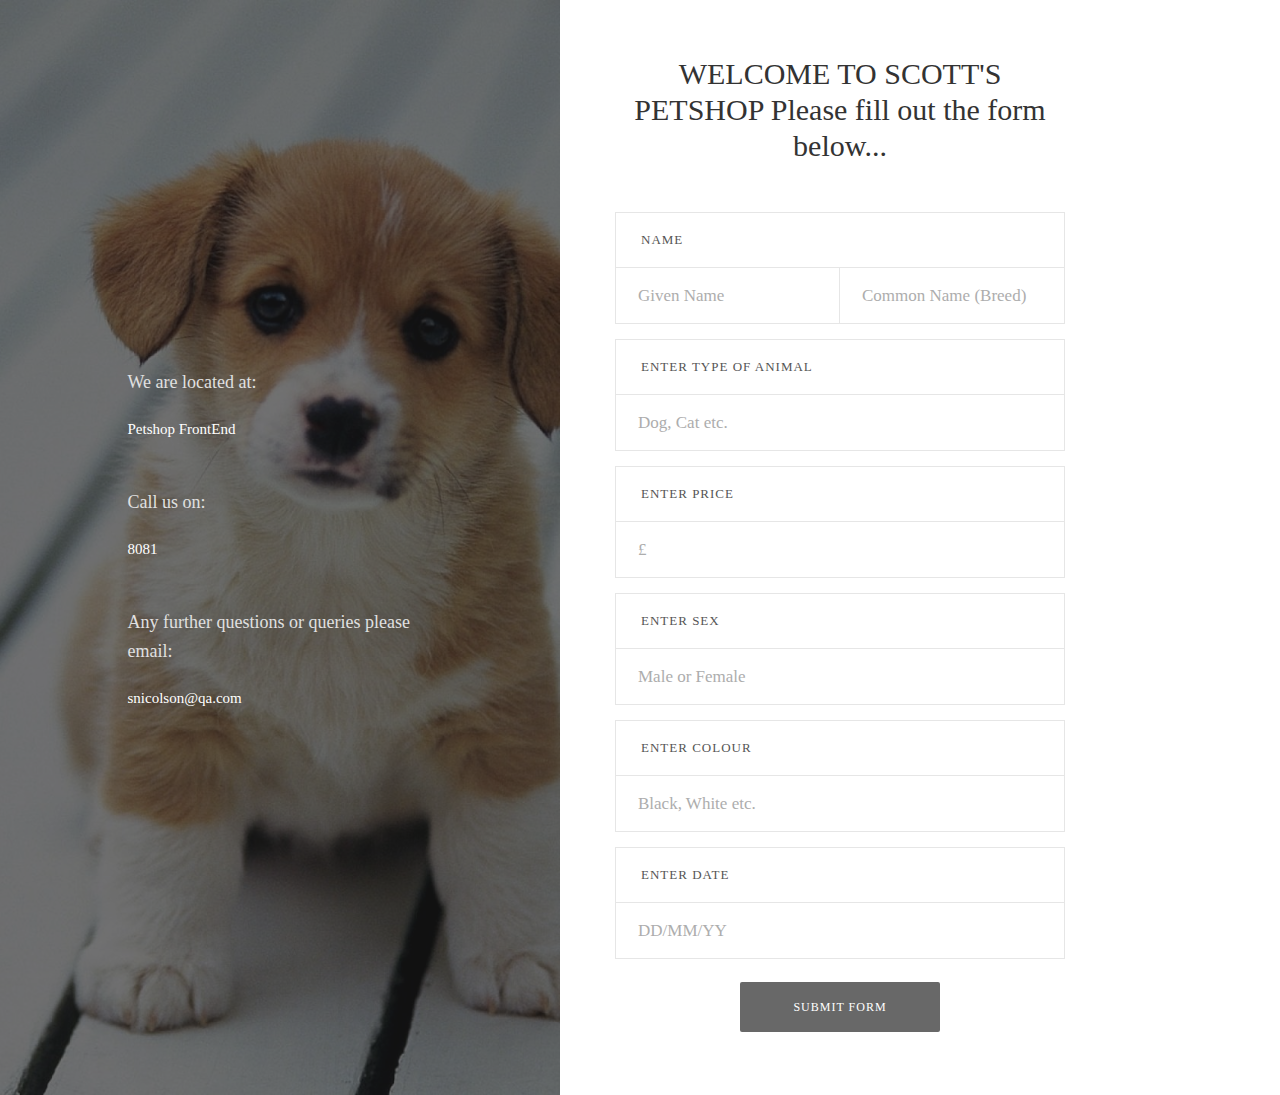
<file: FrontEnd/index.html>
<!DOCTYPE html>
<html lang="en">
<head>
	<title>SCOTTS PETSHOP</title>
	<meta charset="UTF-8">
	<meta name="viewport" content="width=device-width, initial-scale=1">

	<link rel="stylesheet" type="text/css" href="index.css">
	<link rel="stylesheet" type="text/css" href="util.css">

	<link rel="icon" type="image/png" href="images/icons/favicon.ico"/>
	<link rel="stylesheet" type="text/css" href="bootstrap/css/bootstrap.min.css">
</head>
<body>


	<div class="form">
		<div class="wrap-contact100">
			<form class="contact100-form title" id="createForm">
				<span class="contact100-form-title">
					WELCOME TO SCOTT'S PETSHOP

					Please fill out the form below...
				</span>

				<label class="label-input100" for="first-name">Name</label>
				<div class="wrap-input100 rs1-wrap-input100">
					<input id="first-name" class="input100" type="text" name="givenname" placeholder="Given Name">
					<span class="focus-input100"></span>
				</div>
				<div class="wrap-input100 rs2-wrap-input100">
					<input id="common-name" class="input100" type="text" name="commonname" placeholder="Common Name (Breed)">
					<span class="focus-input100"></span>
				</div>

				<label class="label-input100" for="type">Enter Type of Animal</label>
				<div class="wrap-input100">
					<input id="type" class="input100" type="text" name="type" placeholder="Dog, Cat etc.">
					<span class="focus-input100"></span>
				</div>

				<label class="label-input100" for="price">Enter Price</label>
				<div class="wrap-input100">
					<input id="price" class="input100" type="text" name="price" placeholder="£">
					<span class="focus-input100"></span>
				</div>

				<label class="label-input100" for="sex">Enter Sex</label>
				<div class="wrap-input100">
					<input id="sex" class="input100" type="text" name="sex" placeholder="Male or Female">
					<span class="focus-input100"></span>
				</div>

				<label class="label-input100" for="colour">Enter Colour</label>
				<div class="wrap-input100">
					<input id="colour" class="input100" name="colour" placeholder="Black, White etc."></input>
					<span class="focus-input100"></span>
				</div>

				<label class="label-input100" for="date">Enter Date</label>
				<div class="wrap-input100" data-validate = "Date required in format DD/MM/YY">
					<input id="date" class="input100" name="date" placeholder="DD/MM/YY"></input>
					<span class="focus-input100"></span>
				</div>

				<div class="container-contact100-form-btn">
					<button class="contact100-form-btn" type= "submit">
						Submit Form
					</button>
				</div>
			</form>

			<div class="contact100-more flex-col-c-m" style="background-image: url('images/Puppy\ Background.jpg');">
				<div class="flex-w size1 p-b-47">
					<div class="txt1 p-r-25">
						<span class="lnr lnr-map-marker"></span>
					</div>

					<div class="flex-col size2">
						<span class="txt1 p-b-20">
							We are located at:
						</span>

						<span class="txt2">
							Petshop FrontEnd
						</span>
					</div>
				</div>

				<div class="dis-flex size1 p-b-47">
					<div class="txt1 p-r-25">
						<span class="lnr lnr-phone-handset"></span>
					</div>

					<div class="flex-col size2">
						<span class="txt1 p-b-20">
							Call us on:
						</span>

						<span class="txt3">
							8081
						</span>
					</div>
				</div>

				<div class="dis-flex size1 p-b-47">
					<div class="txt1 p-r-25">
						<span class="lnr lnr-envelope"></span>
					</div>

					<div class="flex-col size2">
						<span class="txt1 p-b-20">
							Any further questions or queries please email:
						</span>

						<span class="txt3">
							snicolson@qa.com
						</span>
					</div>
				</div>
			</div>
		</div>
	</div>
	<div id="outputCards" class="card-deck m-3">

	</div>
	<script src="index.js"></script>

</body>
</html>
</file>
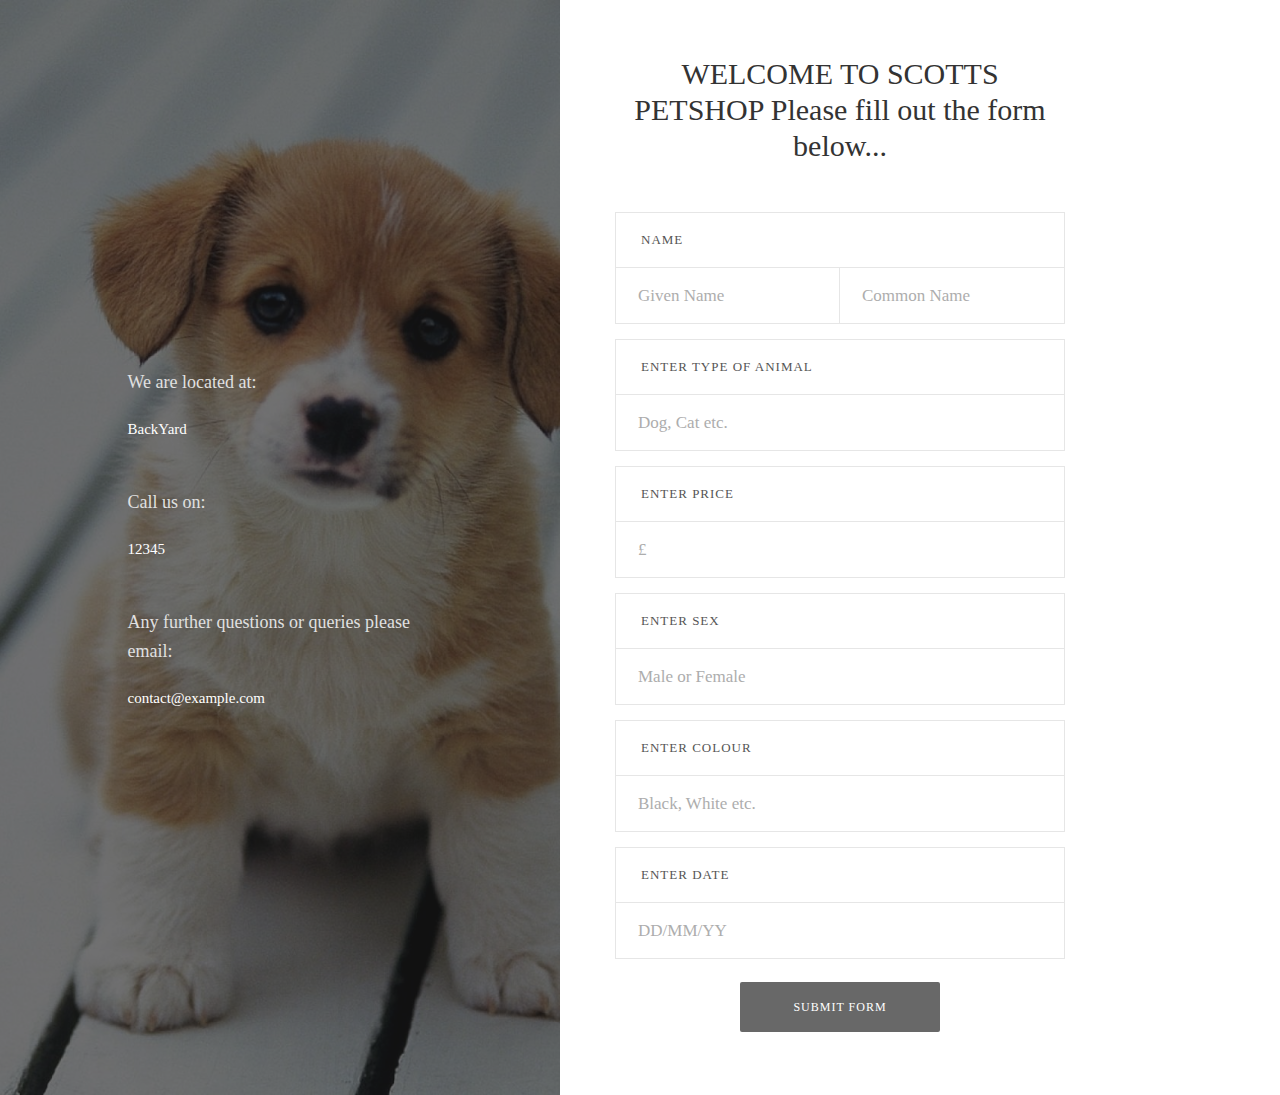
<file: CRUD project frontEnd/FrontEnd/index.html>
<!DOCTYPE html>
<html lang="en">
<head>
	<title>SCOTTS PETSHOP</title>
	<meta charset="UTF-8">
	<meta name="viewport" content="width=device-width, initial-scale=1">

	<link rel="stylesheet" type="text/css" href="index.css">
	<link rel="stylesheet" type="text/css" href="util.css">

	<link rel="icon" type="image/png" href="images/icons/favicon.ico"/>
	<link rel="stylesheet" type="text/css" href="bootstrap/css/bootstrap.min.css">
</head>
<body>


	<div class="form">
		<div class="wrap-contact100">
			<form class="contact100-form title" id="createForm">
				<span class="contact100-form-title">
					WELCOME TO SCOTTS PETSHOP

					Please fill out the form below...
				</span>

				<label class="label-input100" for="first-name">Name</label>
				<div class="wrap-input100 rs1-wrap-input100">
					<input id="first-name" class="input100" type="text" name="givenname" placeholder="Given Name">
					<span class="focus-input100"></span>
				</div>
				<div class="wrap-input100 rs2-wrap-input100">
					<input id="common-name" class="input100" type="text" name="commonname" placeholder="Common Name">
					<span class="focus-input100"></span>
				</div>

				<label class="label-input100" for="type">Enter Type of Animal</label>
				<div class="wrap-input100">
					<input id="type" class="input100" type="text" name="type" placeholder="Dog, Cat etc.">
					<span class="focus-input100"></span>
				</div>

				<label class="label-input100" for="price">Enter Price</label>
				<div class="wrap-input100">
					<input id="price" class="input100" type="text" name="price" placeholder="£">
					<span class="focus-input100"></span>
				</div>

				<label class="label-input100" for="sex">Enter Sex</label>
				<div class="wrap-input100">
					<input id="sex" class="input100" type="text" name="sex" placeholder="Male or Female">
					<span class="focus-input100"></span>
				</div>

				<label class="label-input100" for="colour">Enter Colour</label>
				<div class="wrap-input100">
					<input id="colour" class="input100" name="colour" placeholder="Black, White etc."></input>
					<span class="focus-input100"></span>
				</div>

				<label class="label-input100" for="date">Enter Date</label>
				<div class="wrap-input100" data-validate = "Date required in format DD/MM/YY">
					<input id="date" class="input100" name="date" placeholder="DD/MM/YY"></input>
					<span class="focus-input100"></span>
				</div>

				<div class="container-contact100-form-btn">
					<button class="contact100-form-btn" type= "submit">
						Submit Form
					</button>
				</div>
			</form>

			<div class="contact100-more flex-col-c-m" style="background-image: url('images/Puppy\ Background.jpg');">
				<div class="flex-w size1 p-b-47">
					<div class="txt1 p-r-25">
						<span class="lnr lnr-map-marker"></span>
					</div>

					<div class="flex-col size2">
						<span class="txt1 p-b-20">
							We are located at:
						</span>

						<span class="txt2">
							BackYard
						</span>
					</div>
				</div>

				<div class="dis-flex size1 p-b-47">
					<div class="txt1 p-r-25">
						<span class="lnr lnr-phone-handset"></span>
					</div>

					<div class="flex-col size2">
						<span class="txt1 p-b-20">
							Call us on:
						</span>

						<span class="txt3">
							12345
						</span>
					</div>
				</div>

				<div class="dis-flex size1 p-b-47">
					<div class="txt1 p-r-25">
						<span class="lnr lnr-envelope"></span>
					</div>

					<div class="flex-col size2">
						<span class="txt1 p-b-20">
							Any further questions or queries please email:
						</span>

						<span class="txt3">
							contact@example.com
						</span>
					</div>
				</div>
			</div>
		</div>
	</div>
	<div id="outputCards" class="card-deck m-3">

	</div>
	<script src="index.js"></script>

</body>
</html>
</file>
<file: FrontEnd/index.css>
body, html {
      height: 100%;
      font-family: Poppins-Regular, sans-serif;
  }
  
  a {
      font-family: Poppins-Regular;
      font-size: 14px;
      line-height: 1.7;
      color: #666666;
      margin: 0px;
      transition: all 0.4s;
      -webkit-transition: all 0.4s;
    -o-transition: all 0.4s;
    -moz-transition: all 0.4s;
  }
  
  a:focus {
      outline: none !important;
  }
  
  a:hover {
      text-decoration: none;
  }

  h1,h2,h3,h4,h5,h6 {
      margin: 0px;
  }
  
  p {
      font-family: Poppins-Regular;
      font-size: 14px;
      line-height: 1.7;
      color: #666666;
      margin: 0px;
  }
  
  ul, li {
      margin: 0px;
      list-style-type: none;
  }
  
  input {
      outline: transparent;
      border: transparent;
  }
  
  textarea {
    outline: transparent;
    border: transparent;
  }
  
  textarea:focus, input:focus {
    border-color: transparent !important;
  }
  
  input::-webkit-input-placeholder { color: #adadad;}
  input:-moz-placeholder { color: #adadad;}
  input::-moz-placeholder { color: #adadad;}
  input:-ms-input-placeholder { color: #adadad;}
  
  textarea::-webkit-input-placeholder { color: #adadad;}
  textarea:-moz-placeholder { color: #adadad;}
  textarea::-moz-placeholder { color: #adadad;}
  textarea:-ms-input-placeholder { color: #adadad;}
  

  button {
      outline: none !important;
      border: none;
      background: transparent;
  }
  
  button:hover {
      cursor: pointer;
  }
  
  iframe {
      border: none !important;
  }

   /*Form*/
   .contact100-form {
    width: 50%;
    display: -webkit-box;
    display: -webkit-flex;
    display: -moz-box;
    display: -ms-flexbox;
    display: flex;
    flex-wrap: wrap;
    padding: 56px 55px 63px 55px;
  }
  .contact100-form-title {
    width: 100%;
    display: block;
    font-family: Poppins-Regular;
    font-size: 30px;
    color: #333333;
    line-height: 1.2;
    text-align: center;
    padding-bottom: 33px;
  }
  
  /*Contact Text*/
  .txt1 {
    font-family: Poppins-Regular;
    font-size: 18px;
    line-height: 1.6;
    color: rgb(224, 224, 224);
  }
  
  .txt2 {
    font-family: Poppins-Regular;
    font-size: 15px;
    line-height: 1.6;
    color: #ffffff;
  }
  
  .txt3 {
    font-family: Poppins-Regular;
    font-size: 15px;
    line-height: 1.6;
    color: #ffffff;
  }

  /*Button*/
  .container-contact100-form-btn {
    width: 100%;
    display: -webkit-box;
    display: -webkit-flex;
    display: -moz-box;
    display: -ms-flexbox;
    display: flex;
    flex-wrap: wrap;
    justify-content: center;
    padding-top: 23px;
  }
  
  .contact100-form-btn {
    display: -webkit-box;
    display: -webkit-flex;
    display: -moz-box;
    display: -ms-flexbox;
    display: flex;
    justify-content: center;
    align-items: center;
    padding: 0 20px;
    min-width: 200px;
    height: 50px;
    border-radius: 2px;
    background: #686868;
  
    font-family: Montserrat-Bold;
    font-size: 12px;
    color: #fff;
    line-height: 1.2;
    text-transform: uppercase;
    letter-spacing: 1px;
  
    -webkit-transition: all 0.4s;
    -o-transition: all 0.4s;
    -moz-transition: all 0.4s;
    transition: all 0.4s;
  }
  
  .contact100-form-btn:hover {
    background: #b88700;
  }
  
  /*Sizing*/
  .size1 {
    width: 355px;
    max-width: 100%;
  }
  
  .size2 {
    width: calc(100% - 43px);
  }

  /*Input*/
  .wrap-input100 {
    width: 100%;
    position: relative;
    border: 1px solid #e6e6e6;
  }
  
  .rs1-wrap-input100,
  .rs2-wrap-input100 {
    width: 50%;
  }
  
  .rs2-wrap-input100 {
    border-left: none;
  }

  .input100 {
    display: block;
    width: 100%;
    background: transparent;
    font-family: Poppins-Regular;
    font-size: 17px;
    color: #666666;
    line-height: 1.1;
    padding: 0 22px;
  }
  
  input.input100 {
    height: 55px;
  }  

  .label-input100 {
    font-family: Poppins-Regular;
    font-size: 13px;
    color: #555555;
    line-height: 1.4;
    text-transform: uppercase;
    letter-spacing: 1px;
    
    display: -webkit-box;
    display: -webkit-flex;
    display: -moz-box;
    display: -ms-flexbox;
    display: flex;
    align-items: center;
    width: 100%;
    min-height: 55px;
    border: 1px solid #e6e6e6;
    border-bottom: none; 
    padding: 10px 25px;
    margin-top: 15px;
    margin-bottom: 0;
  }
  
  textarea.input100 {
    min-height: 139px;
    padding-top: 19px;
    padding-bottom: 15px;
  }

  /*Contact*/
  .container-contact100 {
    width: 100%;  
    min-height: 100vh;
    display: -webkit-box;
    display: -webkit-flex;
    display: -moz-box;
    display: -ms-flexbox;
    display: flex;
    flex-wrap: wrap;
    justify-content: center;
    align-items: center;
    padding: 15px;
    background: #f2f2f2;
  }
  
  .wrap-contact100 {
    width: 1120px;
    background: #fff;
    overflow: hidden;
    display: -webkit-box;
    display: -webkit-flex;
    display: -moz-box;
    display: -ms-flexbox;
    display: flex;
    flex-wrap: wrap;
    align-items: stretch;
    flex-direction: row-reverse;
  }

  .contact100-more {
    width: 50%;
    background-repeat: no-repeat;
    background-size: cover;
    background-position: center;
    position: relative;
    z-index: 1;
    padding: 30px 15px 0px 15px;
  }
  
  .contact100-more::before {
    content: "";
    display: block;
    position: absolute;
    z-index: -1;
    width: 100%;
    height: 100%;
    top: 0;
    left: 0;
    background: rgba(27, 27, 27, 0.623);
  }
</file>
<file: FrontEnd/util.css>
/*[ FONT SIZE ]
///////////////////////////////////////////////////////////
*/
.fs-1 {font-size: 1px;}
.fs-2 {font-size: 2px;}
.fs-3 {font-size: 3px;}
.fs-4 {font-size: 4px;}
.fs-5 {font-size: 5px;}
.fs-6 {font-size: 6px;}
.fs-7 {font-size: 7px;}
.fs-8 {font-size: 8px;}
.fs-9 {font-size: 9px;}
.fs-10 {font-size: 10px;}
.fs-11 {font-size: 11px;}
.fs-12 {font-size: 12px;}
.fs-13 {font-size: 13px;}
.fs-14 {font-size: 14px;}
.fs-15 {font-size: 15px;}
.fs-16 {font-size: 16px;}
.fs-17 {font-size: 17px;}
.fs-18 {font-size: 18px;}
.fs-19 {font-size: 19px;}
.fs-20 {font-size: 20px;}
.fs-21 {font-size: 21px;}
.fs-22 {font-size: 22px;}
.fs-23 {font-size: 23px;}
.fs-24 {font-size: 24px;}
.fs-25 {font-size: 25px;}
.fs-26 {font-size: 26px;}
.fs-27 {font-size: 27px;}
.fs-28 {font-size: 28px;}
.fs-29 {font-size: 29px;}
.fs-30 {font-size: 30px;}
.fs-31 {font-size: 31px;}
.fs-32 {font-size: 32px;}
.fs-33 {font-size: 33px;}
.fs-34 {font-size: 34px;}
.fs-35 {font-size: 35px;}
.fs-36 {font-size: 36px;}
.fs-37 {font-size: 37px;}
.fs-38 {font-size: 38px;}
.fs-39 {font-size: 39px;}
.fs-40 {font-size: 40px;}
.fs-41 {font-size: 41px;}
.fs-42 {font-size: 42px;}
.fs-43 {font-size: 43px;}
.fs-44 {font-size: 44px;}
.fs-45 {font-size: 45px;}
.fs-46 {font-size: 46px;}
.fs-47 {font-size: 47px;}
.fs-48 {font-size: 48px;}
.fs-49 {font-size: 49px;}
.fs-50 {font-size: 50px;}
.fs-51 {font-size: 51px;}
.fs-52 {font-size: 52px;}
.fs-53 {font-size: 53px;}
.fs-54 {font-size: 54px;}
.fs-55 {font-size: 55px;}
.fs-56 {font-size: 56px;}
.fs-57 {font-size: 57px;}
.fs-58 {font-size: 58px;}
.fs-59 {font-size: 59px;}
.fs-60 {font-size: 60px;}
.fs-61 {font-size: 61px;}
.fs-62 {font-size: 62px;}
.fs-63 {font-size: 63px;}
.fs-64 {font-size: 64px;}
.fs-65 {font-size: 65px;}
.fs-66 {font-size: 66px;}
.fs-67 {font-size: 67px;}
.fs-68 {font-size: 68px;}
.fs-69 {font-size: 69px;}
.fs-70 {font-size: 70px;}
.fs-71 {font-size: 71px;}
.fs-72 {font-size: 72px;}
.fs-73 {font-size: 73px;}
.fs-74 {font-size: 74px;}
.fs-75 {font-size: 75px;}
.fs-76 {font-size: 76px;}
.fs-77 {font-size: 77px;}
.fs-78 {font-size: 78px;}
.fs-79 {font-size: 79px;}
.fs-80 {font-size: 80px;}
.fs-81 {font-size: 81px;}
.fs-82 {font-size: 82px;}
.fs-83 {font-size: 83px;}
.fs-84 {font-size: 84px;}
.fs-85 {font-size: 85px;}
.fs-86 {font-size: 86px;}
.fs-87 {font-size: 87px;}
.fs-88 {font-size: 88px;}
.fs-89 {font-size: 89px;}
.fs-90 {font-size: 90px;}
.fs-91 {font-size: 91px;}
.fs-92 {font-size: 92px;}
.fs-93 {font-size: 93px;}
.fs-94 {font-size: 94px;}
.fs-95 {font-size: 95px;}
.fs-96 {font-size: 96px;}
.fs-97 {font-size: 97px;}
.fs-98 {font-size: 98px;}
.fs-99 {font-size: 99px;}
.fs-100 {font-size: 100px;}
.fs-101 {font-size: 101px;}
.fs-102 {font-size: 102px;}
.fs-103 {font-size: 103px;}
.fs-104 {font-size: 104px;}
.fs-105 {font-size: 105px;}
.fs-106 {font-size: 106px;}
.fs-107 {font-size: 107px;}
.fs-108 {font-size: 108px;}
.fs-109 {font-size: 109px;}
.fs-110 {font-size: 110px;}
.fs-111 {font-size: 111px;}
.fs-112 {font-size: 112px;}
.fs-113 {font-size: 113px;}
.fs-114 {font-size: 114px;}
.fs-115 {font-size: 115px;}
.fs-116 {font-size: 116px;}
.fs-117 {font-size: 117px;}
.fs-118 {font-size: 118px;}
.fs-119 {font-size: 119px;}
.fs-120 {font-size: 120px;}
.fs-121 {font-size: 121px;}
.fs-122 {font-size: 122px;}
.fs-123 {font-size: 123px;}
.fs-124 {font-size: 124px;}
.fs-125 {font-size: 125px;}
.fs-126 {font-size: 126px;}
.fs-127 {font-size: 127px;}
.fs-128 {font-size: 128px;}
.fs-129 {font-size: 129px;}
.fs-130 {font-size: 130px;}
.fs-131 {font-size: 131px;}
.fs-132 {font-size: 132px;}
.fs-133 {font-size: 133px;}
.fs-134 {font-size: 134px;}
.fs-135 {font-size: 135px;}
.fs-136 {font-size: 136px;}
.fs-137 {font-size: 137px;}
.fs-138 {font-size: 138px;}
.fs-139 {font-size: 139px;}
.fs-140 {font-size: 140px;}
.fs-141 {font-size: 141px;}
.fs-142 {font-size: 142px;}
.fs-143 {font-size: 143px;}
.fs-144 {font-size: 144px;}
.fs-145 {font-size: 145px;}
.fs-146 {font-size: 146px;}
.fs-147 {font-size: 147px;}
.fs-148 {font-size: 148px;}
.fs-149 {font-size: 149px;}
.fs-150 {font-size: 150px;}
.fs-151 {font-size: 151px;}
.fs-152 {font-size: 152px;}
.fs-153 {font-size: 153px;}
.fs-154 {font-size: 154px;}
.fs-155 {font-size: 155px;}
.fs-156 {font-size: 156px;}
.fs-157 {font-size: 157px;}
.fs-158 {font-size: 158px;}
.fs-159 {font-size: 159px;}
.fs-160 {font-size: 160px;}
.fs-161 {font-size: 161px;}
.fs-162 {font-size: 162px;}
.fs-163 {font-size: 163px;}
.fs-164 {font-size: 164px;}
.fs-165 {font-size: 165px;}
.fs-166 {font-size: 166px;}
.fs-167 {font-size: 167px;}
.fs-168 {font-size: 168px;}
.fs-169 {font-size: 169px;}
.fs-170 {font-size: 170px;}
.fs-171 {font-size: 171px;}
.fs-172 {font-size: 172px;}
.fs-173 {font-size: 173px;}
.fs-174 {font-size: 174px;}
.fs-175 {font-size: 175px;}
.fs-176 {font-size: 176px;}
.fs-177 {font-size: 177px;}
.fs-178 {font-size: 178px;}
.fs-179 {font-size: 179px;}
.fs-180 {font-size: 180px;}
.fs-181 {font-size: 181px;}
.fs-182 {font-size: 182px;}
.fs-183 {font-size: 183px;}
.fs-184 {font-size: 184px;}
.fs-185 {font-size: 185px;}
.fs-186 {font-size: 186px;}
.fs-187 {font-size: 187px;}
.fs-188 {font-size: 188px;}
.fs-189 {font-size: 189px;}
.fs-190 {font-size: 190px;}
.fs-191 {font-size: 191px;}
.fs-192 {font-size: 192px;}
.fs-193 {font-size: 193px;}
.fs-194 {font-size: 194px;}
.fs-195 {font-size: 195px;}
.fs-196 {font-size: 196px;}
.fs-197 {font-size: 197px;}
.fs-198 {font-size: 198px;}
.fs-199 {font-size: 199px;}
.fs-200 {font-size: 200px;}

/*[ PADDING ]
///////////////////////////////////////////////////////////
*/
.p-t-0 {padding-top: 0px;}
.p-t-1 {padding-top: 1px;}
.p-t-2 {padding-top: 2px;}
.p-t-3 {padding-top: 3px;}
.p-t-4 {padding-top: 4px;}
.p-t-5 {padding-top: 5px;}
.p-t-6 {padding-top: 6px;}
.p-t-7 {padding-top: 7px;}
.p-t-8 {padding-top: 8px;}
.p-t-9 {padding-top: 9px;}
.p-t-10 {padding-top: 10px;}
.p-t-11 {padding-top: 11px;}
.p-t-12 {padding-top: 12px;}
.p-t-13 {padding-top: 13px;}
.p-t-14 {padding-top: 14px;}
.p-t-15 {padding-top: 15px;}
.p-t-16 {padding-top: 16px;}
.p-t-17 {padding-top: 17px;}
.p-t-18 {padding-top: 18px;}
.p-t-19 {padding-top: 19px;}
.p-t-20 {padding-top: 20px;}
.p-t-21 {padding-top: 21px;}
.p-t-22 {padding-top: 22px;}
.p-t-23 {padding-top: 23px;}
.p-t-24 {padding-top: 24px;}
.p-t-25 {padding-top: 25px;}
.p-t-26 {padding-top: 26px;}
.p-t-27 {padding-top: 27px;}
.p-t-28 {padding-top: 28px;}
.p-t-29 {padding-top: 29px;}
.p-t-30 {padding-top: 30px;}
.p-t-31 {padding-top: 31px;}
.p-t-32 {padding-top: 32px;}
.p-t-33 {padding-top: 33px;}
.p-t-34 {padding-top: 34px;}
.p-t-35 {padding-top: 35px;}
.p-t-36 {padding-top: 36px;}
.p-t-37 {padding-top: 37px;}
.p-t-38 {padding-top: 38px;}
.p-t-39 {padding-top: 39px;}
.p-t-40 {padding-top: 40px;}
.p-t-41 {padding-top: 41px;}
.p-t-42 {padding-top: 42px;}
.p-t-43 {padding-top: 43px;}
.p-t-44 {padding-top: 44px;}
.p-t-45 {padding-top: 45px;}
.p-t-46 {padding-top: 46px;}
.p-t-47 {padding-top: 47px;}
.p-t-48 {padding-top: 48px;}
.p-t-49 {padding-top: 49px;}
.p-t-50 {padding-top: 50px;}
.p-t-51 {padding-top: 51px;}
.p-t-52 {padding-top: 52px;}
.p-t-53 {padding-top: 53px;}
.p-t-54 {padding-top: 54px;}
.p-t-55 {padding-top: 55px;}
.p-t-56 {padding-top: 56px;}
.p-t-57 {padding-top: 57px;}
.p-t-58 {padding-top: 58px;}
.p-t-59 {padding-top: 59px;}
.p-t-60 {padding-top: 60px;}
.p-t-61 {padding-top: 61px;}
.p-t-62 {padding-top: 62px;}
.p-t-63 {padding-top: 63px;}
.p-t-64 {padding-top: 64px;}
.p-t-65 {padding-top: 65px;}
.p-t-66 {padding-top: 66px;}
.p-t-67 {padding-top: 67px;}
.p-t-68 {padding-top: 68px;}
.p-t-69 {padding-top: 69px;}
.p-t-70 {padding-top: 70px;}
.p-t-71 {padding-top: 71px;}
.p-t-72 {padding-top: 72px;}
.p-t-73 {padding-top: 73px;}
.p-t-74 {padding-top: 74px;}
.p-t-75 {padding-top: 75px;}
.p-t-76 {padding-top: 76px;}
.p-t-77 {padding-top: 77px;}
.p-t-78 {padding-top: 78px;}
.p-t-79 {padding-top: 79px;}
.p-t-80 {padding-top: 80px;}
.p-t-81 {padding-top: 81px;}
.p-t-82 {padding-top: 82px;}
.p-t-83 {padding-top: 83px;}
.p-t-84 {padding-top: 84px;}
.p-t-85 {padding-top: 85px;}
.p-t-86 {padding-top: 86px;}
.p-t-87 {padding-top: 87px;}
.p-t-88 {padding-top: 88px;}
.p-t-89 {padding-top: 89px;}
.p-t-90 {padding-top: 90px;}
.p-t-91 {padding-top: 91px;}
.p-t-92 {padding-top: 92px;}
.p-t-93 {padding-top: 93px;}
.p-t-94 {padding-top: 94px;}
.p-t-95 {padding-top: 95px;}
.p-t-96 {padding-top: 96px;}
.p-t-97 {padding-top: 97px;}
.p-t-98 {padding-top: 98px;}
.p-t-99 {padding-top: 99px;}
.p-t-100 {padding-top: 100px;}
.p-t-101 {padding-top: 101px;}
.p-t-102 {padding-top: 102px;}
.p-t-103 {padding-top: 103px;}
.p-t-104 {padding-top: 104px;}
.p-t-105 {padding-top: 105px;}
.p-t-106 {padding-top: 106px;}
.p-t-107 {padding-top: 107px;}
.p-t-108 {padding-top: 108px;}
.p-t-109 {padding-top: 109px;}
.p-t-110 {padding-top: 110px;}
.p-t-111 {padding-top: 111px;}
.p-t-112 {padding-top: 112px;}
.p-t-113 {padding-top: 113px;}
.p-t-114 {padding-top: 114px;}
.p-t-115 {padding-top: 115px;}
.p-t-116 {padding-top: 116px;}
.p-t-117 {padding-top: 117px;}
.p-t-118 {padding-top: 118px;}
.p-t-119 {padding-top: 119px;}
.p-t-120 {padding-top: 120px;}
.p-t-121 {padding-top: 121px;}
.p-t-122 {padding-top: 122px;}
.p-t-123 {padding-top: 123px;}
.p-t-124 {padding-top: 124px;}
.p-t-125 {padding-top: 125px;}
.p-t-126 {padding-top: 126px;}
.p-t-127 {padding-top: 127px;}
.p-t-128 {padding-top: 128px;}
.p-t-129 {padding-top: 129px;}
.p-t-130 {padding-top: 130px;}
.p-t-131 {padding-top: 131px;}
.p-t-132 {padding-top: 132px;}
.p-t-133 {padding-top: 133px;}
.p-t-134 {padding-top: 134px;}
.p-t-135 {padding-top: 135px;}
.p-t-136 {padding-top: 136px;}
.p-t-137 {padding-top: 137px;}
.p-t-138 {padding-top: 138px;}
.p-t-139 {padding-top: 139px;}
.p-t-140 {padding-top: 140px;}
.p-t-141 {padding-top: 141px;}
.p-t-142 {padding-top: 142px;}
.p-t-143 {padding-top: 143px;}
.p-t-144 {padding-top: 144px;}
.p-t-145 {padding-top: 145px;}
.p-t-146 {padding-top: 146px;}
.p-t-147 {padding-top: 147px;}
.p-t-148 {padding-top: 148px;}
.p-t-149 {padding-top: 149px;}
.p-t-150 {padding-top: 150px;}
.p-t-151 {padding-top: 151px;}
.p-t-152 {padding-top: 152px;}
.p-t-153 {padding-top: 153px;}
.p-t-154 {padding-top: 154px;}
.p-t-155 {padding-top: 155px;}
.p-t-156 {padding-top: 156px;}
.p-t-157 {padding-top: 157px;}
.p-t-158 {padding-top: 158px;}
.p-t-159 {padding-top: 159px;}
.p-t-160 {padding-top: 160px;}
.p-t-161 {padding-top: 161px;}
.p-t-162 {padding-top: 162px;}
.p-t-163 {padding-top: 163px;}
.p-t-164 {padding-top: 164px;}
.p-t-165 {padding-top: 165px;}
.p-t-166 {padding-top: 166px;}
.p-t-167 {padding-top: 167px;}
.p-t-168 {padding-top: 168px;}
.p-t-169 {padding-top: 169px;}
.p-t-170 {padding-top: 170px;}
.p-t-171 {padding-top: 171px;}
.p-t-172 {padding-top: 172px;}
.p-t-173 {padding-top: 173px;}
.p-t-174 {padding-top: 174px;}
.p-t-175 {padding-top: 175px;}
.p-t-176 {padding-top: 176px;}
.p-t-177 {padding-top: 177px;}
.p-t-178 {padding-top: 178px;}
.p-t-179 {padding-top: 179px;}
.p-t-180 {padding-top: 180px;}
.p-t-181 {padding-top: 181px;}
.p-t-182 {padding-top: 182px;}
.p-t-183 {padding-top: 183px;}
.p-t-184 {padding-top: 184px;}
.p-t-185 {padding-top: 185px;}
.p-t-186 {padding-top: 186px;}
.p-t-187 {padding-top: 187px;}
.p-t-188 {padding-top: 188px;}
.p-t-189 {padding-top: 189px;}
.p-t-190 {padding-top: 190px;}
.p-t-191 {padding-top: 191px;}
.p-t-192 {padding-top: 192px;}
.p-t-193 {padding-top: 193px;}
.p-t-194 {padding-top: 194px;}
.p-t-195 {padding-top: 195px;}
.p-t-196 {padding-top: 196px;}
.p-t-197 {padding-top: 197px;}
.p-t-198 {padding-top: 198px;}
.p-t-199 {padding-top: 199px;}
.p-t-200 {padding-top: 200px;}
.p-t-201 {padding-top: 201px;}
.p-t-202 {padding-top: 202px;}
.p-t-203 {padding-top: 203px;}
.p-t-204 {padding-top: 204px;}
.p-t-205 {padding-top: 205px;}
.p-t-206 {padding-top: 206px;}
.p-t-207 {padding-top: 207px;}
.p-t-208 {padding-top: 208px;}
.p-t-209 {padding-top: 209px;}
.p-t-210 {padding-top: 210px;}
.p-t-211 {padding-top: 211px;}
.p-t-212 {padding-top: 212px;}
.p-t-213 {padding-top: 213px;}
.p-t-214 {padding-top: 214px;}
.p-t-215 {padding-top: 215px;}
.p-t-216 {padding-top: 216px;}
.p-t-217 {padding-top: 217px;}
.p-t-218 {padding-top: 218px;}
.p-t-219 {padding-top: 219px;}
.p-t-220 {padding-top: 220px;}
.p-t-221 {padding-top: 221px;}
.p-t-222 {padding-top: 222px;}
.p-t-223 {padding-top: 223px;}
.p-t-224 {padding-top: 224px;}
.p-t-225 {padding-top: 225px;}
.p-t-226 {padding-top: 226px;}
.p-t-227 {padding-top: 227px;}
.p-t-228 {padding-top: 228px;}
.p-t-229 {padding-top: 229px;}
.p-t-230 {padding-top: 230px;}
.p-t-231 {padding-top: 231px;}
.p-t-232 {padding-top: 232px;}
.p-t-233 {padding-top: 233px;}
.p-t-234 {padding-top: 234px;}
.p-t-235 {padding-top: 235px;}
.p-t-236 {padding-top: 236px;}
.p-t-237 {padding-top: 237px;}
.p-t-238 {padding-top: 238px;}
.p-t-239 {padding-top: 239px;}
.p-t-240 {padding-top: 240px;}
.p-t-241 {padding-top: 241px;}
.p-t-242 {padding-top: 242px;}
.p-t-243 {padding-top: 243px;}
.p-t-244 {padding-top: 244px;}
.p-t-245 {padding-top: 245px;}
.p-t-246 {padding-top: 246px;}
.p-t-247 {padding-top: 247px;}
.p-t-248 {padding-top: 248px;}
.p-t-249 {padding-top: 249px;}
.p-t-250 {padding-top: 250px;}
.p-b-0 {padding-bottom: 0px;}
.p-b-1 {padding-bottom: 1px;}
.p-b-2 {padding-bottom: 2px;}
.p-b-3 {padding-bottom: 3px;}
.p-b-4 {padding-bottom: 4px;}
.p-b-5 {padding-bottom: 5px;}
.p-b-6 {padding-bottom: 6px;}
.p-b-7 {padding-bottom: 7px;}
.p-b-8 {padding-bottom: 8px;}
.p-b-9 {padding-bottom: 9px;}
.p-b-10 {padding-bottom: 10px;}
.p-b-11 {padding-bottom: 11px;}
.p-b-12 {padding-bottom: 12px;}
.p-b-13 {padding-bottom: 13px;}
.p-b-14 {padding-bottom: 14px;}
.p-b-15 {padding-bottom: 15px;}
.p-b-16 {padding-bottom: 16px;}
.p-b-17 {padding-bottom: 17px;}
.p-b-18 {padding-bottom: 18px;}
.p-b-19 {padding-bottom: 19px;}
.p-b-20 {padding-bottom: 20px;}
.p-b-21 {padding-bottom: 21px;}
.p-b-22 {padding-bottom: 22px;}
.p-b-23 {padding-bottom: 23px;}
.p-b-24 {padding-bottom: 24px;}
.p-b-25 {padding-bottom: 25px;}
.p-b-26 {padding-bottom: 26px;}
.p-b-27 {padding-bottom: 27px;}
.p-b-28 {padding-bottom: 28px;}
.p-b-29 {padding-bottom: 29px;}
.p-b-30 {padding-bottom: 30px;}
.p-b-31 {padding-bottom: 31px;}
.p-b-32 {padding-bottom: 32px;}
.p-b-33 {padding-bottom: 33px;}
.p-b-34 {padding-bottom: 34px;}
.p-b-35 {padding-bottom: 35px;}
.p-b-36 {padding-bottom: 36px;}
.p-b-37 {padding-bottom: 37px;}
.p-b-38 {padding-bottom: 38px;}
.p-b-39 {padding-bottom: 39px;}
.p-b-40 {padding-bottom: 40px;}
.p-b-41 {padding-bottom: 41px;}
.p-b-42 {padding-bottom: 42px;}
.p-b-43 {padding-bottom: 43px;}
.p-b-44 {padding-bottom: 44px;}
.p-b-45 {padding-bottom: 45px;}
.p-b-46 {padding-bottom: 46px;}
.p-b-47 {padding-bottom: 47px;}
.p-b-48 {padding-bottom: 48px;}
.p-b-49 {padding-bottom: 49px;}
.p-b-50 {padding-bottom: 50px;}
.p-b-51 {padding-bottom: 51px;}
.p-b-52 {padding-bottom: 52px;}
.p-b-53 {padding-bottom: 53px;}
.p-b-54 {padding-bottom: 54px;}
.p-b-55 {padding-bottom: 55px;}
.p-b-56 {padding-bottom: 56px;}
.p-b-57 {padding-bottom: 57px;}
.p-b-58 {padding-bottom: 58px;}
.p-b-59 {padding-bottom: 59px;}
.p-b-60 {padding-bottom: 60px;}
.p-b-61 {padding-bottom: 61px;}
.p-b-62 {padding-bottom: 62px;}
.p-b-63 {padding-bottom: 63px;}
.p-b-64 {padding-bottom: 64px;}
.p-b-65 {padding-bottom: 65px;}
.p-b-66 {padding-bottom: 66px;}
.p-b-67 {padding-bottom: 67px;}
.p-b-68 {padding-bottom: 68px;}
.p-b-69 {padding-bottom: 69px;}
.p-b-70 {padding-bottom: 70px;}
.p-b-71 {padding-bottom: 71px;}
.p-b-72 {padding-bottom: 72px;}
.p-b-73 {padding-bottom: 73px;}
.p-b-74 {padding-bottom: 74px;}
.p-b-75 {padding-bottom: 75px;}
.p-b-76 {padding-bottom: 76px;}
.p-b-77 {padding-bottom: 77px;}
.p-b-78 {padding-bottom: 78px;}
.p-b-79 {padding-bottom: 79px;}
.p-b-80 {padding-bottom: 80px;}
.p-b-81 {padding-bottom: 81px;}
.p-b-82 {padding-bottom: 82px;}
.p-b-83 {padding-bottom: 83px;}
.p-b-84 {padding-bottom: 84px;}
.p-b-85 {padding-bottom: 85px;}
.p-b-86 {padding-bottom: 86px;}
.p-b-87 {padding-bottom: 87px;}
.p-b-88 {padding-bottom: 88px;}
.p-b-89 {padding-bottom: 89px;}
.p-b-90 {padding-bottom: 90px;}
.p-b-91 {padding-bottom: 91px;}
.p-b-92 {padding-bottom: 92px;}
.p-b-93 {padding-bottom: 93px;}
.p-b-94 {padding-bottom: 94px;}
.p-b-95 {padding-bottom: 95px;}
.p-b-96 {padding-bottom: 96px;}
.p-b-97 {padding-bottom: 97px;}
.p-b-98 {padding-bottom: 98px;}
.p-b-99 {padding-bottom: 99px;}
.p-b-100 {padding-bottom: 100px;}
.p-b-101 {padding-bottom: 101px;}
.p-b-102 {padding-bottom: 102px;}
.p-b-103 {padding-bottom: 103px;}
.p-b-104 {padding-bottom: 104px;}
.p-b-105 {padding-bottom: 105px;}
.p-b-106 {padding-bottom: 106px;}
.p-b-107 {padding-bottom: 107px;}
.p-b-108 {padding-bottom: 108px;}
.p-b-109 {padding-bottom: 109px;}
.p-b-110 {padding-bottom: 110px;}
.p-b-111 {padding-bottom: 111px;}
.p-b-112 {padding-bottom: 112px;}
.p-b-113 {padding-bottom: 113px;}
.p-b-114 {padding-bottom: 114px;}
.p-b-115 {padding-bottom: 115px;}
.p-b-116 {padding-bottom: 116px;}
.p-b-117 {padding-bottom: 117px;}
.p-b-118 {padding-bottom: 118px;}
.p-b-119 {padding-bottom: 119px;}
.p-b-120 {padding-bottom: 120px;}
.p-b-121 {padding-bottom: 121px;}
.p-b-122 {padding-bottom: 122px;}
.p-b-123 {padding-bottom: 123px;}
.p-b-124 {padding-bottom: 124px;}
.p-b-125 {padding-bottom: 125px;}
.p-b-126 {padding-bottom: 126px;}
.p-b-127 {padding-bottom: 127px;}
.p-b-128 {padding-bottom: 128px;}
.p-b-129 {padding-bottom: 129px;}
.p-b-130 {padding-bottom: 130px;}
.p-b-131 {padding-bottom: 131px;}
.p-b-132 {padding-bottom: 132px;}
.p-b-133 {padding-bottom: 133px;}
.p-b-134 {padding-bottom: 134px;}
.p-b-135 {padding-bottom: 135px;}
.p-b-136 {padding-bottom: 136px;}
.p-b-137 {padding-bottom: 137px;}
.p-b-138 {padding-bottom: 138px;}
.p-b-139 {padding-bottom: 139px;}
.p-b-140 {padding-bottom: 140px;}
.p-b-141 {padding-bottom: 141px;}
.p-b-142 {padding-bottom: 142px;}
.p-b-143 {padding-bottom: 143px;}
.p-b-144 {padding-bottom: 144px;}
.p-b-145 {padding-bottom: 145px;}
.p-b-146 {padding-bottom: 146px;}
.p-b-147 {padding-bottom: 147px;}
.p-b-148 {padding-bottom: 148px;}
.p-b-149 {padding-bottom: 149px;}
.p-b-150 {padding-bottom: 150px;}
.p-b-151 {padding-bottom: 151px;}
.p-b-152 {padding-bottom: 152px;}
.p-b-153 {padding-bottom: 153px;}
.p-b-154 {padding-bottom: 154px;}
.p-b-155 {padding-bottom: 155px;}
.p-b-156 {padding-bottom: 156px;}
.p-b-157 {padding-bottom: 157px;}
.p-b-158 {padding-bottom: 158px;}
.p-b-159 {padding-bottom: 159px;}
.p-b-160 {padding-bottom: 160px;}
.p-b-161 {padding-bottom: 161px;}
.p-b-162 {padding-bottom: 162px;}
.p-b-163 {padding-bottom: 163px;}
.p-b-164 {padding-bottom: 164px;}
.p-b-165 {padding-bottom: 165px;}
.p-b-166 {padding-bottom: 166px;}
.p-b-167 {padding-bottom: 167px;}
.p-b-168 {padding-bottom: 168px;}
.p-b-169 {padding-bottom: 169px;}
.p-b-170 {padding-bottom: 170px;}
.p-b-171 {padding-bottom: 171px;}
.p-b-172 {padding-bottom: 172px;}
.p-b-173 {padding-bottom: 173px;}
.p-b-174 {padding-bottom: 174px;}
.p-b-175 {padding-bottom: 175px;}
.p-b-176 {padding-bottom: 176px;}
.p-b-177 {padding-bottom: 177px;}
.p-b-178 {padding-bottom: 178px;}
.p-b-179 {padding-bottom: 179px;}
.p-b-180 {padding-bottom: 180px;}
.p-b-181 {padding-bottom: 181px;}
.p-b-182 {padding-bottom: 182px;}
.p-b-183 {padding-bottom: 183px;}
.p-b-184 {padding-bottom: 184px;}
.p-b-185 {padding-bottom: 185px;}
.p-b-186 {padding-bottom: 186px;}
.p-b-187 {padding-bottom: 187px;}
.p-b-188 {padding-bottom: 188px;}
.p-b-189 {padding-bottom: 189px;}
.p-b-190 {padding-bottom: 190px;}
.p-b-191 {padding-bottom: 191px;}
.p-b-192 {padding-bottom: 192px;}
.p-b-193 {padding-bottom: 193px;}
.p-b-194 {padding-bottom: 194px;}
.p-b-195 {padding-bottom: 195px;}
.p-b-196 {padding-bottom: 196px;}
.p-b-197 {padding-bottom: 197px;}
.p-b-198 {padding-bottom: 198px;}
.p-b-199 {padding-bottom: 199px;}
.p-b-200 {padding-bottom: 200px;}
.p-b-201 {padding-bottom: 201px;}
.p-b-202 {padding-bottom: 202px;}
.p-b-203 {padding-bottom: 203px;}
.p-b-204 {padding-bottom: 204px;}
.p-b-205 {padding-bottom: 205px;}
.p-b-206 {padding-bottom: 206px;}
.p-b-207 {padding-bottom: 207px;}
.p-b-208 {padding-bottom: 208px;}
.p-b-209 {padding-bottom: 209px;}
.p-b-210 {padding-bottom: 210px;}
.p-b-211 {padding-bottom: 211px;}
.p-b-212 {padding-bottom: 212px;}
.p-b-213 {padding-bottom: 213px;}
.p-b-214 {padding-bottom: 214px;}
.p-b-215 {padding-bottom: 215px;}
.p-b-216 {padding-bottom: 216px;}
.p-b-217 {padding-bottom: 217px;}
.p-b-218 {padding-bottom: 218px;}
.p-b-219 {padding-bottom: 219px;}
.p-b-220 {padding-bottom: 220px;}
.p-b-221 {padding-bottom: 221px;}
.p-b-222 {padding-bottom: 222px;}
.p-b-223 {padding-bottom: 223px;}
.p-b-224 {padding-bottom: 224px;}
.p-b-225 {padding-bottom: 225px;}
.p-b-226 {padding-bottom: 226px;}
.p-b-227 {padding-bottom: 227px;}
.p-b-228 {padding-bottom: 228px;}
.p-b-229 {padding-bottom: 229px;}
.p-b-230 {padding-bottom: 230px;}
.p-b-231 {padding-bottom: 231px;}
.p-b-232 {padding-bottom: 232px;}
.p-b-233 {padding-bottom: 233px;}
.p-b-234 {padding-bottom: 234px;}
.p-b-235 {padding-bottom: 235px;}
.p-b-236 {padding-bottom: 236px;}
.p-b-237 {padding-bottom: 237px;}
.p-b-238 {padding-bottom: 238px;}
.p-b-239 {padding-bottom: 239px;}
.p-b-240 {padding-bottom: 240px;}
.p-b-241 {padding-bottom: 241px;}
.p-b-242 {padding-bottom: 242px;}
.p-b-243 {padding-bottom: 243px;}
.p-b-244 {padding-bottom: 244px;}
.p-b-245 {padding-bottom: 245px;}
.p-b-246 {padding-bottom: 246px;}
.p-b-247 {padding-bottom: 247px;}
.p-b-248 {padding-bottom: 248px;}
.p-b-249 {padding-bottom: 249px;}
.p-b-250 {padding-bottom: 250px;}
.p-l-0 {padding-left: 0px;}
.p-l-1 {padding-left: 1px;}
.p-l-2 {padding-left: 2px;}
.p-l-3 {padding-left: 3px;}
.p-l-4 {padding-left: 4px;}
.p-l-5 {padding-left: 5px;}
.p-l-6 {padding-left: 6px;}
.p-l-7 {padding-left: 7px;}
.p-l-8 {padding-left: 8px;}
.p-l-9 {padding-left: 9px;}
.p-l-10 {padding-left: 10px;}
.p-l-11 {padding-left: 11px;}
.p-l-12 {padding-left: 12px;}
.p-l-13 {padding-left: 13px;}
.p-l-14 {padding-left: 14px;}
.p-l-15 {padding-left: 15px;}
.p-l-16 {padding-left: 16px;}
.p-l-17 {padding-left: 17px;}
.p-l-18 {padding-left: 18px;}
.p-l-19 {padding-left: 19px;}
.p-l-20 {padding-left: 20px;}
.p-l-21 {padding-left: 21px;}
.p-l-22 {padding-left: 22px;}
.p-l-23 {padding-left: 23px;}
.p-l-24 {padding-left: 24px;}
.p-l-25 {padding-left: 25px;}
.p-l-26 {padding-left: 26px;}
.p-l-27 {padding-left: 27px;}
.p-l-28 {padding-left: 28px;}
.p-l-29 {padding-left: 29px;}
.p-l-30 {padding-left: 30px;}
.p-l-31 {padding-left: 31px;}
.p-l-32 {padding-left: 32px;}
.p-l-33 {padding-left: 33px;}
.p-l-34 {padding-left: 34px;}
.p-l-35 {padding-left: 35px;}
.p-l-36 {padding-left: 36px;}
.p-l-37 {padding-left: 37px;}
.p-l-38 {padding-left: 38px;}
.p-l-39 {padding-left: 39px;}
.p-l-40 {padding-left: 40px;}
.p-l-41 {padding-left: 41px;}
.p-l-42 {padding-left: 42px;}
.p-l-43 {padding-left: 43px;}
.p-l-44 {padding-left: 44px;}
.p-l-45 {padding-left: 45px;}
.p-l-46 {padding-left: 46px;}
.p-l-47 {padding-left: 47px;}
.p-l-48 {padding-left: 48px;}
.p-l-49 {padding-left: 49px;}
.p-l-50 {padding-left: 50px;}
.p-l-51 {padding-left: 51px;}
.p-l-52 {padding-left: 52px;}
.p-l-53 {padding-left: 53px;}
.p-l-54 {padding-left: 54px;}
.p-l-55 {padding-left: 55px;}
.p-l-56 {padding-left: 56px;}
.p-l-57 {padding-left: 57px;}
.p-l-58 {padding-left: 58px;}
.p-l-59 {padding-left: 59px;}
.p-l-60 {padding-left: 60px;}
.p-l-61 {padding-left: 61px;}
.p-l-62 {padding-left: 62px;}
.p-l-63 {padding-left: 63px;}
.p-l-64 {padding-left: 64px;}
.p-l-65 {padding-left: 65px;}
.p-l-66 {padding-left: 66px;}
.p-l-67 {padding-left: 67px;}
.p-l-68 {padding-left: 68px;}
.p-l-69 {padding-left: 69px;}
.p-l-70 {padding-left: 70px;}
.p-l-71 {padding-left: 71px;}
.p-l-72 {padding-left: 72px;}
.p-l-73 {padding-left: 73px;}
.p-l-74 {padding-left: 74px;}
.p-l-75 {padding-left: 75px;}
.p-l-76 {padding-left: 76px;}
.p-l-77 {padding-left: 77px;}
.p-l-78 {padding-left: 78px;}
.p-l-79 {padding-left: 79px;}
.p-l-80 {padding-left: 80px;}
.p-l-81 {padding-left: 81px;}
.p-l-82 {padding-left: 82px;}
.p-l-83 {padding-left: 83px;}
.p-l-84 {padding-left: 84px;}
.p-l-85 {padding-left: 85px;}
.p-l-86 {padding-left: 86px;}
.p-l-87 {padding-left: 87px;}
.p-l-88 {padding-left: 88px;}
.p-l-89 {padding-left: 89px;}
.p-l-90 {padding-left: 90px;}
.p-l-91 {padding-left: 91px;}
.p-l-92 {padding-left: 92px;}
.p-l-93 {padding-left: 93px;}
.p-l-94 {padding-left: 94px;}
.p-l-95 {padding-left: 95px;}
.p-l-96 {padding-left: 96px;}
.p-l-97 {padding-left: 97px;}
.p-l-98 {padding-left: 98px;}
.p-l-99 {padding-left: 99px;}
.p-l-100 {padding-left: 100px;}
.p-l-101 {padding-left: 101px;}
.p-l-102 {padding-left: 102px;}
.p-l-103 {padding-left: 103px;}
.p-l-104 {padding-left: 104px;}
.p-l-105 {padding-left: 105px;}
.p-l-106 {padding-left: 106px;}
.p-l-107 {padding-left: 107px;}
.p-l-108 {padding-left: 108px;}
.p-l-109 {padding-left: 109px;}
.p-l-110 {padding-left: 110px;}
.p-l-111 {padding-left: 111px;}
.p-l-112 {padding-left: 112px;}
.p-l-113 {padding-left: 113px;}
.p-l-114 {padding-left: 114px;}
.p-l-115 {padding-left: 115px;}
.p-l-116 {padding-left: 116px;}
.p-l-117 {padding-left: 117px;}
.p-l-118 {padding-left: 118px;}
.p-l-119 {padding-left: 119px;}
.p-l-120 {padding-left: 120px;}
.p-l-121 {padding-left: 121px;}
.p-l-122 {padding-left: 122px;}
.p-l-123 {padding-left: 123px;}
.p-l-124 {padding-left: 124px;}
.p-l-125 {padding-left: 125px;}
.p-l-126 {padding-left: 126px;}
.p-l-127 {padding-left: 127px;}
.p-l-128 {padding-left: 128px;}
.p-l-129 {padding-left: 129px;}
.p-l-130 {padding-left: 130px;}
.p-l-131 {padding-left: 131px;}
.p-l-132 {padding-left: 132px;}
.p-l-133 {padding-left: 133px;}
.p-l-134 {padding-left: 134px;}
.p-l-135 {padding-left: 135px;}
.p-l-136 {padding-left: 136px;}
.p-l-137 {padding-left: 137px;}
.p-l-138 {padding-left: 138px;}
.p-l-139 {padding-left: 139px;}
.p-l-140 {padding-left: 140px;}
.p-l-141 {padding-left: 141px;}
.p-l-142 {padding-left: 142px;}
.p-l-143 {padding-left: 143px;}
.p-l-144 {padding-left: 144px;}
.p-l-145 {padding-left: 145px;}
.p-l-146 {padding-left: 146px;}
.p-l-147 {padding-left: 147px;}
.p-l-148 {padding-left: 148px;}
.p-l-149 {padding-left: 149px;}
.p-l-150 {padding-left: 150px;}
.p-l-151 {padding-left: 151px;}
.p-l-152 {padding-left: 152px;}
.p-l-153 {padding-left: 153px;}
.p-l-154 {padding-left: 154px;}
.p-l-155 {padding-left: 155px;}
.p-l-156 {padding-left: 156px;}
.p-l-157 {padding-left: 157px;}
.p-l-158 {padding-left: 158px;}
.p-l-159 {padding-left: 159px;}
.p-l-160 {padding-left: 160px;}
.p-l-161 {padding-left: 161px;}
.p-l-162 {padding-left: 162px;}
.p-l-163 {padding-left: 163px;}
.p-l-164 {padding-left: 164px;}
.p-l-165 {padding-left: 165px;}
.p-l-166 {padding-left: 166px;}
.p-l-167 {padding-left: 167px;}
.p-l-168 {padding-left: 168px;}
.p-l-169 {padding-left: 169px;}
.p-l-170 {padding-left: 170px;}
.p-l-171 {padding-left: 171px;}
.p-l-172 {padding-left: 172px;}
.p-l-173 {padding-left: 173px;}
.p-l-174 {padding-left: 174px;}
.p-l-175 {padding-left: 175px;}
.p-l-176 {padding-left: 176px;}
.p-l-177 {padding-left: 177px;}
.p-l-178 {padding-left: 178px;}
.p-l-179 {padding-left: 179px;}
.p-l-180 {padding-left: 180px;}
.p-l-181 {padding-left: 181px;}
.p-l-182 {padding-left: 182px;}
.p-l-183 {padding-left: 183px;}
.p-l-184 {padding-left: 184px;}
.p-l-185 {padding-left: 185px;}
.p-l-186 {padding-left: 186px;}
.p-l-187 {padding-left: 187px;}
.p-l-188 {padding-left: 188px;}
.p-l-189 {padding-left: 189px;}
.p-l-190 {padding-left: 190px;}
.p-l-191 {padding-left: 191px;}
.p-l-192 {padding-left: 192px;}
.p-l-193 {padding-left: 193px;}
.p-l-194 {padding-left: 194px;}
.p-l-195 {padding-left: 195px;}
.p-l-196 {padding-left: 196px;}
.p-l-197 {padding-left: 197px;}
.p-l-198 {padding-left: 198px;}
.p-l-199 {padding-left: 199px;}
.p-l-200 {padding-left: 200px;}
.p-l-201 {padding-left: 201px;}
.p-l-202 {padding-left: 202px;}
.p-l-203 {padding-left: 203px;}
.p-l-204 {padding-left: 204px;}
.p-l-205 {padding-left: 205px;}
.p-l-206 {padding-left: 206px;}
.p-l-207 {padding-left: 207px;}
.p-l-208 {padding-left: 208px;}
.p-l-209 {padding-left: 209px;}
.p-l-210 {padding-left: 210px;}
.p-l-211 {padding-left: 211px;}
.p-l-212 {padding-left: 212px;}
.p-l-213 {padding-left: 213px;}
.p-l-214 {padding-left: 214px;}
.p-l-215 {padding-left: 215px;}
.p-l-216 {padding-left: 216px;}
.p-l-217 {padding-left: 217px;}
.p-l-218 {padding-left: 218px;}
.p-l-219 {padding-left: 219px;}
.p-l-220 {padding-left: 220px;}
.p-l-221 {padding-left: 221px;}
.p-l-222 {padding-left: 222px;}
.p-l-223 {padding-left: 223px;}
.p-l-224 {padding-left: 224px;}
.p-l-225 {padding-left: 225px;}
.p-l-226 {padding-left: 226px;}
.p-l-227 {padding-left: 227px;}
.p-l-228 {padding-left: 228px;}
.p-l-229 {padding-left: 229px;}
.p-l-230 {padding-left: 230px;}
.p-l-231 {padding-left: 231px;}
.p-l-232 {padding-left: 232px;}
.p-l-233 {padding-left: 233px;}
.p-l-234 {padding-left: 234px;}
.p-l-235 {padding-left: 235px;}
.p-l-236 {padding-left: 236px;}
.p-l-237 {padding-left: 237px;}
.p-l-238 {padding-left: 238px;}
.p-l-239 {padding-left: 239px;}
.p-l-240 {padding-left: 240px;}
.p-l-241 {padding-left: 241px;}
.p-l-242 {padding-left: 242px;}
.p-l-243 {padding-left: 243px;}
.p-l-244 {padding-left: 244px;}
.p-l-245 {padding-left: 245px;}
.p-l-246 {padding-left: 246px;}
.p-l-247 {padding-left: 247px;}
.p-l-248 {padding-left: 248px;}
.p-l-249 {padding-left: 249px;}
.p-l-250 {padding-left: 250px;}
.p-r-0 {padding-right: 0px;}
.p-r-1 {padding-right: 1px;}
.p-r-2 {padding-right: 2px;}
.p-r-3 {padding-right: 3px;}
.p-r-4 {padding-right: 4px;}
.p-r-5 {padding-right: 5px;}
.p-r-6 {padding-right: 6px;}
.p-r-7 {padding-right: 7px;}
.p-r-8 {padding-right: 8px;}
.p-r-9 {padding-right: 9px;}
.p-r-10 {padding-right: 10px;}
.p-r-11 {padding-right: 11px;}
.p-r-12 {padding-right: 12px;}
.p-r-13 {padding-right: 13px;}
.p-r-14 {padding-right: 14px;}
.p-r-15 {padding-right: 15px;}
.p-r-16 {padding-right: 16px;}
.p-r-17 {padding-right: 17px;}
.p-r-18 {padding-right: 18px;}
.p-r-19 {padding-right: 19px;}
.p-r-20 {padding-right: 20px;}
.p-r-21 {padding-right: 21px;}
.p-r-22 {padding-right: 22px;}
.p-r-23 {padding-right: 23px;}
.p-r-24 {padding-right: 24px;}
.p-r-25 {padding-right: 25px;}
.p-r-26 {padding-right: 26px;}
.p-r-27 {padding-right: 27px;}
.p-r-28 {padding-right: 28px;}
.p-r-29 {padding-right: 29px;}
.p-r-30 {padding-right: 30px;}
.p-r-31 {padding-right: 31px;}
.p-r-32 {padding-right: 32px;}
.p-r-33 {padding-right: 33px;}
.p-r-34 {padding-right: 34px;}
.p-r-35 {padding-right: 35px;}
.p-r-36 {padding-right: 36px;}
.p-r-37 {padding-right: 37px;}
.p-r-38 {padding-right: 38px;}
.p-r-39 {padding-right: 39px;}
.p-r-40 {padding-right: 40px;}
.p-r-41 {padding-right: 41px;}
.p-r-42 {padding-right: 42px;}
.p-r-43 {padding-right: 43px;}
.p-r-44 {padding-right: 44px;}
.p-r-45 {padding-right: 45px;}
.p-r-46 {padding-right: 46px;}
.p-r-47 {padding-right: 47px;}
.p-r-48 {padding-right: 48px;}
.p-r-49 {padding-right: 49px;}
.p-r-50 {padding-right: 50px;}
.p-r-51 {padding-right: 51px;}
.p-r-52 {padding-right: 52px;}
.p-r-53 {padding-right: 53px;}
.p-r-54 {padding-right: 54px;}
.p-r-55 {padding-right: 55px;}
.p-r-56 {padding-right: 56px;}
.p-r-57 {padding-right: 57px;}
.p-r-58 {padding-right: 58px;}
.p-r-59 {padding-right: 59px;}
.p-r-60 {padding-right: 60px;}
.p-r-61 {padding-right: 61px;}
.p-r-62 {padding-right: 62px;}
.p-r-63 {padding-right: 63px;}
.p-r-64 {padding-right: 64px;}
.p-r-65 {padding-right: 65px;}
.p-r-66 {padding-right: 66px;}
.p-r-67 {padding-right: 67px;}
.p-r-68 {padding-right: 68px;}
.p-r-69 {padding-right: 69px;}
.p-r-70 {padding-right: 70px;}
.p-r-71 {padding-right: 71px;}
.p-r-72 {padding-right: 72px;}
.p-r-73 {padding-right: 73px;}
.p-r-74 {padding-right: 74px;}
.p-r-75 {padding-right: 75px;}
.p-r-76 {padding-right: 76px;}
.p-r-77 {padding-right: 77px;}
.p-r-78 {padding-right: 78px;}
.p-r-79 {padding-right: 79px;}
.p-r-80 {padding-right: 80px;}
.p-r-81 {padding-right: 81px;}
.p-r-82 {padding-right: 82px;}
.p-r-83 {padding-right: 83px;}
.p-r-84 {padding-right: 84px;}
.p-r-85 {padding-right: 85px;}
.p-r-86 {padding-right: 86px;}
.p-r-87 {padding-right: 87px;}
.p-r-88 {padding-right: 88px;}
.p-r-89 {padding-right: 89px;}
.p-r-90 {padding-right: 90px;}
.p-r-91 {padding-right: 91px;}
.p-r-92 {padding-right: 92px;}
.p-r-93 {padding-right: 93px;}
.p-r-94 {padding-right: 94px;}
.p-r-95 {padding-right: 95px;}
.p-r-96 {padding-right: 96px;}
.p-r-97 {padding-right: 97px;}
.p-r-98 {padding-right: 98px;}
.p-r-99 {padding-right: 99px;}
.p-r-100 {padding-right: 100px;}
.p-r-101 {padding-right: 101px;}
.p-r-102 {padding-right: 102px;}
.p-r-103 {padding-right: 103px;}
.p-r-104 {padding-right: 104px;}
.p-r-105 {padding-right: 105px;}
.p-r-106 {padding-right: 106px;}
.p-r-107 {padding-right: 107px;}
.p-r-108 {padding-right: 108px;}
.p-r-109 {padding-right: 109px;}
.p-r-110 {padding-right: 110px;}
.p-r-111 {padding-right: 111px;}
.p-r-112 {padding-right: 112px;}
.p-r-113 {padding-right: 113px;}
.p-r-114 {padding-right: 114px;}
.p-r-115 {padding-right: 115px;}
.p-r-116 {padding-right: 116px;}
.p-r-117 {padding-right: 117px;}
.p-r-118 {padding-right: 118px;}
.p-r-119 {padding-right: 119px;}
.p-r-120 {padding-right: 120px;}
.p-r-121 {padding-right: 121px;}
.p-r-122 {padding-right: 122px;}
.p-r-123 {padding-right: 123px;}
.p-r-124 {padding-right: 124px;}
.p-r-125 {padding-right: 125px;}
.p-r-126 {padding-right: 126px;}
.p-r-127 {padding-right: 127px;}
.p-r-128 {padding-right: 128px;}
.p-r-129 {padding-right: 129px;}
.p-r-130 {padding-right: 130px;}
.p-r-131 {padding-right: 131px;}
.p-r-132 {padding-right: 132px;}
.p-r-133 {padding-right: 133px;}
.p-r-134 {padding-right: 134px;}
.p-r-135 {padding-right: 135px;}
.p-r-136 {padding-right: 136px;}
.p-r-137 {padding-right: 137px;}
.p-r-138 {padding-right: 138px;}
.p-r-139 {padding-right: 139px;}
.p-r-140 {padding-right: 140px;}
.p-r-141 {padding-right: 141px;}
.p-r-142 {padding-right: 142px;}
.p-r-143 {padding-right: 143px;}
.p-r-144 {padding-right: 144px;}
.p-r-145 {padding-right: 145px;}
.p-r-146 {padding-right: 146px;}
.p-r-147 {padding-right: 147px;}
.p-r-148 {padding-right: 148px;}
.p-r-149 {padding-right: 149px;}
.p-r-150 {padding-right: 150px;}
.p-r-151 {padding-right: 151px;}
.p-r-152 {padding-right: 152px;}
.p-r-153 {padding-right: 153px;}
.p-r-154 {padding-right: 154px;}
.p-r-155 {padding-right: 155px;}
.p-r-156 {padding-right: 156px;}
.p-r-157 {padding-right: 157px;}
.p-r-158 {padding-right: 158px;}
.p-r-159 {padding-right: 159px;}
.p-r-160 {padding-right: 160px;}
.p-r-161 {padding-right: 161px;}
.p-r-162 {padding-right: 162px;}
.p-r-163 {padding-right: 163px;}
.p-r-164 {padding-right: 164px;}
.p-r-165 {padding-right: 165px;}
.p-r-166 {padding-right: 166px;}
.p-r-167 {padding-right: 167px;}
.p-r-168 {padding-right: 168px;}
.p-r-169 {padding-right: 169px;}
.p-r-170 {padding-right: 170px;}
.p-r-171 {padding-right: 171px;}
.p-r-172 {padding-right: 172px;}
.p-r-173 {padding-right: 173px;}
.p-r-174 {padding-right: 174px;}
.p-r-175 {padding-right: 175px;}
.p-r-176 {padding-right: 176px;}
.p-r-177 {padding-right: 177px;}
.p-r-178 {padding-right: 178px;}
.p-r-179 {padding-right: 179px;}
.p-r-180 {padding-right: 180px;}
.p-r-181 {padding-right: 181px;}
.p-r-182 {padding-right: 182px;}
.p-r-183 {padding-right: 183px;}
.p-r-184 {padding-right: 184px;}
.p-r-185 {padding-right: 185px;}
.p-r-186 {padding-right: 186px;}
.p-r-187 {padding-right: 187px;}
.p-r-188 {padding-right: 188px;}
.p-r-189 {padding-right: 189px;}
.p-r-190 {padding-right: 190px;}
.p-r-191 {padding-right: 191px;}
.p-r-192 {padding-right: 192px;}
.p-r-193 {padding-right: 193px;}
.p-r-194 {padding-right: 194px;}
.p-r-195 {padding-right: 195px;}
.p-r-196 {padding-right: 196px;}
.p-r-197 {padding-right: 197px;}
.p-r-198 {padding-right: 198px;}
.p-r-199 {padding-right: 199px;}
.p-r-200 {padding-right: 200px;}
.p-r-201 {padding-right: 201px;}
.p-r-202 {padding-right: 202px;}
.p-r-203 {padding-right: 203px;}
.p-r-204 {padding-right: 204px;}
.p-r-205 {padding-right: 205px;}
.p-r-206 {padding-right: 206px;}
.p-r-207 {padding-right: 207px;}
.p-r-208 {padding-right: 208px;}
.p-r-209 {padding-right: 209px;}
.p-r-210 {padding-right: 210px;}
.p-r-211 {padding-right: 211px;}
.p-r-212 {padding-right: 212px;}
.p-r-213 {padding-right: 213px;}
.p-r-214 {padding-right: 214px;}
.p-r-215 {padding-right: 215px;}
.p-r-216 {padding-right: 216px;}
.p-r-217 {padding-right: 217px;}
.p-r-218 {padding-right: 218px;}
.p-r-219 {padding-right: 219px;}
.p-r-220 {padding-right: 220px;}
.p-r-221 {padding-right: 221px;}
.p-r-222 {padding-right: 222px;}
.p-r-223 {padding-right: 223px;}
.p-r-224 {padding-right: 224px;}
.p-r-225 {padding-right: 225px;}
.p-r-226 {padding-right: 226px;}
.p-r-227 {padding-right: 227px;}
.p-r-228 {padding-right: 228px;}
.p-r-229 {padding-right: 229px;}
.p-r-230 {padding-right: 230px;}
.p-r-231 {padding-right: 231px;}
.p-r-232 {padding-right: 232px;}
.p-r-233 {padding-right: 233px;}
.p-r-234 {padding-right: 234px;}
.p-r-235 {padding-right: 235px;}
.p-r-236 {padding-right: 236px;}
.p-r-237 {padding-right: 237px;}
.p-r-238 {padding-right: 238px;}
.p-r-239 {padding-right: 239px;}
.p-r-240 {padding-right: 240px;}
.p-r-241 {padding-right: 241px;}
.p-r-242 {padding-right: 242px;}
.p-r-243 {padding-right: 243px;}
.p-r-244 {padding-right: 244px;}
.p-r-245 {padding-right: 245px;}
.p-r-246 {padding-right: 246px;}
.p-r-247 {padding-right: 247px;}
.p-r-248 {padding-right: 248px;}
.p-r-249 {padding-right: 249px;}
.p-r-250 {padding-right: 250px;}

/*[ MARGIN ]
///////////////////////////////////////////////////////////
*/
.m-t-0 {margin-top: 0px;}
.m-t-1 {margin-top: 1px;}
.m-t-2 {margin-top: 2px;}
.m-t-3 {margin-top: 3px;}
.m-t-4 {margin-top: 4px;}
.m-t-5 {margin-top: 5px;}
.m-t-6 {margin-top: 6px;}
.m-t-7 {margin-top: 7px;}
.m-t-8 {margin-top: 8px;}
.m-t-9 {margin-top: 9px;}
.m-t-10 {margin-top: 10px;}
.m-t-11 {margin-top: 11px;}
.m-t-12 {margin-top: 12px;}
.m-t-13 {margin-top: 13px;}
.m-t-14 {margin-top: 14px;}
.m-t-15 {margin-top: 15px;}
.m-t-16 {margin-top: 16px;}
.m-t-17 {margin-top: 17px;}
.m-t-18 {margin-top: 18px;}
.m-t-19 {margin-top: 19px;}
.m-t-20 {margin-top: 20px;}
.m-t-21 {margin-top: 21px;}
.m-t-22 {margin-top: 22px;}
.m-t-23 {margin-top: 23px;}
.m-t-24 {margin-top: 24px;}
.m-t-25 {margin-top: 25px;}
.m-t-26 {margin-top: 26px;}
.m-t-27 {margin-top: 27px;}
.m-t-28 {margin-top: 28px;}
.m-t-29 {margin-top: 29px;}
.m-t-30 {margin-top: 30px;}
.m-t-31 {margin-top: 31px;}
.m-t-32 {margin-top: 32px;}
.m-t-33 {margin-top: 33px;}
.m-t-34 {margin-top: 34px;}
.m-t-35 {margin-top: 35px;}
.m-t-36 {margin-top: 36px;}
.m-t-37 {margin-top: 37px;}
.m-t-38 {margin-top: 38px;}
.m-t-39 {margin-top: 39px;}
.m-t-40 {margin-top: 40px;}
.m-t-41 {margin-top: 41px;}
.m-t-42 {margin-top: 42px;}
.m-t-43 {margin-top: 43px;}
.m-t-44 {margin-top: 44px;}
.m-t-45 {margin-top: 45px;}
.m-t-46 {margin-top: 46px;}
.m-t-47 {margin-top: 47px;}
.m-t-48 {margin-top: 48px;}
.m-t-49 {margin-top: 49px;}
.m-t-50 {margin-top: 50px;}
.m-t-51 {margin-top: 51px;}
.m-t-52 {margin-top: 52px;}
.m-t-53 {margin-top: 53px;}
.m-t-54 {margin-top: 54px;}
.m-t-55 {margin-top: 55px;}
.m-t-56 {margin-top: 56px;}
.m-t-57 {margin-top: 57px;}
.m-t-58 {margin-top: 58px;}
.m-t-59 {margin-top: 59px;}
.m-t-60 {margin-top: 60px;}
.m-t-61 {margin-top: 61px;}
.m-t-62 {margin-top: 62px;}
.m-t-63 {margin-top: 63px;}
.m-t-64 {margin-top: 64px;}
.m-t-65 {margin-top: 65px;}
.m-t-66 {margin-top: 66px;}
.m-t-67 {margin-top: 67px;}
.m-t-68 {margin-top: 68px;}
.m-t-69 {margin-top: 69px;}
.m-t-70 {margin-top: 70px;}
.m-t-71 {margin-top: 71px;}
.m-t-72 {margin-top: 72px;}
.m-t-73 {margin-top: 73px;}
.m-t-74 {margin-top: 74px;}
.m-t-75 {margin-top: 75px;}
.m-t-76 {margin-top: 76px;}
.m-t-77 {margin-top: 77px;}
.m-t-78 {margin-top: 78px;}
.m-t-79 {margin-top: 79px;}
.m-t-80 {margin-top: 80px;}
.m-t-81 {margin-top: 81px;}
.m-t-82 {margin-top: 82px;}
.m-t-83 {margin-top: 83px;}
.m-t-84 {margin-top: 84px;}
.m-t-85 {margin-top: 85px;}
.m-t-86 {margin-top: 86px;}
.m-t-87 {margin-top: 87px;}
.m-t-88 {margin-top: 88px;}
.m-t-89 {margin-top: 89px;}
.m-t-90 {margin-top: 90px;}
.m-t-91 {margin-top: 91px;}
.m-t-92 {margin-top: 92px;}
.m-t-93 {margin-top: 93px;}
.m-t-94 {margin-top: 94px;}
.m-t-95 {margin-top: 95px;}
.m-t-96 {margin-top: 96px;}
.m-t-97 {margin-top: 97px;}
.m-t-98 {margin-top: 98px;}
.m-t-99 {margin-top: 99px;}
.m-t-100 {margin-top: 100px;}
.m-t-101 {margin-top: 101px;}
.m-t-102 {margin-top: 102px;}
.m-t-103 {margin-top: 103px;}
.m-t-104 {margin-top: 104px;}
.m-t-105 {margin-top: 105px;}
.m-t-106 {margin-top: 106px;}
.m-t-107 {margin-top: 107px;}
.m-t-108 {margin-top: 108px;}
.m-t-109 {margin-top: 109px;}
.m-t-110 {margin-top: 110px;}
.m-t-111 {margin-top: 111px;}
.m-t-112 {margin-top: 112px;}
.m-t-113 {margin-top: 113px;}
.m-t-114 {margin-top: 114px;}
.m-t-115 {margin-top: 115px;}
.m-t-116 {margin-top: 116px;}
.m-t-117 {margin-top: 117px;}
.m-t-118 {margin-top: 118px;}
.m-t-119 {margin-top: 119px;}
.m-t-120 {margin-top: 120px;}
.m-t-121 {margin-top: 121px;}
.m-t-122 {margin-top: 122px;}
.m-t-123 {margin-top: 123px;}
.m-t-124 {margin-top: 124px;}
.m-t-125 {margin-top: 125px;}
.m-t-126 {margin-top: 126px;}
.m-t-127 {margin-top: 127px;}
.m-t-128 {margin-top: 128px;}
.m-t-129 {margin-top: 129px;}
.m-t-130 {margin-top: 130px;}
.m-t-131 {margin-top: 131px;}
.m-t-132 {margin-top: 132px;}
.m-t-133 {margin-top: 133px;}
.m-t-134 {margin-top: 134px;}
.m-t-135 {margin-top: 135px;}
.m-t-136 {margin-top: 136px;}
.m-t-137 {margin-top: 137px;}
.m-t-138 {margin-top: 138px;}
.m-t-139 {margin-top: 139px;}
.m-t-140 {margin-top: 140px;}
.m-t-141 {margin-top: 141px;}
.m-t-142 {margin-top: 142px;}
.m-t-143 {margin-top: 143px;}
.m-t-144 {margin-top: 144px;}
.m-t-145 {margin-top: 145px;}
.m-t-146 {margin-top: 146px;}
.m-t-147 {margin-top: 147px;}
.m-t-148 {margin-top: 148px;}
.m-t-149 {margin-top: 149px;}
.m-t-150 {margin-top: 150px;}
.m-t-151 {margin-top: 151px;}
.m-t-152 {margin-top: 152px;}
.m-t-153 {margin-top: 153px;}
.m-t-154 {margin-top: 154px;}
.m-t-155 {margin-top: 155px;}
.m-t-156 {margin-top: 156px;}
.m-t-157 {margin-top: 157px;}
.m-t-158 {margin-top: 158px;}
.m-t-159 {margin-top: 159px;}
.m-t-160 {margin-top: 160px;}
.m-t-161 {margin-top: 161px;}
.m-t-162 {margin-top: 162px;}
.m-t-163 {margin-top: 163px;}
.m-t-164 {margin-top: 164px;}
.m-t-165 {margin-top: 165px;}
.m-t-166 {margin-top: 166px;}
.m-t-167 {margin-top: 167px;}
.m-t-168 {margin-top: 168px;}
.m-t-169 {margin-top: 169px;}
.m-t-170 {margin-top: 170px;}
.m-t-171 {margin-top: 171px;}
.m-t-172 {margin-top: 172px;}
.m-t-173 {margin-top: 173px;}
.m-t-174 {margin-top: 174px;}
.m-t-175 {margin-top: 175px;}
.m-t-176 {margin-top: 176px;}
.m-t-177 {margin-top: 177px;}
.m-t-178 {margin-top: 178px;}
.m-t-179 {margin-top: 179px;}
.m-t-180 {margin-top: 180px;}
.m-t-181 {margin-top: 181px;}
.m-t-182 {margin-top: 182px;}
.m-t-183 {margin-top: 183px;}
.m-t-184 {margin-top: 184px;}
.m-t-185 {margin-top: 185px;}
.m-t-186 {margin-top: 186px;}
.m-t-187 {margin-top: 187px;}
.m-t-188 {margin-top: 188px;}
.m-t-189 {margin-top: 189px;}
.m-t-190 {margin-top: 190px;}
.m-t-191 {margin-top: 191px;}
.m-t-192 {margin-top: 192px;}
.m-t-193 {margin-top: 193px;}
.m-t-194 {margin-top: 194px;}
.m-t-195 {margin-top: 195px;}
.m-t-196 {margin-top: 196px;}
.m-t-197 {margin-top: 197px;}
.m-t-198 {margin-top: 198px;}
.m-t-199 {margin-top: 199px;}
.m-t-200 {margin-top: 200px;}
.m-t-201 {margin-top: 201px;}
.m-t-202 {margin-top: 202px;}
.m-t-203 {margin-top: 203px;}
.m-t-204 {margin-top: 204px;}
.m-t-205 {margin-top: 205px;}
.m-t-206 {margin-top: 206px;}
.m-t-207 {margin-top: 207px;}
.m-t-208 {margin-top: 208px;}
.m-t-209 {margin-top: 209px;}
.m-t-210 {margin-top: 210px;}
.m-t-211 {margin-top: 211px;}
.m-t-212 {margin-top: 212px;}
.m-t-213 {margin-top: 213px;}
.m-t-214 {margin-top: 214px;}
.m-t-215 {margin-top: 215px;}
.m-t-216 {margin-top: 216px;}
.m-t-217 {margin-top: 217px;}
.m-t-218 {margin-top: 218px;}
.m-t-219 {margin-top: 219px;}
.m-t-220 {margin-top: 220px;}
.m-t-221 {margin-top: 221px;}
.m-t-222 {margin-top: 222px;}
.m-t-223 {margin-top: 223px;}
.m-t-224 {margin-top: 224px;}
.m-t-225 {margin-top: 225px;}
.m-t-226 {margin-top: 226px;}
.m-t-227 {margin-top: 227px;}
.m-t-228 {margin-top: 228px;}
.m-t-229 {margin-top: 229px;}
.m-t-230 {margin-top: 230px;}
.m-t-231 {margin-top: 231px;}
.m-t-232 {margin-top: 232px;}
.m-t-233 {margin-top: 233px;}
.m-t-234 {margin-top: 234px;}
.m-t-235 {margin-top: 235px;}
.m-t-236 {margin-top: 236px;}
.m-t-237 {margin-top: 237px;}
.m-t-238 {margin-top: 238px;}
.m-t-239 {margin-top: 239px;}
.m-t-240 {margin-top: 240px;}
.m-t-241 {margin-top: 241px;}
.m-t-242 {margin-top: 242px;}
.m-t-243 {margin-top: 243px;}
.m-t-244 {margin-top: 244px;}
.m-t-245 {margin-top: 245px;}
.m-t-246 {margin-top: 246px;}
.m-t-247 {margin-top: 247px;}
.m-t-248 {margin-top: 248px;}
.m-t-249 {margin-top: 249px;}
.m-t-250 {margin-top: 250px;}
.m-b-0 {margin-bottom: 0px;}
.m-b-1 {margin-bottom: 1px;}
.m-b-2 {margin-bottom: 2px;}
.m-b-3 {margin-bottom: 3px;}
.m-b-4 {margin-bottom: 4px;}
.m-b-5 {margin-bottom: 5px;}
.m-b-6 {margin-bottom: 6px;}
.m-b-7 {margin-bottom: 7px;}
.m-b-8 {margin-bottom: 8px;}
.m-b-9 {margin-bottom: 9px;}
.m-b-10 {margin-bottom: 10px;}
.m-b-11 {margin-bottom: 11px;}
.m-b-12 {margin-bottom: 12px;}
.m-b-13 {margin-bottom: 13px;}
.m-b-14 {margin-bottom: 14px;}
.m-b-15 {margin-bottom: 15px;}
.m-b-16 {margin-bottom: 16px;}
.m-b-17 {margin-bottom: 17px;}
.m-b-18 {margin-bottom: 18px;}
.m-b-19 {margin-bottom: 19px;}
.m-b-20 {margin-bottom: 20px;}
.m-b-21 {margin-bottom: 21px;}
.m-b-22 {margin-bottom: 22px;}
.m-b-23 {margin-bottom: 23px;}
.m-b-24 {margin-bottom: 24px;}
.m-b-25 {margin-bottom: 25px;}
.m-b-26 {margin-bottom: 26px;}
.m-b-27 {margin-bottom: 27px;}
.m-b-28 {margin-bottom: 28px;}
.m-b-29 {margin-bottom: 29px;}
.m-b-30 {margin-bottom: 30px;}
.m-b-31 {margin-bottom: 31px;}
.m-b-32 {margin-bottom: 32px;}
.m-b-33 {margin-bottom: 33px;}
.m-b-34 {margin-bottom: 34px;}
.m-b-35 {margin-bottom: 35px;}
.m-b-36 {margin-bottom: 36px;}
.m-b-37 {margin-bottom: 37px;}
.m-b-38 {margin-bottom: 38px;}
.m-b-39 {margin-bottom: 39px;}
.m-b-40 {margin-bottom: 40px;}
.m-b-41 {margin-bottom: 41px;}
.m-b-42 {margin-bottom: 42px;}
.m-b-43 {margin-bottom: 43px;}
.m-b-44 {margin-bottom: 44px;}
.m-b-45 {margin-bottom: 45px;}
.m-b-46 {margin-bottom: 46px;}
.m-b-47 {margin-bottom: 47px;}
.m-b-48 {margin-bottom: 48px;}
.m-b-49 {margin-bottom: 49px;}
.m-b-50 {margin-bottom: 50px;}
.m-b-51 {margin-bottom: 51px;}
.m-b-52 {margin-bottom: 52px;}
.m-b-53 {margin-bottom: 53px;}
.m-b-54 {margin-bottom: 54px;}
.m-b-55 {margin-bottom: 55px;}
.m-b-56 {margin-bottom: 56px;}
.m-b-57 {margin-bottom: 57px;}
.m-b-58 {margin-bottom: 58px;}
.m-b-59 {margin-bottom: 59px;}
.m-b-60 {margin-bottom: 60px;}
.m-b-61 {margin-bottom: 61px;}
.m-b-62 {margin-bottom: 62px;}
.m-b-63 {margin-bottom: 63px;}
.m-b-64 {margin-bottom: 64px;}
.m-b-65 {margin-bottom: 65px;}
.m-b-66 {margin-bottom: 66px;}
.m-b-67 {margin-bottom: 67px;}
.m-b-68 {margin-bottom: 68px;}
.m-b-69 {margin-bottom: 69px;}
.m-b-70 {margin-bottom: 70px;}
.m-b-71 {margin-bottom: 71px;}
.m-b-72 {margin-bottom: 72px;}
.m-b-73 {margin-bottom: 73px;}
.m-b-74 {margin-bottom: 74px;}
.m-b-75 {margin-bottom: 75px;}
.m-b-76 {margin-bottom: 76px;}
.m-b-77 {margin-bottom: 77px;}
.m-b-78 {margin-bottom: 78px;}
.m-b-79 {margin-bottom: 79px;}
.m-b-80 {margin-bottom: 80px;}
.m-b-81 {margin-bottom: 81px;}
.m-b-82 {margin-bottom: 82px;}
.m-b-83 {margin-bottom: 83px;}
.m-b-84 {margin-bottom: 84px;}
.m-b-85 {margin-bottom: 85px;}
.m-b-86 {margin-bottom: 86px;}
.m-b-87 {margin-bottom: 87px;}
.m-b-88 {margin-bottom: 88px;}
.m-b-89 {margin-bottom: 89px;}
.m-b-90 {margin-bottom: 90px;}
.m-b-91 {margin-bottom: 91px;}
.m-b-92 {margin-bottom: 92px;}
.m-b-93 {margin-bottom: 93px;}
.m-b-94 {margin-bottom: 94px;}
.m-b-95 {margin-bottom: 95px;}
.m-b-96 {margin-bottom: 96px;}
.m-b-97 {margin-bottom: 97px;}
.m-b-98 {margin-bottom: 98px;}
.m-b-99 {margin-bottom: 99px;}
.m-b-100 {margin-bottom: 100px;}
.m-b-101 {margin-bottom: 101px;}
.m-b-102 {margin-bottom: 102px;}
.m-b-103 {margin-bottom: 103px;}
.m-b-104 {margin-bottom: 104px;}
.m-b-105 {margin-bottom: 105px;}
.m-b-106 {margin-bottom: 106px;}
.m-b-107 {margin-bottom: 107px;}
.m-b-108 {margin-bottom: 108px;}
.m-b-109 {margin-bottom: 109px;}
.m-b-110 {margin-bottom: 110px;}
.m-b-111 {margin-bottom: 111px;}
.m-b-112 {margin-bottom: 112px;}
.m-b-113 {margin-bottom: 113px;}
.m-b-114 {margin-bottom: 114px;}
.m-b-115 {margin-bottom: 115px;}
.m-b-116 {margin-bottom: 116px;}
.m-b-117 {margin-bottom: 117px;}
.m-b-118 {margin-bottom: 118px;}
.m-b-119 {margin-bottom: 119px;}
.m-b-120 {margin-bottom: 120px;}
.m-b-121 {margin-bottom: 121px;}
.m-b-122 {margin-bottom: 122px;}
.m-b-123 {margin-bottom: 123px;}
.m-b-124 {margin-bottom: 124px;}
.m-b-125 {margin-bottom: 125px;}
.m-b-126 {margin-bottom: 126px;}
.m-b-127 {margin-bottom: 127px;}
.m-b-128 {margin-bottom: 128px;}
.m-b-129 {margin-bottom: 129px;}
.m-b-130 {margin-bottom: 130px;}
.m-b-131 {margin-bottom: 131px;}
.m-b-132 {margin-bottom: 132px;}
.m-b-133 {margin-bottom: 133px;}
.m-b-134 {margin-bottom: 134px;}
.m-b-135 {margin-bottom: 135px;}
.m-b-136 {margin-bottom: 136px;}
.m-b-137 {margin-bottom: 137px;}
.m-b-138 {margin-bottom: 138px;}
.m-b-139 {margin-bottom: 139px;}
.m-b-140 {margin-bottom: 140px;}
.m-b-141 {margin-bottom: 141px;}
.m-b-142 {margin-bottom: 142px;}
.m-b-143 {margin-bottom: 143px;}
.m-b-144 {margin-bottom: 144px;}
.m-b-145 {margin-bottom: 145px;}
.m-b-146 {margin-bottom: 146px;}
.m-b-147 {margin-bottom: 147px;}
.m-b-148 {margin-bottom: 148px;}
.m-b-149 {margin-bottom: 149px;}
.m-b-150 {margin-bottom: 150px;}
.m-b-151 {margin-bottom: 151px;}
.m-b-152 {margin-bottom: 152px;}
.m-b-153 {margin-bottom: 153px;}
.m-b-154 {margin-bottom: 154px;}
.m-b-155 {margin-bottom: 155px;}
.m-b-156 {margin-bottom: 156px;}
.m-b-157 {margin-bottom: 157px;}
.m-b-158 {margin-bottom: 158px;}
.m-b-159 {margin-bottom: 159px;}
.m-b-160 {margin-bottom: 160px;}
.m-b-161 {margin-bottom: 161px;}
.m-b-162 {margin-bottom: 162px;}
.m-b-163 {margin-bottom: 163px;}
.m-b-164 {margin-bottom: 164px;}
.m-b-165 {margin-bottom: 165px;}
.m-b-166 {margin-bottom: 166px;}
.m-b-167 {margin-bottom: 167px;}
.m-b-168 {margin-bottom: 168px;}
.m-b-169 {margin-bottom: 169px;}
.m-b-170 {margin-bottom: 170px;}
.m-b-171 {margin-bottom: 171px;}
.m-b-172 {margin-bottom: 172px;}
.m-b-173 {margin-bottom: 173px;}
.m-b-174 {margin-bottom: 174px;}
.m-b-175 {margin-bottom: 175px;}
.m-b-176 {margin-bottom: 176px;}
.m-b-177 {margin-bottom: 177px;}
.m-b-178 {margin-bottom: 178px;}
.m-b-179 {margin-bottom: 179px;}
.m-b-180 {margin-bottom: 180px;}
.m-b-181 {margin-bottom: 181px;}
.m-b-182 {margin-bottom: 182px;}
.m-b-183 {margin-bottom: 183px;}
.m-b-184 {margin-bottom: 184px;}
.m-b-185 {margin-bottom: 185px;}
.m-b-186 {margin-bottom: 186px;}
.m-b-187 {margin-bottom: 187px;}
.m-b-188 {margin-bottom: 188px;}
.m-b-189 {margin-bottom: 189px;}
.m-b-190 {margin-bottom: 190px;}
.m-b-191 {margin-bottom: 191px;}
.m-b-192 {margin-bottom: 192px;}
.m-b-193 {margin-bottom: 193px;}
.m-b-194 {margin-bottom: 194px;}
.m-b-195 {margin-bottom: 195px;}
.m-b-196 {margin-bottom: 196px;}
.m-b-197 {margin-bottom: 197px;}
.m-b-198 {margin-bottom: 198px;}
.m-b-199 {margin-bottom: 199px;}
.m-b-200 {margin-bottom: 200px;}
.m-b-201 {margin-bottom: 201px;}
.m-b-202 {margin-bottom: 202px;}
.m-b-203 {margin-bottom: 203px;}
.m-b-204 {margin-bottom: 204px;}
.m-b-205 {margin-bottom: 205px;}
.m-b-206 {margin-bottom: 206px;}
.m-b-207 {margin-bottom: 207px;}
.m-b-208 {margin-bottom: 208px;}
.m-b-209 {margin-bottom: 209px;}
.m-b-210 {margin-bottom: 210px;}
.m-b-211 {margin-bottom: 211px;}
.m-b-212 {margin-bottom: 212px;}
.m-b-213 {margin-bottom: 213px;}
.m-b-214 {margin-bottom: 214px;}
.m-b-215 {margin-bottom: 215px;}
.m-b-216 {margin-bottom: 216px;}
.m-b-217 {margin-bottom: 217px;}
.m-b-218 {margin-bottom: 218px;}
.m-b-219 {margin-bottom: 219px;}
.m-b-220 {margin-bottom: 220px;}
.m-b-221 {margin-bottom: 221px;}
.m-b-222 {margin-bottom: 222px;}
.m-b-223 {margin-bottom: 223px;}
.m-b-224 {margin-bottom: 224px;}
.m-b-225 {margin-bottom: 225px;}
.m-b-226 {margin-bottom: 226px;}
.m-b-227 {margin-bottom: 227px;}
.m-b-228 {margin-bottom: 228px;}
.m-b-229 {margin-bottom: 229px;}
.m-b-230 {margin-bottom: 230px;}
.m-b-231 {margin-bottom: 231px;}
.m-b-232 {margin-bottom: 232px;}
.m-b-233 {margin-bottom: 233px;}
.m-b-234 {margin-bottom: 234px;}
.m-b-235 {margin-bottom: 235px;}
.m-b-236 {margin-bottom: 236px;}
.m-b-237 {margin-bottom: 237px;}
.m-b-238 {margin-bottom: 238px;}
.m-b-239 {margin-bottom: 239px;}
.m-b-240 {margin-bottom: 240px;}
.m-b-241 {margin-bottom: 241px;}
.m-b-242 {margin-bottom: 242px;}
.m-b-243 {margin-bottom: 243px;}
.m-b-244 {margin-bottom: 244px;}
.m-b-245 {margin-bottom: 245px;}
.m-b-246 {margin-bottom: 246px;}
.m-b-247 {margin-bottom: 247px;}
.m-b-248 {margin-bottom: 248px;}
.m-b-249 {margin-bottom: 249px;}
.m-b-250 {margin-bottom: 250px;}
.m-l-0 {margin-left: 0px;}
.m-l-1 {margin-left: 1px;}
.m-l-2 {margin-left: 2px;}
.m-l-3 {margin-left: 3px;}
.m-l-4 {margin-left: 4px;}
.m-l-5 {margin-left: 5px;}
.m-l-6 {margin-left: 6px;}
.m-l-7 {margin-left: 7px;}
.m-l-8 {margin-left: 8px;}
.m-l-9 {margin-left: 9px;}
.m-l-10 {margin-left: 10px;}
.m-l-11 {margin-left: 11px;}
.m-l-12 {margin-left: 12px;}
.m-l-13 {margin-left: 13px;}
.m-l-14 {margin-left: 14px;}
.m-l-15 {margin-left: 15px;}
.m-l-16 {margin-left: 16px;}
.m-l-17 {margin-left: 17px;}
.m-l-18 {margin-left: 18px;}
.m-l-19 {margin-left: 19px;}
.m-l-20 {margin-left: 20px;}
.m-l-21 {margin-left: 21px;}
.m-l-22 {margin-left: 22px;}
.m-l-23 {margin-left: 23px;}
.m-l-24 {margin-left: 24px;}
.m-l-25 {margin-left: 25px;}
.m-l-26 {margin-left: 26px;}
.m-l-27 {margin-left: 27px;}
.m-l-28 {margin-left: 28px;}
.m-l-29 {margin-left: 29px;}
.m-l-30 {margin-left: 30px;}
.m-l-31 {margin-left: 31px;}
.m-l-32 {margin-left: 32px;}
.m-l-33 {margin-left: 33px;}
.m-l-34 {margin-left: 34px;}
.m-l-35 {margin-left: 35px;}
.m-l-36 {margin-left: 36px;}
.m-l-37 {margin-left: 37px;}
.m-l-38 {margin-left: 38px;}
.m-l-39 {margin-left: 39px;}
.m-l-40 {margin-left: 40px;}
.m-l-41 {margin-left: 41px;}
.m-l-42 {margin-left: 42px;}
.m-l-43 {margin-left: 43px;}
.m-l-44 {margin-left: 44px;}
.m-l-45 {margin-left: 45px;}
.m-l-46 {margin-left: 46px;}
.m-l-47 {margin-left: 47px;}
.m-l-48 {margin-left: 48px;}
.m-l-49 {margin-left: 49px;}
.m-l-50 {margin-left: 50px;}
.m-l-51 {margin-left: 51px;}
.m-l-52 {margin-left: 52px;}
.m-l-53 {margin-left: 53px;}
.m-l-54 {margin-left: 54px;}
.m-l-55 {margin-left: 55px;}
.m-l-56 {margin-left: 56px;}
.m-l-57 {margin-left: 57px;}
.m-l-58 {margin-left: 58px;}
.m-l-59 {margin-left: 59px;}
.m-l-60 {margin-left: 60px;}
.m-l-61 {margin-left: 61px;}
.m-l-62 {margin-left: 62px;}
.m-l-63 {margin-left: 63px;}
.m-l-64 {margin-left: 64px;}
.m-l-65 {margin-left: 65px;}
.m-l-66 {margin-left: 66px;}
.m-l-67 {margin-left: 67px;}
.m-l-68 {margin-left: 68px;}
.m-l-69 {margin-left: 69px;}
.m-l-70 {margin-left: 70px;}
.m-l-71 {margin-left: 71px;}
.m-l-72 {margin-left: 72px;}
.m-l-73 {margin-left: 73px;}
.m-l-74 {margin-left: 74px;}
.m-l-75 {margin-left: 75px;}
.m-l-76 {margin-left: 76px;}
.m-l-77 {margin-left: 77px;}
.m-l-78 {margin-left: 78px;}
.m-l-79 {margin-left: 79px;}
.m-l-80 {margin-left: 80px;}
.m-l-81 {margin-left: 81px;}
.m-l-82 {margin-left: 82px;}
.m-l-83 {margin-left: 83px;}
.m-l-84 {margin-left: 84px;}
.m-l-85 {margin-left: 85px;}
.m-l-86 {margin-left: 86px;}
.m-l-87 {margin-left: 87px;}
.m-l-88 {margin-left: 88px;}
.m-l-89 {margin-left: 89px;}
.m-l-90 {margin-left: 90px;}
.m-l-91 {margin-left: 91px;}
.m-l-92 {margin-left: 92px;}
.m-l-93 {margin-left: 93px;}
.m-l-94 {margin-left: 94px;}
.m-l-95 {margin-left: 95px;}
.m-l-96 {margin-left: 96px;}
.m-l-97 {margin-left: 97px;}
.m-l-98 {margin-left: 98px;}
.m-l-99 {margin-left: 99px;}
.m-l-100 {margin-left: 100px;}
.m-l-101 {margin-left: 101px;}
.m-l-102 {margin-left: 102px;}
.m-l-103 {margin-left: 103px;}
.m-l-104 {margin-left: 104px;}
.m-l-105 {margin-left: 105px;}
.m-l-106 {margin-left: 106px;}
.m-l-107 {margin-left: 107px;}
.m-l-108 {margin-left: 108px;}
.m-l-109 {margin-left: 109px;}
.m-l-110 {margin-left: 110px;}
.m-l-111 {margin-left: 111px;}
.m-l-112 {margin-left: 112px;}
.m-l-113 {margin-left: 113px;}
.m-l-114 {margin-left: 114px;}
.m-l-115 {margin-left: 115px;}
.m-l-116 {margin-left: 116px;}
.m-l-117 {margin-left: 117px;}
.m-l-118 {margin-left: 118px;}
.m-l-119 {margin-left: 119px;}
.m-l-120 {margin-left: 120px;}
.m-l-121 {margin-left: 121px;}
.m-l-122 {margin-left: 122px;}
.m-l-123 {margin-left: 123px;}
.m-l-124 {margin-left: 124px;}
.m-l-125 {margin-left: 125px;}
.m-l-126 {margin-left: 126px;}
.m-l-127 {margin-left: 127px;}
.m-l-128 {margin-left: 128px;}
.m-l-129 {margin-left: 129px;}
.m-l-130 {margin-left: 130px;}
.m-l-131 {margin-left: 131px;}
.m-l-132 {margin-left: 132px;}
.m-l-133 {margin-left: 133px;}
.m-l-134 {margin-left: 134px;}
.m-l-135 {margin-left: 135px;}
.m-l-136 {margin-left: 136px;}
.m-l-137 {margin-left: 137px;}
.m-l-138 {margin-left: 138px;}
.m-l-139 {margin-left: 139px;}
.m-l-140 {margin-left: 140px;}
.m-l-141 {margin-left: 141px;}
.m-l-142 {margin-left: 142px;}
.m-l-143 {margin-left: 143px;}
.m-l-144 {margin-left: 144px;}
.m-l-145 {margin-left: 145px;}
.m-l-146 {margin-left: 146px;}
.m-l-147 {margin-left: 147px;}
.m-l-148 {margin-left: 148px;}
.m-l-149 {margin-left: 149px;}
.m-l-150 {margin-left: 150px;}
.m-l-151 {margin-left: 151px;}
.m-l-152 {margin-left: 152px;}
.m-l-153 {margin-left: 153px;}
.m-l-154 {margin-left: 154px;}
.m-l-155 {margin-left: 155px;}
.m-l-156 {margin-left: 156px;}
.m-l-157 {margin-left: 157px;}
.m-l-158 {margin-left: 158px;}
.m-l-159 {margin-left: 159px;}
.m-l-160 {margin-left: 160px;}
.m-l-161 {margin-left: 161px;}
.m-l-162 {margin-left: 162px;}
.m-l-163 {margin-left: 163px;}
.m-l-164 {margin-left: 164px;}
.m-l-165 {margin-left: 165px;}
.m-l-166 {margin-left: 166px;}
.m-l-167 {margin-left: 167px;}
.m-l-168 {margin-left: 168px;}
.m-l-169 {margin-left: 169px;}
.m-l-170 {margin-left: 170px;}
.m-l-171 {margin-left: 171px;}
.m-l-172 {margin-left: 172px;}
.m-l-173 {margin-left: 173px;}
.m-l-174 {margin-left: 174px;}
.m-l-175 {margin-left: 175px;}
.m-l-176 {margin-left: 176px;}
.m-l-177 {margin-left: 177px;}
.m-l-178 {margin-left: 178px;}
.m-l-179 {margin-left: 179px;}
.m-l-180 {margin-left: 180px;}
.m-l-181 {margin-left: 181px;}
.m-l-182 {margin-left: 182px;}
.m-l-183 {margin-left: 183px;}
.m-l-184 {margin-left: 184px;}
.m-l-185 {margin-left: 185px;}
.m-l-186 {margin-left: 186px;}
.m-l-187 {margin-left: 187px;}
.m-l-188 {margin-left: 188px;}
.m-l-189 {margin-left: 189px;}
.m-l-190 {margin-left: 190px;}
.m-l-191 {margin-left: 191px;}
.m-l-192 {margin-left: 192px;}
.m-l-193 {margin-left: 193px;}
.m-l-194 {margin-left: 194px;}
.m-l-195 {margin-left: 195px;}
.m-l-196 {margin-left: 196px;}
.m-l-197 {margin-left: 197px;}
.m-l-198 {margin-left: 198px;}
.m-l-199 {margin-left: 199px;}
.m-l-200 {margin-left: 200px;}
.m-l-201 {margin-left: 201px;}
.m-l-202 {margin-left: 202px;}
.m-l-203 {margin-left: 203px;}
.m-l-204 {margin-left: 204px;}
.m-l-205 {margin-left: 205px;}
.m-l-206 {margin-left: 206px;}
.m-l-207 {margin-left: 207px;}
.m-l-208 {margin-left: 208px;}
.m-l-209 {margin-left: 209px;}
.m-l-210 {margin-left: 210px;}
.m-l-211 {margin-left: 211px;}
.m-l-212 {margin-left: 212px;}
.m-l-213 {margin-left: 213px;}
.m-l-214 {margin-left: 214px;}
.m-l-215 {margin-left: 215px;}
.m-l-216 {margin-left: 216px;}
.m-l-217 {margin-left: 217px;}
.m-l-218 {margin-left: 218px;}
.m-l-219 {margin-left: 219px;}
.m-l-220 {margin-left: 220px;}
.m-l-221 {margin-left: 221px;}
.m-l-222 {margin-left: 222px;}
.m-l-223 {margin-left: 223px;}
.m-l-224 {margin-left: 224px;}
.m-l-225 {margin-left: 225px;}
.m-l-226 {margin-left: 226px;}
.m-l-227 {margin-left: 227px;}
.m-l-228 {margin-left: 228px;}
.m-l-229 {margin-left: 229px;}
.m-l-230 {margin-left: 230px;}
.m-l-231 {margin-left: 231px;}
.m-l-232 {margin-left: 232px;}
.m-l-233 {margin-left: 233px;}
.m-l-234 {margin-left: 234px;}
.m-l-235 {margin-left: 235px;}
.m-l-236 {margin-left: 236px;}
.m-l-237 {margin-left: 237px;}
.m-l-238 {margin-left: 238px;}
.m-l-239 {margin-left: 239px;}
.m-l-240 {margin-left: 240px;}
.m-l-241 {margin-left: 241px;}
.m-l-242 {margin-left: 242px;}
.m-l-243 {margin-left: 243px;}
.m-l-244 {margin-left: 244px;}
.m-l-245 {margin-left: 245px;}
.m-l-246 {margin-left: 246px;}
.m-l-247 {margin-left: 247px;}
.m-l-248 {margin-left: 248px;}
.m-l-249 {margin-left: 249px;}
.m-l-250 {margin-left: 250px;}
.m-r-0 {margin-right: 0px;}
.m-r-1 {margin-right: 1px;}
.m-r-2 {margin-right: 2px;}
.m-r-3 {margin-right: 3px;}
.m-r-4 {margin-right: 4px;}
.m-r-5 {margin-right: 5px;}
.m-r-6 {margin-right: 6px;}
.m-r-7 {margin-right: 7px;}
.m-r-8 {margin-right: 8px;}
.m-r-9 {margin-right: 9px;}
.m-r-10 {margin-right: 10px;}
.m-r-11 {margin-right: 11px;}
.m-r-12 {margin-right: 12px;}
.m-r-13 {margin-right: 13px;}
.m-r-14 {margin-right: 14px;}
.m-r-15 {margin-right: 15px;}
.m-r-16 {margin-right: 16px;}
.m-r-17 {margin-right: 17px;}
.m-r-18 {margin-right: 18px;}
.m-r-19 {margin-right: 19px;}
.m-r-20 {margin-right: 20px;}
.m-r-21 {margin-right: 21px;}
.m-r-22 {margin-right: 22px;}
.m-r-23 {margin-right: 23px;}
.m-r-24 {margin-right: 24px;}
.m-r-25 {margin-right: 25px;}
.m-r-26 {margin-right: 26px;}
.m-r-27 {margin-right: 27px;}
.m-r-28 {margin-right: 28px;}
.m-r-29 {margin-right: 29px;}
.m-r-30 {margin-right: 30px;}
.m-r-31 {margin-right: 31px;}
.m-r-32 {margin-right: 32px;}
.m-r-33 {margin-right: 33px;}
.m-r-34 {margin-right: 34px;}
.m-r-35 {margin-right: 35px;}
.m-r-36 {margin-right: 36px;}
.m-r-37 {margin-right: 37px;}
.m-r-38 {margin-right: 38px;}
.m-r-39 {margin-right: 39px;}
.m-r-40 {margin-right: 40px;}
.m-r-41 {margin-right: 41px;}
.m-r-42 {margin-right: 42px;}
.m-r-43 {margin-right: 43px;}
.m-r-44 {margin-right: 44px;}
.m-r-45 {margin-right: 45px;}
.m-r-46 {margin-right: 46px;}
.m-r-47 {margin-right: 47px;}
.m-r-48 {margin-right: 48px;}
.m-r-49 {margin-right: 49px;}
.m-r-50 {margin-right: 50px;}
.m-r-51 {margin-right: 51px;}
.m-r-52 {margin-right: 52px;}
.m-r-53 {margin-right: 53px;}
.m-r-54 {margin-right: 54px;}
.m-r-55 {margin-right: 55px;}
.m-r-56 {margin-right: 56px;}
.m-r-57 {margin-right: 57px;}
.m-r-58 {margin-right: 58px;}
.m-r-59 {margin-right: 59px;}
.m-r-60 {margin-right: 60px;}
.m-r-61 {margin-right: 61px;}
.m-r-62 {margin-right: 62px;}
.m-r-63 {margin-right: 63px;}
.m-r-64 {margin-right: 64px;}
.m-r-65 {margin-right: 65px;}
.m-r-66 {margin-right: 66px;}
.m-r-67 {margin-right: 67px;}
.m-r-68 {margin-right: 68px;}
.m-r-69 {margin-right: 69px;}
.m-r-70 {margin-right: 70px;}
.m-r-71 {margin-right: 71px;}
.m-r-72 {margin-right: 72px;}
.m-r-73 {margin-right: 73px;}
.m-r-74 {margin-right: 74px;}
.m-r-75 {margin-right: 75px;}
.m-r-76 {margin-right: 76px;}
.m-r-77 {margin-right: 77px;}
.m-r-78 {margin-right: 78px;}
.m-r-79 {margin-right: 79px;}
.m-r-80 {margin-right: 80px;}
.m-r-81 {margin-right: 81px;}
.m-r-82 {margin-right: 82px;}
.m-r-83 {margin-right: 83px;}
.m-r-84 {margin-right: 84px;}
.m-r-85 {margin-right: 85px;}
.m-r-86 {margin-right: 86px;}
.m-r-87 {margin-right: 87px;}
.m-r-88 {margin-right: 88px;}
.m-r-89 {margin-right: 89px;}
.m-r-90 {margin-right: 90px;}
.m-r-91 {margin-right: 91px;}
.m-r-92 {margin-right: 92px;}
.m-r-93 {margin-right: 93px;}
.m-r-94 {margin-right: 94px;}
.m-r-95 {margin-right: 95px;}
.m-r-96 {margin-right: 96px;}
.m-r-97 {margin-right: 97px;}
.m-r-98 {margin-right: 98px;}
.m-r-99 {margin-right: 99px;}
.m-r-100 {margin-right: 100px;}
.m-r-101 {margin-right: 101px;}
.m-r-102 {margin-right: 102px;}
.m-r-103 {margin-right: 103px;}
.m-r-104 {margin-right: 104px;}
.m-r-105 {margin-right: 105px;}
.m-r-106 {margin-right: 106px;}
.m-r-107 {margin-right: 107px;}
.m-r-108 {margin-right: 108px;}
.m-r-109 {margin-right: 109px;}
.m-r-110 {margin-right: 110px;}
.m-r-111 {margin-right: 111px;}
.m-r-112 {margin-right: 112px;}
.m-r-113 {margin-right: 113px;}
.m-r-114 {margin-right: 114px;}
.m-r-115 {margin-right: 115px;}
.m-r-116 {margin-right: 116px;}
.m-r-117 {margin-right: 117px;}
.m-r-118 {margin-right: 118px;}
.m-r-119 {margin-right: 119px;}
.m-r-120 {margin-right: 120px;}
.m-r-121 {margin-right: 121px;}
.m-r-122 {margin-right: 122px;}
.m-r-123 {margin-right: 123px;}
.m-r-124 {margin-right: 124px;}
.m-r-125 {margin-right: 125px;}
.m-r-126 {margin-right: 126px;}
.m-r-127 {margin-right: 127px;}
.m-r-128 {margin-right: 128px;}
.m-r-129 {margin-right: 129px;}
.m-r-130 {margin-right: 130px;}
.m-r-131 {margin-right: 131px;}
.m-r-132 {margin-right: 132px;}
.m-r-133 {margin-right: 133px;}
.m-r-134 {margin-right: 134px;}
.m-r-135 {margin-right: 135px;}
.m-r-136 {margin-right: 136px;}
.m-r-137 {margin-right: 137px;}
.m-r-138 {margin-right: 138px;}
.m-r-139 {margin-right: 139px;}
.m-r-140 {margin-right: 140px;}
.m-r-141 {margin-right: 141px;}
.m-r-142 {margin-right: 142px;}
.m-r-143 {margin-right: 143px;}
.m-r-144 {margin-right: 144px;}
.m-r-145 {margin-right: 145px;}
.m-r-146 {margin-right: 146px;}
.m-r-147 {margin-right: 147px;}
.m-r-148 {margin-right: 148px;}
.m-r-149 {margin-right: 149px;}
.m-r-150 {margin-right: 150px;}
.m-r-151 {margin-right: 151px;}
.m-r-152 {margin-right: 152px;}
.m-r-153 {margin-right: 153px;}
.m-r-154 {margin-right: 154px;}
.m-r-155 {margin-right: 155px;}
.m-r-156 {margin-right: 156px;}
.m-r-157 {margin-right: 157px;}
.m-r-158 {margin-right: 158px;}
.m-r-159 {margin-right: 159px;}
.m-r-160 {margin-right: 160px;}
.m-r-161 {margin-right: 161px;}
.m-r-162 {margin-right: 162px;}
.m-r-163 {margin-right: 163px;}
.m-r-164 {margin-right: 164px;}
.m-r-165 {margin-right: 165px;}
.m-r-166 {margin-right: 166px;}
.m-r-167 {margin-right: 167px;}
.m-r-168 {margin-right: 168px;}
.m-r-169 {margin-right: 169px;}
.m-r-170 {margin-right: 170px;}
.m-r-171 {margin-right: 171px;}
.m-r-172 {margin-right: 172px;}
.m-r-173 {margin-right: 173px;}
.m-r-174 {margin-right: 174px;}
.m-r-175 {margin-right: 175px;}
.m-r-176 {margin-right: 176px;}
.m-r-177 {margin-right: 177px;}
.m-r-178 {margin-right: 178px;}
.m-r-179 {margin-right: 179px;}
.m-r-180 {margin-right: 180px;}
.m-r-181 {margin-right: 181px;}
.m-r-182 {margin-right: 182px;}
.m-r-183 {margin-right: 183px;}
.m-r-184 {margin-right: 184px;}
.m-r-185 {margin-right: 185px;}
.m-r-186 {margin-right: 186px;}
.m-r-187 {margin-right: 187px;}
.m-r-188 {margin-right: 188px;}
.m-r-189 {margin-right: 189px;}
.m-r-190 {margin-right: 190px;}
.m-r-191 {margin-right: 191px;}
.m-r-192 {margin-right: 192px;}
.m-r-193 {margin-right: 193px;}
.m-r-194 {margin-right: 194px;}
.m-r-195 {margin-right: 195px;}
.m-r-196 {margin-right: 196px;}
.m-r-197 {margin-right: 197px;}
.m-r-198 {margin-right: 198px;}
.m-r-199 {margin-right: 199px;}
.m-r-200 {margin-right: 200px;}
.m-r-201 {margin-right: 201px;}
.m-r-202 {margin-right: 202px;}
.m-r-203 {margin-right: 203px;}
.m-r-204 {margin-right: 204px;}
.m-r-205 {margin-right: 205px;}
.m-r-206 {margin-right: 206px;}
.m-r-207 {margin-right: 207px;}
.m-r-208 {margin-right: 208px;}
.m-r-209 {margin-right: 209px;}
.m-r-210 {margin-right: 210px;}
.m-r-211 {margin-right: 211px;}
.m-r-212 {margin-right: 212px;}
.m-r-213 {margin-right: 213px;}
.m-r-214 {margin-right: 214px;}
.m-r-215 {margin-right: 215px;}
.m-r-216 {margin-right: 216px;}
.m-r-217 {margin-right: 217px;}
.m-r-218 {margin-right: 218px;}
.m-r-219 {margin-right: 219px;}
.m-r-220 {margin-right: 220px;}
.m-r-221 {margin-right: 221px;}
.m-r-222 {margin-right: 222px;}
.m-r-223 {margin-right: 223px;}
.m-r-224 {margin-right: 224px;}
.m-r-225 {margin-right: 225px;}
.m-r-226 {margin-right: 226px;}
.m-r-227 {margin-right: 227px;}
.m-r-228 {margin-right: 228px;}
.m-r-229 {margin-right: 229px;}
.m-r-230 {margin-right: 230px;}
.m-r-231 {margin-right: 231px;}
.m-r-232 {margin-right: 232px;}
.m-r-233 {margin-right: 233px;}
.m-r-234 {margin-right: 234px;}
.m-r-235 {margin-right: 235px;}
.m-r-236 {margin-right: 236px;}
.m-r-237 {margin-right: 237px;}
.m-r-238 {margin-right: 238px;}
.m-r-239 {margin-right: 239px;}
.m-r-240 {margin-right: 240px;}
.m-r-241 {margin-right: 241px;}
.m-r-242 {margin-right: 242px;}
.m-r-243 {margin-right: 243px;}
.m-r-244 {margin-right: 244px;}
.m-r-245 {margin-right: 245px;}
.m-r-246 {margin-right: 246px;}
.m-r-247 {margin-right: 247px;}
.m-r-248 {margin-right: 248px;}
.m-r-249 {margin-right: 249px;}
.m-r-250 {margin-right: 250px;}
.m-l-r-auto {margin-left: auto;	margin-right: auto;}
.m-l-auto {margin-left: auto;}
.m-r-auto {margin-right: auto;}



/*[ TEXT ]
///////////////////////////////////////////////////////////
*/
/* ------------------------------------ */
.text-white {color: white;}
.text-black {color: black;}

.text-hov-white:hover {color: white;}

/* ------------------------------------ */
.text-up {text-transform: uppercase;}

/* ------------------------------------ */
.text-center {text-align: center;}
.text-left {text-align: left;}
.text-right {text-align: right;}
.text-middle {vertical-align: middle;}

/* ------------------------------------ */
.lh-1-0 {line-height: 1.0;}
.lh-1-1 {line-height: 1.1;}
.lh-1-2 {line-height: 1.2;}
.lh-1-3 {line-height: 1.3;}
.lh-1-4 {line-height: 1.4;}
.lh-1-5 {line-height: 1.5;}
.lh-1-6 {line-height: 1.6;}
.lh-1-7 {line-height: 1.7;}
.lh-1-8 {line-height: 1.8;}
.lh-1-9 {line-height: 1.9;}
.lh-2-0 {line-height: 2.0;}
.lh-2-1 {line-height: 2.1;}
.lh-2-2 {line-height: 2.2;}
.lh-2-3 {line-height: 2.3;}
.lh-2-4 {line-height: 2.4;}
.lh-2-5 {line-height: 2.5;}
.lh-2-6 {line-height: 2.6;}
.lh-2-7 {line-height: 2.7;}
.lh-2-8 {line-height: 2.8;}
.lh-2-9 {line-height: 2.9;}





/*[ SHAPE ]
///////////////////////////////////////////////////////////
*/

/*[ Display ]
-----------------------------------------------------------
*/
.dis-none {display: none;}
.dis-block {display: block;}
.dis-inline {display: inline;}
.dis-inline-block {display: inline-block;}
.dis-flex {
	display: -webkit-box;
	display: -webkit-flex;
	display: -moz-box;
	display: -ms-flexbox;
	display: flex;
}

/*[ Position ]
-----------------------------------------------------------
*/
.pos-relative {position: relative;}
.pos-absolute {position: absolute;}
.pos-fixed {position: fixed;}

/*[ float ]
-----------------------------------------------------------
*/
.float-l {float: left;}
.float-r {float: right;}


/*[ Width & Height ]
-----------------------------------------------------------
*/
.sizefull {
	width: 100%;
	height: 100%;
}
.w-full {width: 100%;}
.h-full {height: 100%;}
.max-w-full {max-width: 100%;}
.max-h-full {max-height: 100%;}
.min-w-full {min-width: 100%;}
.min-h-full {min-height: 100%;}

/*[ Top Bottom Left Right ]
-----------------------------------------------------------
*/
.top-0 {top: 0;}
.bottom-0 {bottom: 0;}
.left-0 {left: 0;}
.right-0 {right: 0;}

.top-auto {top: auto;}
.bottom-auto {bottom: auto;}
.left-auto {left: auto;}
.right-auto {right: auto;}


/*[ Opacity ]
-----------------------------------------------------------
*/
.op-0-0 {opacity: 0;}
.op-0-1 {opacity: 0.1;}
.op-0-2 {opacity: 0.2;}
.op-0-3 {opacity: 0.3;}
.op-0-4 {opacity: 0.4;}
.op-0-5 {opacity: 0.5;}
.op-0-6 {opacity: 0.6;}
.op-0-7 {opacity: 0.7;}
.op-0-8 {opacity: 0.8;}
.op-0-9 {opacity: 0.9;}
.op-1-0 {opacity: 1;}

/*[ Background ]
-----------------------------------------------------------
*/
.bgwhite {background-color: white;}
.bgblack {background-color: black;}



/*[ Wrap Picture ]
-----------------------------------------------------------
*/
.wrap-pic-w img {width: 100%;}
.wrap-pic-max-w img {max-width: 100%;}

/* ------------------------------------ */
.wrap-pic-h img {height: 100%;}
.wrap-pic-max-h img {max-height: 100%;}

/* ------------------------------------ */
.wrap-pic-cir {
	border-radius: 50%;
	overflow: hidden;
}
.wrap-pic-cir img {
	width: 100%;
}



/*[ Hover ]
-----------------------------------------------------------
*/
.hov-pointer:hover {cursor: pointer;}

/* ------------------------------------ */
.hov-img-zoom {
	display: block;
	overflow: hidden;
}
.hov-img-zoom img{
	width: 100%;
	-webkit-transition: all 0.6s;
    -o-transition: all 0.6s;
    -moz-transition: all 0.6s;
    transition: all 0.6s;
}
.hov-img-zoom:hover img {
	-webkit-transform: scale(1.1);
  	-moz-transform: scale(1.1);
  	-ms-transform: scale(1.1);
  	-o-transform: scale(1.1);
	transform: scale(1.1);
}



/*[  ]
-----------------------------------------------------------
*/
.bo-cir {border-radius: 50%;}

.of-hidden {overflow: hidden;}

.visible-false {visibility: hidden;}
.visible-true {visibility: visible;}




/*[ Transition ]
-----------------------------------------------------------
*/
.trans-0-1 {
	-webkit-transition: all 0.1s;
    -o-transition: all 0.1s;
    -moz-transition: all 0.1s;
    transition: all 0.1s;
}
.trans-0-2 {
	-webkit-transition: all 0.2s;
    -o-transition: all 0.2s;
    -moz-transition: all 0.2s;
    transition: all 0.2s;
}
.trans-0-3 {
	-webkit-transition: all 0.3s;
    -o-transition: all 0.3s;
    -moz-transition: all 0.3s;
    transition: all 0.3s;
}
.trans-0-4 {
	-webkit-transition: all 0.4s;
    -o-transition: all 0.4s;
    -moz-transition: all 0.4s;
    transition: all 0.4s;
}
.trans-0-5 {
	-webkit-transition: all 0.5s;
    -o-transition: all 0.5s;
    -moz-transition: all 0.5s;
    transition: all 0.5s;
}
.trans-0-6 {
	-webkit-transition: all 0.6s;
    -o-transition: all 0.6s;
    -moz-transition: all 0.6s;
    transition: all 0.6s;
}
.trans-0-9 {
	-webkit-transition: all 0.9s;
    -o-transition: all 0.9s;
    -moz-transition: all 0.9s;
    transition: all 0.9s;
}
.trans-1-0 {
	-webkit-transition: all 1s;
    -o-transition: all 1s;
    -moz-transition: all 1s;
    transition: all 1s;
}



/*[ Layout ]
///////////////////////////////////////////////////////////
*/

/*[ Flex ]
-----------------------------------------------------------
*/
/* ------------------------------------ */
.flex-w {
	display: -webkit-box;
	display: -webkit-flex;
	display: -moz-box;
	display: -ms-flexbox;
	display: flex;
	-webkit-flex-wrap: wrap;
	-moz-flex-wrap: wrap;
	-ms-flex-wrap: wrap;
	-o-flex-wrap: wrap;
	flex-wrap: wrap;
}

/* ------------------------------------ */
.flex-l {
	display: -webkit-box;
	display: -webkit-flex;
	display: -moz-box;
	display: -ms-flexbox;
	display: flex;
	justify-content: flex-start;
}

.flex-r {
	display: -webkit-box;
	display: -webkit-flex;
	display: -moz-box;
	display: -ms-flexbox;
	display: flex;
	justify-content: flex-end;
}

.flex-c {
	display: -webkit-box;
	display: -webkit-flex;
	display: -moz-box;
	display: -ms-flexbox;
	display: flex;
	justify-content: center;
}

.flex-sa {
	display: -webkit-box;
	display: -webkit-flex;
	display: -moz-box;
	display: -ms-flexbox;
	display: flex;
	justify-content: space-around;
}

.flex-sb {
	display: -webkit-box;
	display: -webkit-flex;
	display: -moz-box;
	display: -ms-flexbox;
	display: flex;
	justify-content: space-between;
}

/* ------------------------------------ */
.flex-t {
	display: -webkit-box;
	display: -webkit-flex;
	display: -moz-box;
	display: -ms-flexbox;
	display: flex;
	-ms-align-items: flex-start;
	align-items: flex-start;
}

.flex-b {
	display: -webkit-box;
	display: -webkit-flex;
	display: -moz-box;
	display: -ms-flexbox;
	display: flex;
	-ms-align-items: flex-end;
	align-items: flex-end;
}

.flex-m {
	display: -webkit-box;
	display: -webkit-flex;
	display: -moz-box;
	display: -ms-flexbox;
	display: flex;
	-ms-align-items: center;
	align-items: center;
}

.flex-str {
	display: -webkit-box;
	display: -webkit-flex;
	display: -moz-box;
	display: -ms-flexbox;
	display: flex;
	-ms-align-items: stretch;
	align-items: stretch;
}

/* ------------------------------------ */
.flex-row {
	display: -webkit-box;
	display: -webkit-flex;
	display: -moz-box;
	display: -ms-flexbox;
	display: flex;
	-webkit-flex-direction: row;
	-moz-flex-direction: row;
	-ms-flex-direction: row;
	-o-flex-direction: row;
	flex-direction: row;
}

.flex-row-rev {
	display: -webkit-box;
	display: -webkit-flex;
	display: -moz-box;
	display: -ms-flexbox;
	display: flex;
	-webkit-flex-direction: row-reverse;
	-moz-flex-direction: row-reverse;
	-ms-flex-direction: row-reverse;
	-o-flex-direction: row-reverse;
	flex-direction: row-reverse;
}

.flex-col {
	display: -webkit-box;
	display: -webkit-flex;
	display: -moz-box;
	display: -ms-flexbox;
	display: flex;
	-webkit-flex-direction: column;
	-moz-flex-direction: column;
	-ms-flex-direction: column;
	-o-flex-direction: column;
	flex-direction: column;
}

.flex-col-rev {
	display: -webkit-box;
	display: -webkit-flex;
	display: -moz-box;
	display: -ms-flexbox;
	display: flex;
	-webkit-flex-direction: column-reverse;
	-moz-flex-direction: column-reverse;
	-ms-flex-direction: column-reverse;
	-o-flex-direction: column-reverse;
	flex-direction: column-reverse;
}

/* ------------------------------------ */
.flex-c-m {
	display: -webkit-box;
	display: -webkit-flex;
	display: -moz-box;
	display: -ms-flexbox;
	display: flex;
	justify-content: center;
	-ms-align-items: center;
	align-items: center;
}

.flex-c-t {
	display: -webkit-box;
	display: -webkit-flex;
	display: -moz-box;
	display: -ms-flexbox;
	display: flex;
	justify-content: center;
	-ms-align-items: flex-start;
	align-items: flex-start;
}

.flex-c-b {
	display: -webkit-box;
	display: -webkit-flex;
	display: -moz-box;
	display: -ms-flexbox;
	display: flex;
	justify-content: center;
	-ms-align-items: flex-end;
	align-items: flex-end;
}

.flex-c-str {
	display: -webkit-box;
	display: -webkit-flex;
	display: -moz-box;
	display: -ms-flexbox;
	display: flex;
	justify-content: center;
	-ms-align-items: stretch;
	align-items: stretch;
}

.flex-l-m {
	display: -webkit-box;
	display: -webkit-flex;
	display: -moz-box;
	display: -ms-flexbox;
	display: flex;
	justify-content: flex-start;
	-ms-align-items: center;
	align-items: center;
}

.flex-r-m {
	display: -webkit-box;
	display: -webkit-flex;
	display: -moz-box;
	display: -ms-flexbox;
	display: flex;
	justify-content: flex-end;
	-ms-align-items: center;
	align-items: center;
}

.flex-sa-m {
	display: -webkit-box;
	display: -webkit-flex;
	display: -moz-box;
	display: -ms-flexbox;
	display: flex;
	justify-content: space-around;
	-ms-align-items: center;
	align-items: center;
}

.flex-sb-m {
	display: -webkit-box;
	display: -webkit-flex;
	display: -moz-box;
	display: -ms-flexbox;
	display: flex;
	justify-content: space-between;
	-ms-align-items: center;
	align-items: center;
}

/* ------------------------------------ */
.flex-col-l {
	display: -webkit-box;
	display: -webkit-flex;
	display: -moz-box;
	display: -ms-flexbox;
	display: flex;
	-webkit-flex-direction: column;
	-moz-flex-direction: column;
	-ms-flex-direction: column;
	-o-flex-direction: column;
	flex-direction: column;
	-ms-align-items: flex-start;
	align-items: flex-start;
}

.flex-col-r {
	display: -webkit-box;
	display: -webkit-flex;
	display: -moz-box;
	display: -ms-flexbox;
	display: flex;
	-webkit-flex-direction: column;
	-moz-flex-direction: column;
	-ms-flex-direction: column;
	-o-flex-direction: column;
	flex-direction: column;
	-ms-align-items: flex-end;
	align-items: flex-end;
}

.flex-col-c {
	display: -webkit-box;
	display: -webkit-flex;
	display: -moz-box;
	display: -ms-flexbox;
	display: flex;
	-webkit-flex-direction: column;
	-moz-flex-direction: column;
	-ms-flex-direction: column;
	-o-flex-direction: column;
	flex-direction: column;
	-ms-align-items: center;
	align-items: center;
}

.flex-col-l-m {
	display: -webkit-box;
	display: -webkit-flex;
	display: -moz-box;
	display: -ms-flexbox;
	display: flex;
	-webkit-flex-direction: column;
	-moz-flex-direction: column;
	-ms-flex-direction: column;
	-o-flex-direction: column;
	flex-direction: column;
	-ms-align-items: flex-start;
	align-items: flex-start;
	justify-content: center;
}

.flex-col-r-m {
	display: -webkit-box;
	display: -webkit-flex;
	display: -moz-box;
	display: -ms-flexbox;
	display: flex;
	-webkit-flex-direction: column;
	-moz-flex-direction: column;
	-ms-flex-direction: column;
	-o-flex-direction: column;
	flex-direction: column;
	-ms-align-items: flex-end;
	align-items: flex-end;
	justify-content: center;
}

.flex-col-c-m {
	display: -webkit-box;
	display: -webkit-flex;
	display: -moz-box;
	display: -ms-flexbox;
	display: flex;
	-webkit-flex-direction: column;
	-moz-flex-direction: column;
	-ms-flex-direction: column;
	-o-flex-direction: column;
	flex-direction: column;
	-ms-align-items: center;
	align-items: center;
	justify-content: center;
}

.flex-col-str {
	display: -webkit-box;
	display: -webkit-flex;
	display: -moz-box;
	display: -ms-flexbox;
	display: flex;
	-webkit-flex-direction: column;
	-moz-flex-direction: column;
	-ms-flex-direction: column;
	-o-flex-direction: column;
	flex-direction: column;
	-ms-align-items: stretch;
	align-items: stretch;
}

.flex-col-sb {
	display: -webkit-box;
	display: -webkit-flex;
	display: -moz-box;
	display: -ms-flexbox;
	display: flex;
	-webkit-flex-direction: column;
	-moz-flex-direction: column;
	-ms-flex-direction: column;
	-o-flex-direction: column;
	flex-direction: column;
	justify-content: space-between;
}

/* ------------------------------------ */
.flex-col-rev-l {
	display: -webkit-box;
	display: -webkit-flex;
	display: -moz-box;
	display: -ms-flexbox;
	display: flex;
	-webkit-flex-direction: column-reverse;
	-moz-flex-direction: column-reverse;
	-ms-flex-direction: column-reverse;
	-o-flex-direction: column-reverse;
	flex-direction: column-reverse;
	-ms-align-items: flex-start;
	align-items: flex-start;
}

.flex-col-rev-r {
	display: -webkit-box;
	display: -webkit-flex;
	display: -moz-box;
	display: -ms-flexbox;
	display: flex;
	-webkit-flex-direction: column-reverse;
	-moz-flex-direction: column-reverse;
	-ms-flex-direction: column-reverse;
	-o-flex-direction: column-reverse;
	flex-direction: column-reverse;
	-ms-align-items: flex-end;
	align-items: flex-end;
}

.flex-col-rev-c {
	display: -webkit-box;
	display: -webkit-flex;
	display: -moz-box;
	display: -ms-flexbox;
	display: flex;
	-webkit-flex-direction: column-reverse;
	-moz-flex-direction: column-reverse;
	-ms-flex-direction: column-reverse;
	-o-flex-direction: column-reverse;
	flex-direction: column-reverse;
	-ms-align-items: center;
	align-items: center;
}

.flex-col-rev-str {
	display: -webkit-box;
	display: -webkit-flex;
	display: -moz-box;
	display: -ms-flexbox;
	display: flex;
	-webkit-flex-direction: column-reverse;
	-moz-flex-direction: column-reverse;
	-ms-flex-direction: column-reverse;
	-o-flex-direction: column-reverse;
	flex-direction: column-reverse;
	-ms-align-items: stretch;
	align-items: stretch;
}


/*[ Absolute ]
-----------------------------------------------------------
*/
.ab-c-m {
	position: absolute;
	top: 50%;
	left: 50%;
	-webkit-transform: translate(-50%, -50%);
  	-moz-transform: translate(-50%, -50%);
  	-ms-transform: translate(-50%, -50%);
  	-o-transform: translate(-50%, -50%);
	transform: translate(-50%, -50%);
}

.ab-c-t {
	position: absolute;
	top: 0px;
	left: 50%;
	-webkit-transform: translateX(-50%);
  	-moz-transform: translateX(-50%);
  	-ms-transform: translateX(-50%);
  	-o-transform: translateX(-50%);
	transform: translateX(-50%);
}

.ab-c-b {
	position: absolute;
	bottom: 0px;
	left: 50%;
	-webkit-transform: translateX(-50%);
  	-moz-transform: translateX(-50%);
  	-ms-transform: translateX(-50%);
  	-o-transform: translateX(-50%);
	transform: translateX(-50%);
}

.ab-l-m {
	position: absolute;
	left: 0px;
	top: 50%;
	-webkit-transform: translateY(-50%);
  	-moz-transform: translateY(-50%);
  	-ms-transform: translateY(-50%);
  	-o-transform: translateY(-50%);
	transform: translateY(-50%);
}

.ab-r-m {
	position: absolute;
	right: 0px;
	top: 50%;
	-webkit-transform: translateY(-50%);
  	-moz-transform: translateY(-50%);
  	-ms-transform: translateY(-50%);
  	-o-transform: translateY(-50%);
	transform: translateY(-50%);
}

.ab-t-l {
	position: absolute;
	left: 0px;
	top: 0px;
}

.ab-t-r {
	position: absolute;
	right: 0px;
	top: 0px;
}

.ab-b-l {
	position: absolute;
	left: 0px;
	bottom: 0px;
}

.ab-b-r {
	position: absolute;
	right: 0px;
	bottom: 0px;
}
</file>
<file: CRUD project frontEnd/FrontEnd/index.css>
body, html {
      height: 100%;
      font-family: Poppins-Regular, sans-serif;
  }
  
  a {
      font-family: Poppins-Regular;
      font-size: 14px;
      line-height: 1.7;
      color: #666666;
      margin: 0px;
      transition: all 0.4s;
      -webkit-transition: all 0.4s;
    -o-transition: all 0.4s;
    -moz-transition: all 0.4s;
  }
  
  a:focus {
      outline: none !important;
  }
  
  a:hover {
      text-decoration: none;
  }

  h1,h2,h3,h4,h5,h6 {
      margin: 0px;
  }
  
  p {
      font-family: Poppins-Regular;
      font-size: 14px;
      line-height: 1.7;
      color: #666666;
      margin: 0px;
  }
  
  ul, li {
      margin: 0px;
      list-style-type: none;
  }
  
  input {
      outline: transparent;
      border: transparent;
  }
  
  textarea {
    outline: transparent;
    border: transparent;
  }
  
  textarea:focus, input:focus {
    border-color: transparent !important;
  }
  
  input::-webkit-input-placeholder { color: #adadad;}
  input:-moz-placeholder { color: #adadad;}
  input::-moz-placeholder { color: #adadad;}
  input:-ms-input-placeholder { color: #adadad;}
  
  textarea::-webkit-input-placeholder { color: #adadad;}
  textarea:-moz-placeholder { color: #adadad;}
  textarea::-moz-placeholder { color: #adadad;}
  textarea:-ms-input-placeholder { color: #adadad;}
  

  button {
      outline: none !important;
      border: none;
      background: transparent;
  }
  
  button:hover {
      cursor: pointer;
  }
  
  iframe {
      border: none !important;
  }

   /*Form*/
   .contact100-form {
    width: 50%;
    display: -webkit-box;
    display: -webkit-flex;
    display: -moz-box;
    display: -ms-flexbox;
    display: flex;
    flex-wrap: wrap;
    padding: 56px 55px 63px 55px;
  }
  .contact100-form-title {
    width: 100%;
    display: block;
    font-family: Poppins-Regular;
    font-size: 30px;
    color: #333333;
    line-height: 1.2;
    text-align: center;
    padding-bottom: 33px;
  }
  
  /*Contact Text*/
  .txt1 {
    font-family: Poppins-Regular;
    font-size: 18px;
    line-height: 1.6;
    color: rgb(224, 224, 224);
  }
  
  .txt2 {
    font-family: Poppins-Regular;
    font-size: 15px;
    line-height: 1.6;
    color: #ffffff;
  }
  
  .txt3 {
    font-family: Poppins-Regular;
    font-size: 15px;
    line-height: 1.6;
    color: #ffffff;
  }

  /*Button*/
  .container-contact100-form-btn {
    width: 100%;
    display: -webkit-box;
    display: -webkit-flex;
    display: -moz-box;
    display: -ms-flexbox;
    display: flex;
    flex-wrap: wrap;
    justify-content: center;
    padding-top: 23px;
  }
  
  .contact100-form-btn {
    display: -webkit-box;
    display: -webkit-flex;
    display: -moz-box;
    display: -ms-flexbox;
    display: flex;
    justify-content: center;
    align-items: center;
    padding: 0 20px;
    min-width: 200px;
    height: 50px;
    border-radius: 2px;
    background: #686868;
  
    font-family: Montserrat-Bold;
    font-size: 12px;
    color: #fff;
    line-height: 1.2;
    text-transform: uppercase;
    letter-spacing: 1px;
  
    -webkit-transition: all 0.4s;
    -o-transition: all 0.4s;
    -moz-transition: all 0.4s;
    transition: all 0.4s;
  }
  
  .contact100-form-btn:hover {
    background: #b88700;
  }
  
  /*Sizing*/
  .size1 {
    width: 355px;
    max-width: 100%;
  }
  
  .size2 {
    width: calc(100% - 43px);
  }

  /*Input*/
  .wrap-input100 {
    width: 100%;
    position: relative;
    border: 1px solid #e6e6e6;
  }
  
  .rs1-wrap-input100,
  .rs2-wrap-input100 {
    width: 50%;
  }
  
  .rs2-wrap-input100 {
    border-left: none;
  }

  .input100 {
    display: block;
    width: 100%;
    background: transparent;
    font-family: Poppins-Regular;
    font-size: 17px;
    color: #666666;
    line-height: 1.1;
    padding: 0 22px;
  }
  
  input.input100 {
    height: 55px;
  }  

  .label-input100 {
    font-family: Poppins-Regular;
    font-size: 13px;
    color: #555555;
    line-height: 1.4;
    text-transform: uppercase;
    letter-spacing: 1px;
    
    display: -webkit-box;
    display: -webkit-flex;
    display: -moz-box;
    display: -ms-flexbox;
    display: flex;
    align-items: center;
    width: 100%;
    min-height: 55px;
    border: 1px solid #e6e6e6;
    border-bottom: none; 
    padding: 10px 25px;
    margin-top: 15px;
    margin-bottom: 0;
  }
  
  textarea.input100 {
    min-height: 139px;
    padding-top: 19px;
    padding-bottom: 15px;
  }

  /*Contact*/
  .container-contact100 {
    width: 100%;  
    min-height: 100vh;
    display: -webkit-box;
    display: -webkit-flex;
    display: -moz-box;
    display: -ms-flexbox;
    display: flex;
    flex-wrap: wrap;
    justify-content: center;
    align-items: center;
    padding: 15px;
    background: #f2f2f2;
  }
  
  .wrap-contact100 {
    width: 1120px;
    background: #fff;
    overflow: hidden;
    display: -webkit-box;
    display: -webkit-flex;
    display: -moz-box;
    display: -ms-flexbox;
    display: flex;
    flex-wrap: wrap;
    align-items: stretch;
    flex-direction: row-reverse;
  }

  .contact100-more {
    width: 50%;
    background-repeat: no-repeat;
    background-size: cover;
    background-position: center;
    position: relative;
    z-index: 1;
    padding: 30px 15px 0px 15px;
  }
  
  .contact100-more::before {
    content: "";
    display: block;
    position: absolute;
    z-index: -1;
    width: 100%;
    height: 100%;
    top: 0;
    left: 0;
    background: rgba(27, 27, 27, 0.623);
  }
</file>
<file: CRUD project frontEnd/FrontEnd/util.css>
/*[ FONT SIZE ]
///////////////////////////////////////////////////////////
*/
.fs-1 {font-size: 1px;}
.fs-2 {font-size: 2px;}
.fs-3 {font-size: 3px;}
.fs-4 {font-size: 4px;}
.fs-5 {font-size: 5px;}
.fs-6 {font-size: 6px;}
.fs-7 {font-size: 7px;}
.fs-8 {font-size: 8px;}
.fs-9 {font-size: 9px;}
.fs-10 {font-size: 10px;}
.fs-11 {font-size: 11px;}
.fs-12 {font-size: 12px;}
.fs-13 {font-size: 13px;}
.fs-14 {font-size: 14px;}
.fs-15 {font-size: 15px;}
.fs-16 {font-size: 16px;}
.fs-17 {font-size: 17px;}
.fs-18 {font-size: 18px;}
.fs-19 {font-size: 19px;}
.fs-20 {font-size: 20px;}
.fs-21 {font-size: 21px;}
.fs-22 {font-size: 22px;}
.fs-23 {font-size: 23px;}
.fs-24 {font-size: 24px;}
.fs-25 {font-size: 25px;}
.fs-26 {font-size: 26px;}
.fs-27 {font-size: 27px;}
.fs-28 {font-size: 28px;}
.fs-29 {font-size: 29px;}
.fs-30 {font-size: 30px;}
.fs-31 {font-size: 31px;}
.fs-32 {font-size: 32px;}
.fs-33 {font-size: 33px;}
.fs-34 {font-size: 34px;}
.fs-35 {font-size: 35px;}
.fs-36 {font-size: 36px;}
.fs-37 {font-size: 37px;}
.fs-38 {font-size: 38px;}
.fs-39 {font-size: 39px;}
.fs-40 {font-size: 40px;}
.fs-41 {font-size: 41px;}
.fs-42 {font-size: 42px;}
.fs-43 {font-size: 43px;}
.fs-44 {font-size: 44px;}
.fs-45 {font-size: 45px;}
.fs-46 {font-size: 46px;}
.fs-47 {font-size: 47px;}
.fs-48 {font-size: 48px;}
.fs-49 {font-size: 49px;}
.fs-50 {font-size: 50px;}
.fs-51 {font-size: 51px;}
.fs-52 {font-size: 52px;}
.fs-53 {font-size: 53px;}
.fs-54 {font-size: 54px;}
.fs-55 {font-size: 55px;}
.fs-56 {font-size: 56px;}
.fs-57 {font-size: 57px;}
.fs-58 {font-size: 58px;}
.fs-59 {font-size: 59px;}
.fs-60 {font-size: 60px;}
.fs-61 {font-size: 61px;}
.fs-62 {font-size: 62px;}
.fs-63 {font-size: 63px;}
.fs-64 {font-size: 64px;}
.fs-65 {font-size: 65px;}
.fs-66 {font-size: 66px;}
.fs-67 {font-size: 67px;}
.fs-68 {font-size: 68px;}
.fs-69 {font-size: 69px;}
.fs-70 {font-size: 70px;}
.fs-71 {font-size: 71px;}
.fs-72 {font-size: 72px;}
.fs-73 {font-size: 73px;}
.fs-74 {font-size: 74px;}
.fs-75 {font-size: 75px;}
.fs-76 {font-size: 76px;}
.fs-77 {font-size: 77px;}
.fs-78 {font-size: 78px;}
.fs-79 {font-size: 79px;}
.fs-80 {font-size: 80px;}
.fs-81 {font-size: 81px;}
.fs-82 {font-size: 82px;}
.fs-83 {font-size: 83px;}
.fs-84 {font-size: 84px;}
.fs-85 {font-size: 85px;}
.fs-86 {font-size: 86px;}
.fs-87 {font-size: 87px;}
.fs-88 {font-size: 88px;}
.fs-89 {font-size: 89px;}
.fs-90 {font-size: 90px;}
.fs-91 {font-size: 91px;}
.fs-92 {font-size: 92px;}
.fs-93 {font-size: 93px;}
.fs-94 {font-size: 94px;}
.fs-95 {font-size: 95px;}
.fs-96 {font-size: 96px;}
.fs-97 {font-size: 97px;}
.fs-98 {font-size: 98px;}
.fs-99 {font-size: 99px;}
.fs-100 {font-size: 100px;}
.fs-101 {font-size: 101px;}
.fs-102 {font-size: 102px;}
.fs-103 {font-size: 103px;}
.fs-104 {font-size: 104px;}
.fs-105 {font-size: 105px;}
.fs-106 {font-size: 106px;}
.fs-107 {font-size: 107px;}
.fs-108 {font-size: 108px;}
.fs-109 {font-size: 109px;}
.fs-110 {font-size: 110px;}
.fs-111 {font-size: 111px;}
.fs-112 {font-size: 112px;}
.fs-113 {font-size: 113px;}
.fs-114 {font-size: 114px;}
.fs-115 {font-size: 115px;}
.fs-116 {font-size: 116px;}
.fs-117 {font-size: 117px;}
.fs-118 {font-size: 118px;}
.fs-119 {font-size: 119px;}
.fs-120 {font-size: 120px;}
.fs-121 {font-size: 121px;}
.fs-122 {font-size: 122px;}
.fs-123 {font-size: 123px;}
.fs-124 {font-size: 124px;}
.fs-125 {font-size: 125px;}
.fs-126 {font-size: 126px;}
.fs-127 {font-size: 127px;}
.fs-128 {font-size: 128px;}
.fs-129 {font-size: 129px;}
.fs-130 {font-size: 130px;}
.fs-131 {font-size: 131px;}
.fs-132 {font-size: 132px;}
.fs-133 {font-size: 133px;}
.fs-134 {font-size: 134px;}
.fs-135 {font-size: 135px;}
.fs-136 {font-size: 136px;}
.fs-137 {font-size: 137px;}
.fs-138 {font-size: 138px;}
.fs-139 {font-size: 139px;}
.fs-140 {font-size: 140px;}
.fs-141 {font-size: 141px;}
.fs-142 {font-size: 142px;}
.fs-143 {font-size: 143px;}
.fs-144 {font-size: 144px;}
.fs-145 {font-size: 145px;}
.fs-146 {font-size: 146px;}
.fs-147 {font-size: 147px;}
.fs-148 {font-size: 148px;}
.fs-149 {font-size: 149px;}
.fs-150 {font-size: 150px;}
.fs-151 {font-size: 151px;}
.fs-152 {font-size: 152px;}
.fs-153 {font-size: 153px;}
.fs-154 {font-size: 154px;}
.fs-155 {font-size: 155px;}
.fs-156 {font-size: 156px;}
.fs-157 {font-size: 157px;}
.fs-158 {font-size: 158px;}
.fs-159 {font-size: 159px;}
.fs-160 {font-size: 160px;}
.fs-161 {font-size: 161px;}
.fs-162 {font-size: 162px;}
.fs-163 {font-size: 163px;}
.fs-164 {font-size: 164px;}
.fs-165 {font-size: 165px;}
.fs-166 {font-size: 166px;}
.fs-167 {font-size: 167px;}
.fs-168 {font-size: 168px;}
.fs-169 {font-size: 169px;}
.fs-170 {font-size: 170px;}
.fs-171 {font-size: 171px;}
.fs-172 {font-size: 172px;}
.fs-173 {font-size: 173px;}
.fs-174 {font-size: 174px;}
.fs-175 {font-size: 175px;}
.fs-176 {font-size: 176px;}
.fs-177 {font-size: 177px;}
.fs-178 {font-size: 178px;}
.fs-179 {font-size: 179px;}
.fs-180 {font-size: 180px;}
.fs-181 {font-size: 181px;}
.fs-182 {font-size: 182px;}
.fs-183 {font-size: 183px;}
.fs-184 {font-size: 184px;}
.fs-185 {font-size: 185px;}
.fs-186 {font-size: 186px;}
.fs-187 {font-size: 187px;}
.fs-188 {font-size: 188px;}
.fs-189 {font-size: 189px;}
.fs-190 {font-size: 190px;}
.fs-191 {font-size: 191px;}
.fs-192 {font-size: 192px;}
.fs-193 {font-size: 193px;}
.fs-194 {font-size: 194px;}
.fs-195 {font-size: 195px;}
.fs-196 {font-size: 196px;}
.fs-197 {font-size: 197px;}
.fs-198 {font-size: 198px;}
.fs-199 {font-size: 199px;}
.fs-200 {font-size: 200px;}

/*[ PADDING ]
///////////////////////////////////////////////////////////
*/
.p-t-0 {padding-top: 0px;}
.p-t-1 {padding-top: 1px;}
.p-t-2 {padding-top: 2px;}
.p-t-3 {padding-top: 3px;}
.p-t-4 {padding-top: 4px;}
.p-t-5 {padding-top: 5px;}
.p-t-6 {padding-top: 6px;}
.p-t-7 {padding-top: 7px;}
.p-t-8 {padding-top: 8px;}
.p-t-9 {padding-top: 9px;}
.p-t-10 {padding-top: 10px;}
.p-t-11 {padding-top: 11px;}
.p-t-12 {padding-top: 12px;}
.p-t-13 {padding-top: 13px;}
.p-t-14 {padding-top: 14px;}
.p-t-15 {padding-top: 15px;}
.p-t-16 {padding-top: 16px;}
.p-t-17 {padding-top: 17px;}
.p-t-18 {padding-top: 18px;}
.p-t-19 {padding-top: 19px;}
.p-t-20 {padding-top: 20px;}
.p-t-21 {padding-top: 21px;}
.p-t-22 {padding-top: 22px;}
.p-t-23 {padding-top: 23px;}
.p-t-24 {padding-top: 24px;}
.p-t-25 {padding-top: 25px;}
.p-t-26 {padding-top: 26px;}
.p-t-27 {padding-top: 27px;}
.p-t-28 {padding-top: 28px;}
.p-t-29 {padding-top: 29px;}
.p-t-30 {padding-top: 30px;}
.p-t-31 {padding-top: 31px;}
.p-t-32 {padding-top: 32px;}
.p-t-33 {padding-top: 33px;}
.p-t-34 {padding-top: 34px;}
.p-t-35 {padding-top: 35px;}
.p-t-36 {padding-top: 36px;}
.p-t-37 {padding-top: 37px;}
.p-t-38 {padding-top: 38px;}
.p-t-39 {padding-top: 39px;}
.p-t-40 {padding-top: 40px;}
.p-t-41 {padding-top: 41px;}
.p-t-42 {padding-top: 42px;}
.p-t-43 {padding-top: 43px;}
.p-t-44 {padding-top: 44px;}
.p-t-45 {padding-top: 45px;}
.p-t-46 {padding-top: 46px;}
.p-t-47 {padding-top: 47px;}
.p-t-48 {padding-top: 48px;}
.p-t-49 {padding-top: 49px;}
.p-t-50 {padding-top: 50px;}
.p-t-51 {padding-top: 51px;}
.p-t-52 {padding-top: 52px;}
.p-t-53 {padding-top: 53px;}
.p-t-54 {padding-top: 54px;}
.p-t-55 {padding-top: 55px;}
.p-t-56 {padding-top: 56px;}
.p-t-57 {padding-top: 57px;}
.p-t-58 {padding-top: 58px;}
.p-t-59 {padding-top: 59px;}
.p-t-60 {padding-top: 60px;}
.p-t-61 {padding-top: 61px;}
.p-t-62 {padding-top: 62px;}
.p-t-63 {padding-top: 63px;}
.p-t-64 {padding-top: 64px;}
.p-t-65 {padding-top: 65px;}
.p-t-66 {padding-top: 66px;}
.p-t-67 {padding-top: 67px;}
.p-t-68 {padding-top: 68px;}
.p-t-69 {padding-top: 69px;}
.p-t-70 {padding-top: 70px;}
.p-t-71 {padding-top: 71px;}
.p-t-72 {padding-top: 72px;}
.p-t-73 {padding-top: 73px;}
.p-t-74 {padding-top: 74px;}
.p-t-75 {padding-top: 75px;}
.p-t-76 {padding-top: 76px;}
.p-t-77 {padding-top: 77px;}
.p-t-78 {padding-top: 78px;}
.p-t-79 {padding-top: 79px;}
.p-t-80 {padding-top: 80px;}
.p-t-81 {padding-top: 81px;}
.p-t-82 {padding-top: 82px;}
.p-t-83 {padding-top: 83px;}
.p-t-84 {padding-top: 84px;}
.p-t-85 {padding-top: 85px;}
.p-t-86 {padding-top: 86px;}
.p-t-87 {padding-top: 87px;}
.p-t-88 {padding-top: 88px;}
.p-t-89 {padding-top: 89px;}
.p-t-90 {padding-top: 90px;}
.p-t-91 {padding-top: 91px;}
.p-t-92 {padding-top: 92px;}
.p-t-93 {padding-top: 93px;}
.p-t-94 {padding-top: 94px;}
.p-t-95 {padding-top: 95px;}
.p-t-96 {padding-top: 96px;}
.p-t-97 {padding-top: 97px;}
.p-t-98 {padding-top: 98px;}
.p-t-99 {padding-top: 99px;}
.p-t-100 {padding-top: 100px;}
.p-t-101 {padding-top: 101px;}
.p-t-102 {padding-top: 102px;}
.p-t-103 {padding-top: 103px;}
.p-t-104 {padding-top: 104px;}
.p-t-105 {padding-top: 105px;}
.p-t-106 {padding-top: 106px;}
.p-t-107 {padding-top: 107px;}
.p-t-108 {padding-top: 108px;}
.p-t-109 {padding-top: 109px;}
.p-t-110 {padding-top: 110px;}
.p-t-111 {padding-top: 111px;}
.p-t-112 {padding-top: 112px;}
.p-t-113 {padding-top: 113px;}
.p-t-114 {padding-top: 114px;}
.p-t-115 {padding-top: 115px;}
.p-t-116 {padding-top: 116px;}
.p-t-117 {padding-top: 117px;}
.p-t-118 {padding-top: 118px;}
.p-t-119 {padding-top: 119px;}
.p-t-120 {padding-top: 120px;}
.p-t-121 {padding-top: 121px;}
.p-t-122 {padding-top: 122px;}
.p-t-123 {padding-top: 123px;}
.p-t-124 {padding-top: 124px;}
.p-t-125 {padding-top: 125px;}
.p-t-126 {padding-top: 126px;}
.p-t-127 {padding-top: 127px;}
.p-t-128 {padding-top: 128px;}
.p-t-129 {padding-top: 129px;}
.p-t-130 {padding-top: 130px;}
.p-t-131 {padding-top: 131px;}
.p-t-132 {padding-top: 132px;}
.p-t-133 {padding-top: 133px;}
.p-t-134 {padding-top: 134px;}
.p-t-135 {padding-top: 135px;}
.p-t-136 {padding-top: 136px;}
.p-t-137 {padding-top: 137px;}
.p-t-138 {padding-top: 138px;}
.p-t-139 {padding-top: 139px;}
.p-t-140 {padding-top: 140px;}
.p-t-141 {padding-top: 141px;}
.p-t-142 {padding-top: 142px;}
.p-t-143 {padding-top: 143px;}
.p-t-144 {padding-top: 144px;}
.p-t-145 {padding-top: 145px;}
.p-t-146 {padding-top: 146px;}
.p-t-147 {padding-top: 147px;}
.p-t-148 {padding-top: 148px;}
.p-t-149 {padding-top: 149px;}
.p-t-150 {padding-top: 150px;}
.p-t-151 {padding-top: 151px;}
.p-t-152 {padding-top: 152px;}
.p-t-153 {padding-top: 153px;}
.p-t-154 {padding-top: 154px;}
.p-t-155 {padding-top: 155px;}
.p-t-156 {padding-top: 156px;}
.p-t-157 {padding-top: 157px;}
.p-t-158 {padding-top: 158px;}
.p-t-159 {padding-top: 159px;}
.p-t-160 {padding-top: 160px;}
.p-t-161 {padding-top: 161px;}
.p-t-162 {padding-top: 162px;}
.p-t-163 {padding-top: 163px;}
.p-t-164 {padding-top: 164px;}
.p-t-165 {padding-top: 165px;}
.p-t-166 {padding-top: 166px;}
.p-t-167 {padding-top: 167px;}
.p-t-168 {padding-top: 168px;}
.p-t-169 {padding-top: 169px;}
.p-t-170 {padding-top: 170px;}
.p-t-171 {padding-top: 171px;}
.p-t-172 {padding-top: 172px;}
.p-t-173 {padding-top: 173px;}
.p-t-174 {padding-top: 174px;}
.p-t-175 {padding-top: 175px;}
.p-t-176 {padding-top: 176px;}
.p-t-177 {padding-top: 177px;}
.p-t-178 {padding-top: 178px;}
.p-t-179 {padding-top: 179px;}
.p-t-180 {padding-top: 180px;}
.p-t-181 {padding-top: 181px;}
.p-t-182 {padding-top: 182px;}
.p-t-183 {padding-top: 183px;}
.p-t-184 {padding-top: 184px;}
.p-t-185 {padding-top: 185px;}
.p-t-186 {padding-top: 186px;}
.p-t-187 {padding-top: 187px;}
.p-t-188 {padding-top: 188px;}
.p-t-189 {padding-top: 189px;}
.p-t-190 {padding-top: 190px;}
.p-t-191 {padding-top: 191px;}
.p-t-192 {padding-top: 192px;}
.p-t-193 {padding-top: 193px;}
.p-t-194 {padding-top: 194px;}
.p-t-195 {padding-top: 195px;}
.p-t-196 {padding-top: 196px;}
.p-t-197 {padding-top: 197px;}
.p-t-198 {padding-top: 198px;}
.p-t-199 {padding-top: 199px;}
.p-t-200 {padding-top: 200px;}
.p-t-201 {padding-top: 201px;}
.p-t-202 {padding-top: 202px;}
.p-t-203 {padding-top: 203px;}
.p-t-204 {padding-top: 204px;}
.p-t-205 {padding-top: 205px;}
.p-t-206 {padding-top: 206px;}
.p-t-207 {padding-top: 207px;}
.p-t-208 {padding-top: 208px;}
.p-t-209 {padding-top: 209px;}
.p-t-210 {padding-top: 210px;}
.p-t-211 {padding-top: 211px;}
.p-t-212 {padding-top: 212px;}
.p-t-213 {padding-top: 213px;}
.p-t-214 {padding-top: 214px;}
.p-t-215 {padding-top: 215px;}
.p-t-216 {padding-top: 216px;}
.p-t-217 {padding-top: 217px;}
.p-t-218 {padding-top: 218px;}
.p-t-219 {padding-top: 219px;}
.p-t-220 {padding-top: 220px;}
.p-t-221 {padding-top: 221px;}
.p-t-222 {padding-top: 222px;}
.p-t-223 {padding-top: 223px;}
.p-t-224 {padding-top: 224px;}
.p-t-225 {padding-top: 225px;}
.p-t-226 {padding-top: 226px;}
.p-t-227 {padding-top: 227px;}
.p-t-228 {padding-top: 228px;}
.p-t-229 {padding-top: 229px;}
.p-t-230 {padding-top: 230px;}
.p-t-231 {padding-top: 231px;}
.p-t-232 {padding-top: 232px;}
.p-t-233 {padding-top: 233px;}
.p-t-234 {padding-top: 234px;}
.p-t-235 {padding-top: 235px;}
.p-t-236 {padding-top: 236px;}
.p-t-237 {padding-top: 237px;}
.p-t-238 {padding-top: 238px;}
.p-t-239 {padding-top: 239px;}
.p-t-240 {padding-top: 240px;}
.p-t-241 {padding-top: 241px;}
.p-t-242 {padding-top: 242px;}
.p-t-243 {padding-top: 243px;}
.p-t-244 {padding-top: 244px;}
.p-t-245 {padding-top: 245px;}
.p-t-246 {padding-top: 246px;}
.p-t-247 {padding-top: 247px;}
.p-t-248 {padding-top: 248px;}
.p-t-249 {padding-top: 249px;}
.p-t-250 {padding-top: 250px;}
.p-b-0 {padding-bottom: 0px;}
.p-b-1 {padding-bottom: 1px;}
.p-b-2 {padding-bottom: 2px;}
.p-b-3 {padding-bottom: 3px;}
.p-b-4 {padding-bottom: 4px;}
.p-b-5 {padding-bottom: 5px;}
.p-b-6 {padding-bottom: 6px;}
.p-b-7 {padding-bottom: 7px;}
.p-b-8 {padding-bottom: 8px;}
.p-b-9 {padding-bottom: 9px;}
.p-b-10 {padding-bottom: 10px;}
.p-b-11 {padding-bottom: 11px;}
.p-b-12 {padding-bottom: 12px;}
.p-b-13 {padding-bottom: 13px;}
.p-b-14 {padding-bottom: 14px;}
.p-b-15 {padding-bottom: 15px;}
.p-b-16 {padding-bottom: 16px;}
.p-b-17 {padding-bottom: 17px;}
.p-b-18 {padding-bottom: 18px;}
.p-b-19 {padding-bottom: 19px;}
.p-b-20 {padding-bottom: 20px;}
.p-b-21 {padding-bottom: 21px;}
.p-b-22 {padding-bottom: 22px;}
.p-b-23 {padding-bottom: 23px;}
.p-b-24 {padding-bottom: 24px;}
.p-b-25 {padding-bottom: 25px;}
.p-b-26 {padding-bottom: 26px;}
.p-b-27 {padding-bottom: 27px;}
.p-b-28 {padding-bottom: 28px;}
.p-b-29 {padding-bottom: 29px;}
.p-b-30 {padding-bottom: 30px;}
.p-b-31 {padding-bottom: 31px;}
.p-b-32 {padding-bottom: 32px;}
.p-b-33 {padding-bottom: 33px;}
.p-b-34 {padding-bottom: 34px;}
.p-b-35 {padding-bottom: 35px;}
.p-b-36 {padding-bottom: 36px;}
.p-b-37 {padding-bottom: 37px;}
.p-b-38 {padding-bottom: 38px;}
.p-b-39 {padding-bottom: 39px;}
.p-b-40 {padding-bottom: 40px;}
.p-b-41 {padding-bottom: 41px;}
.p-b-42 {padding-bottom: 42px;}
.p-b-43 {padding-bottom: 43px;}
.p-b-44 {padding-bottom: 44px;}
.p-b-45 {padding-bottom: 45px;}
.p-b-46 {padding-bottom: 46px;}
.p-b-47 {padding-bottom: 47px;}
.p-b-48 {padding-bottom: 48px;}
.p-b-49 {padding-bottom: 49px;}
.p-b-50 {padding-bottom: 50px;}
.p-b-51 {padding-bottom: 51px;}
.p-b-52 {padding-bottom: 52px;}
.p-b-53 {padding-bottom: 53px;}
.p-b-54 {padding-bottom: 54px;}
.p-b-55 {padding-bottom: 55px;}
.p-b-56 {padding-bottom: 56px;}
.p-b-57 {padding-bottom: 57px;}
.p-b-58 {padding-bottom: 58px;}
.p-b-59 {padding-bottom: 59px;}
.p-b-60 {padding-bottom: 60px;}
.p-b-61 {padding-bottom: 61px;}
.p-b-62 {padding-bottom: 62px;}
.p-b-63 {padding-bottom: 63px;}
.p-b-64 {padding-bottom: 64px;}
.p-b-65 {padding-bottom: 65px;}
.p-b-66 {padding-bottom: 66px;}
.p-b-67 {padding-bottom: 67px;}
.p-b-68 {padding-bottom: 68px;}
.p-b-69 {padding-bottom: 69px;}
.p-b-70 {padding-bottom: 70px;}
.p-b-71 {padding-bottom: 71px;}
.p-b-72 {padding-bottom: 72px;}
.p-b-73 {padding-bottom: 73px;}
.p-b-74 {padding-bottom: 74px;}
.p-b-75 {padding-bottom: 75px;}
.p-b-76 {padding-bottom: 76px;}
.p-b-77 {padding-bottom: 77px;}
.p-b-78 {padding-bottom: 78px;}
.p-b-79 {padding-bottom: 79px;}
.p-b-80 {padding-bottom: 80px;}
.p-b-81 {padding-bottom: 81px;}
.p-b-82 {padding-bottom: 82px;}
.p-b-83 {padding-bottom: 83px;}
.p-b-84 {padding-bottom: 84px;}
.p-b-85 {padding-bottom: 85px;}
.p-b-86 {padding-bottom: 86px;}
.p-b-87 {padding-bottom: 87px;}
.p-b-88 {padding-bottom: 88px;}
.p-b-89 {padding-bottom: 89px;}
.p-b-90 {padding-bottom: 90px;}
.p-b-91 {padding-bottom: 91px;}
.p-b-92 {padding-bottom: 92px;}
.p-b-93 {padding-bottom: 93px;}
.p-b-94 {padding-bottom: 94px;}
.p-b-95 {padding-bottom: 95px;}
.p-b-96 {padding-bottom: 96px;}
.p-b-97 {padding-bottom: 97px;}
.p-b-98 {padding-bottom: 98px;}
.p-b-99 {padding-bottom: 99px;}
.p-b-100 {padding-bottom: 100px;}
.p-b-101 {padding-bottom: 101px;}
.p-b-102 {padding-bottom: 102px;}
.p-b-103 {padding-bottom: 103px;}
.p-b-104 {padding-bottom: 104px;}
.p-b-105 {padding-bottom: 105px;}
.p-b-106 {padding-bottom: 106px;}
.p-b-107 {padding-bottom: 107px;}
.p-b-108 {padding-bottom: 108px;}
.p-b-109 {padding-bottom: 109px;}
.p-b-110 {padding-bottom: 110px;}
.p-b-111 {padding-bottom: 111px;}
.p-b-112 {padding-bottom: 112px;}
.p-b-113 {padding-bottom: 113px;}
.p-b-114 {padding-bottom: 114px;}
.p-b-115 {padding-bottom: 115px;}
.p-b-116 {padding-bottom: 116px;}
.p-b-117 {padding-bottom: 117px;}
.p-b-118 {padding-bottom: 118px;}
.p-b-119 {padding-bottom: 119px;}
.p-b-120 {padding-bottom: 120px;}
.p-b-121 {padding-bottom: 121px;}
.p-b-122 {padding-bottom: 122px;}
.p-b-123 {padding-bottom: 123px;}
.p-b-124 {padding-bottom: 124px;}
.p-b-125 {padding-bottom: 125px;}
.p-b-126 {padding-bottom: 126px;}
.p-b-127 {padding-bottom: 127px;}
.p-b-128 {padding-bottom: 128px;}
.p-b-129 {padding-bottom: 129px;}
.p-b-130 {padding-bottom: 130px;}
.p-b-131 {padding-bottom: 131px;}
.p-b-132 {padding-bottom: 132px;}
.p-b-133 {padding-bottom: 133px;}
.p-b-134 {padding-bottom: 134px;}
.p-b-135 {padding-bottom: 135px;}
.p-b-136 {padding-bottom: 136px;}
.p-b-137 {padding-bottom: 137px;}
.p-b-138 {padding-bottom: 138px;}
.p-b-139 {padding-bottom: 139px;}
.p-b-140 {padding-bottom: 140px;}
.p-b-141 {padding-bottom: 141px;}
.p-b-142 {padding-bottom: 142px;}
.p-b-143 {padding-bottom: 143px;}
.p-b-144 {padding-bottom: 144px;}
.p-b-145 {padding-bottom: 145px;}
.p-b-146 {padding-bottom: 146px;}
.p-b-147 {padding-bottom: 147px;}
.p-b-148 {padding-bottom: 148px;}
.p-b-149 {padding-bottom: 149px;}
.p-b-150 {padding-bottom: 150px;}
.p-b-151 {padding-bottom: 151px;}
.p-b-152 {padding-bottom: 152px;}
.p-b-153 {padding-bottom: 153px;}
.p-b-154 {padding-bottom: 154px;}
.p-b-155 {padding-bottom: 155px;}
.p-b-156 {padding-bottom: 156px;}
.p-b-157 {padding-bottom: 157px;}
.p-b-158 {padding-bottom: 158px;}
.p-b-159 {padding-bottom: 159px;}
.p-b-160 {padding-bottom: 160px;}
.p-b-161 {padding-bottom: 161px;}
.p-b-162 {padding-bottom: 162px;}
.p-b-163 {padding-bottom: 163px;}
.p-b-164 {padding-bottom: 164px;}
.p-b-165 {padding-bottom: 165px;}
.p-b-166 {padding-bottom: 166px;}
.p-b-167 {padding-bottom: 167px;}
.p-b-168 {padding-bottom: 168px;}
.p-b-169 {padding-bottom: 169px;}
.p-b-170 {padding-bottom: 170px;}
.p-b-171 {padding-bottom: 171px;}
.p-b-172 {padding-bottom: 172px;}
.p-b-173 {padding-bottom: 173px;}
.p-b-174 {padding-bottom: 174px;}
.p-b-175 {padding-bottom: 175px;}
.p-b-176 {padding-bottom: 176px;}
.p-b-177 {padding-bottom: 177px;}
.p-b-178 {padding-bottom: 178px;}
.p-b-179 {padding-bottom: 179px;}
.p-b-180 {padding-bottom: 180px;}
.p-b-181 {padding-bottom: 181px;}
.p-b-182 {padding-bottom: 182px;}
.p-b-183 {padding-bottom: 183px;}
.p-b-184 {padding-bottom: 184px;}
.p-b-185 {padding-bottom: 185px;}
.p-b-186 {padding-bottom: 186px;}
.p-b-187 {padding-bottom: 187px;}
.p-b-188 {padding-bottom: 188px;}
.p-b-189 {padding-bottom: 189px;}
.p-b-190 {padding-bottom: 190px;}
.p-b-191 {padding-bottom: 191px;}
.p-b-192 {padding-bottom: 192px;}
.p-b-193 {padding-bottom: 193px;}
.p-b-194 {padding-bottom: 194px;}
.p-b-195 {padding-bottom: 195px;}
.p-b-196 {padding-bottom: 196px;}
.p-b-197 {padding-bottom: 197px;}
.p-b-198 {padding-bottom: 198px;}
.p-b-199 {padding-bottom: 199px;}
.p-b-200 {padding-bottom: 200px;}
.p-b-201 {padding-bottom: 201px;}
.p-b-202 {padding-bottom: 202px;}
.p-b-203 {padding-bottom: 203px;}
.p-b-204 {padding-bottom: 204px;}
.p-b-205 {padding-bottom: 205px;}
.p-b-206 {padding-bottom: 206px;}
.p-b-207 {padding-bottom: 207px;}
.p-b-208 {padding-bottom: 208px;}
.p-b-209 {padding-bottom: 209px;}
.p-b-210 {padding-bottom: 210px;}
.p-b-211 {padding-bottom: 211px;}
.p-b-212 {padding-bottom: 212px;}
.p-b-213 {padding-bottom: 213px;}
.p-b-214 {padding-bottom: 214px;}
.p-b-215 {padding-bottom: 215px;}
.p-b-216 {padding-bottom: 216px;}
.p-b-217 {padding-bottom: 217px;}
.p-b-218 {padding-bottom: 218px;}
.p-b-219 {padding-bottom: 219px;}
.p-b-220 {padding-bottom: 220px;}
.p-b-221 {padding-bottom: 221px;}
.p-b-222 {padding-bottom: 222px;}
.p-b-223 {padding-bottom: 223px;}
.p-b-224 {padding-bottom: 224px;}
.p-b-225 {padding-bottom: 225px;}
.p-b-226 {padding-bottom: 226px;}
.p-b-227 {padding-bottom: 227px;}
.p-b-228 {padding-bottom: 228px;}
.p-b-229 {padding-bottom: 229px;}
.p-b-230 {padding-bottom: 230px;}
.p-b-231 {padding-bottom: 231px;}
.p-b-232 {padding-bottom: 232px;}
.p-b-233 {padding-bottom: 233px;}
.p-b-234 {padding-bottom: 234px;}
.p-b-235 {padding-bottom: 235px;}
.p-b-236 {padding-bottom: 236px;}
.p-b-237 {padding-bottom: 237px;}
.p-b-238 {padding-bottom: 238px;}
.p-b-239 {padding-bottom: 239px;}
.p-b-240 {padding-bottom: 240px;}
.p-b-241 {padding-bottom: 241px;}
.p-b-242 {padding-bottom: 242px;}
.p-b-243 {padding-bottom: 243px;}
.p-b-244 {padding-bottom: 244px;}
.p-b-245 {padding-bottom: 245px;}
.p-b-246 {padding-bottom: 246px;}
.p-b-247 {padding-bottom: 247px;}
.p-b-248 {padding-bottom: 248px;}
.p-b-249 {padding-bottom: 249px;}
.p-b-250 {padding-bottom: 250px;}
.p-l-0 {padding-left: 0px;}
.p-l-1 {padding-left: 1px;}
.p-l-2 {padding-left: 2px;}
.p-l-3 {padding-left: 3px;}
.p-l-4 {padding-left: 4px;}
.p-l-5 {padding-left: 5px;}
.p-l-6 {padding-left: 6px;}
.p-l-7 {padding-left: 7px;}
.p-l-8 {padding-left: 8px;}
.p-l-9 {padding-left: 9px;}
.p-l-10 {padding-left: 10px;}
.p-l-11 {padding-left: 11px;}
.p-l-12 {padding-left: 12px;}
.p-l-13 {padding-left: 13px;}
.p-l-14 {padding-left: 14px;}
.p-l-15 {padding-left: 15px;}
.p-l-16 {padding-left: 16px;}
.p-l-17 {padding-left: 17px;}
.p-l-18 {padding-left: 18px;}
.p-l-19 {padding-left: 19px;}
.p-l-20 {padding-left: 20px;}
.p-l-21 {padding-left: 21px;}
.p-l-22 {padding-left: 22px;}
.p-l-23 {padding-left: 23px;}
.p-l-24 {padding-left: 24px;}
.p-l-25 {padding-left: 25px;}
.p-l-26 {padding-left: 26px;}
.p-l-27 {padding-left: 27px;}
.p-l-28 {padding-left: 28px;}
.p-l-29 {padding-left: 29px;}
.p-l-30 {padding-left: 30px;}
.p-l-31 {padding-left: 31px;}
.p-l-32 {padding-left: 32px;}
.p-l-33 {padding-left: 33px;}
.p-l-34 {padding-left: 34px;}
.p-l-35 {padding-left: 35px;}
.p-l-36 {padding-left: 36px;}
.p-l-37 {padding-left: 37px;}
.p-l-38 {padding-left: 38px;}
.p-l-39 {padding-left: 39px;}
.p-l-40 {padding-left: 40px;}
.p-l-41 {padding-left: 41px;}
.p-l-42 {padding-left: 42px;}
.p-l-43 {padding-left: 43px;}
.p-l-44 {padding-left: 44px;}
.p-l-45 {padding-left: 45px;}
.p-l-46 {padding-left: 46px;}
.p-l-47 {padding-left: 47px;}
.p-l-48 {padding-left: 48px;}
.p-l-49 {padding-left: 49px;}
.p-l-50 {padding-left: 50px;}
.p-l-51 {padding-left: 51px;}
.p-l-52 {padding-left: 52px;}
.p-l-53 {padding-left: 53px;}
.p-l-54 {padding-left: 54px;}
.p-l-55 {padding-left: 55px;}
.p-l-56 {padding-left: 56px;}
.p-l-57 {padding-left: 57px;}
.p-l-58 {padding-left: 58px;}
.p-l-59 {padding-left: 59px;}
.p-l-60 {padding-left: 60px;}
.p-l-61 {padding-left: 61px;}
.p-l-62 {padding-left: 62px;}
.p-l-63 {padding-left: 63px;}
.p-l-64 {padding-left: 64px;}
.p-l-65 {padding-left: 65px;}
.p-l-66 {padding-left: 66px;}
.p-l-67 {padding-left: 67px;}
.p-l-68 {padding-left: 68px;}
.p-l-69 {padding-left: 69px;}
.p-l-70 {padding-left: 70px;}
.p-l-71 {padding-left: 71px;}
.p-l-72 {padding-left: 72px;}
.p-l-73 {padding-left: 73px;}
.p-l-74 {padding-left: 74px;}
.p-l-75 {padding-left: 75px;}
.p-l-76 {padding-left: 76px;}
.p-l-77 {padding-left: 77px;}
.p-l-78 {padding-left: 78px;}
.p-l-79 {padding-left: 79px;}
.p-l-80 {padding-left: 80px;}
.p-l-81 {padding-left: 81px;}
.p-l-82 {padding-left: 82px;}
.p-l-83 {padding-left: 83px;}
.p-l-84 {padding-left: 84px;}
.p-l-85 {padding-left: 85px;}
.p-l-86 {padding-left: 86px;}
.p-l-87 {padding-left: 87px;}
.p-l-88 {padding-left: 88px;}
.p-l-89 {padding-left: 89px;}
.p-l-90 {padding-left: 90px;}
.p-l-91 {padding-left: 91px;}
.p-l-92 {padding-left: 92px;}
.p-l-93 {padding-left: 93px;}
.p-l-94 {padding-left: 94px;}
.p-l-95 {padding-left: 95px;}
.p-l-96 {padding-left: 96px;}
.p-l-97 {padding-left: 97px;}
.p-l-98 {padding-left: 98px;}
.p-l-99 {padding-left: 99px;}
.p-l-100 {padding-left: 100px;}
.p-l-101 {padding-left: 101px;}
.p-l-102 {padding-left: 102px;}
.p-l-103 {padding-left: 103px;}
.p-l-104 {padding-left: 104px;}
.p-l-105 {padding-left: 105px;}
.p-l-106 {padding-left: 106px;}
.p-l-107 {padding-left: 107px;}
.p-l-108 {padding-left: 108px;}
.p-l-109 {padding-left: 109px;}
.p-l-110 {padding-left: 110px;}
.p-l-111 {padding-left: 111px;}
.p-l-112 {padding-left: 112px;}
.p-l-113 {padding-left: 113px;}
.p-l-114 {padding-left: 114px;}
.p-l-115 {padding-left: 115px;}
.p-l-116 {padding-left: 116px;}
.p-l-117 {padding-left: 117px;}
.p-l-118 {padding-left: 118px;}
.p-l-119 {padding-left: 119px;}
.p-l-120 {padding-left: 120px;}
.p-l-121 {padding-left: 121px;}
.p-l-122 {padding-left: 122px;}
.p-l-123 {padding-left: 123px;}
.p-l-124 {padding-left: 124px;}
.p-l-125 {padding-left: 125px;}
.p-l-126 {padding-left: 126px;}
.p-l-127 {padding-left: 127px;}
.p-l-128 {padding-left: 128px;}
.p-l-129 {padding-left: 129px;}
.p-l-130 {padding-left: 130px;}
.p-l-131 {padding-left: 131px;}
.p-l-132 {padding-left: 132px;}
.p-l-133 {padding-left: 133px;}
.p-l-134 {padding-left: 134px;}
.p-l-135 {padding-left: 135px;}
.p-l-136 {padding-left: 136px;}
.p-l-137 {padding-left: 137px;}
.p-l-138 {padding-left: 138px;}
.p-l-139 {padding-left: 139px;}
.p-l-140 {padding-left: 140px;}
.p-l-141 {padding-left: 141px;}
.p-l-142 {padding-left: 142px;}
.p-l-143 {padding-left: 143px;}
.p-l-144 {padding-left: 144px;}
.p-l-145 {padding-left: 145px;}
.p-l-146 {padding-left: 146px;}
.p-l-147 {padding-left: 147px;}
.p-l-148 {padding-left: 148px;}
.p-l-149 {padding-left: 149px;}
.p-l-150 {padding-left: 150px;}
.p-l-151 {padding-left: 151px;}
.p-l-152 {padding-left: 152px;}
.p-l-153 {padding-left: 153px;}
.p-l-154 {padding-left: 154px;}
.p-l-155 {padding-left: 155px;}
.p-l-156 {padding-left: 156px;}
.p-l-157 {padding-left: 157px;}
.p-l-158 {padding-left: 158px;}
.p-l-159 {padding-left: 159px;}
.p-l-160 {padding-left: 160px;}
.p-l-161 {padding-left: 161px;}
.p-l-162 {padding-left: 162px;}
.p-l-163 {padding-left: 163px;}
.p-l-164 {padding-left: 164px;}
.p-l-165 {padding-left: 165px;}
.p-l-166 {padding-left: 166px;}
.p-l-167 {padding-left: 167px;}
.p-l-168 {padding-left: 168px;}
.p-l-169 {padding-left: 169px;}
.p-l-170 {padding-left: 170px;}
.p-l-171 {padding-left: 171px;}
.p-l-172 {padding-left: 172px;}
.p-l-173 {padding-left: 173px;}
.p-l-174 {padding-left: 174px;}
.p-l-175 {padding-left: 175px;}
.p-l-176 {padding-left: 176px;}
.p-l-177 {padding-left: 177px;}
.p-l-178 {padding-left: 178px;}
.p-l-179 {padding-left: 179px;}
.p-l-180 {padding-left: 180px;}
.p-l-181 {padding-left: 181px;}
.p-l-182 {padding-left: 182px;}
.p-l-183 {padding-left: 183px;}
.p-l-184 {padding-left: 184px;}
.p-l-185 {padding-left: 185px;}
.p-l-186 {padding-left: 186px;}
.p-l-187 {padding-left: 187px;}
.p-l-188 {padding-left: 188px;}
.p-l-189 {padding-left: 189px;}
.p-l-190 {padding-left: 190px;}
.p-l-191 {padding-left: 191px;}
.p-l-192 {padding-left: 192px;}
.p-l-193 {padding-left: 193px;}
.p-l-194 {padding-left: 194px;}
.p-l-195 {padding-left: 195px;}
.p-l-196 {padding-left: 196px;}
.p-l-197 {padding-left: 197px;}
.p-l-198 {padding-left: 198px;}
.p-l-199 {padding-left: 199px;}
.p-l-200 {padding-left: 200px;}
.p-l-201 {padding-left: 201px;}
.p-l-202 {padding-left: 202px;}
.p-l-203 {padding-left: 203px;}
.p-l-204 {padding-left: 204px;}
.p-l-205 {padding-left: 205px;}
.p-l-206 {padding-left: 206px;}
.p-l-207 {padding-left: 207px;}
.p-l-208 {padding-left: 208px;}
.p-l-209 {padding-left: 209px;}
.p-l-210 {padding-left: 210px;}
.p-l-211 {padding-left: 211px;}
.p-l-212 {padding-left: 212px;}
.p-l-213 {padding-left: 213px;}
.p-l-214 {padding-left: 214px;}
.p-l-215 {padding-left: 215px;}
.p-l-216 {padding-left: 216px;}
.p-l-217 {padding-left: 217px;}
.p-l-218 {padding-left: 218px;}
.p-l-219 {padding-left: 219px;}
.p-l-220 {padding-left: 220px;}
.p-l-221 {padding-left: 221px;}
.p-l-222 {padding-left: 222px;}
.p-l-223 {padding-left: 223px;}
.p-l-224 {padding-left: 224px;}
.p-l-225 {padding-left: 225px;}
.p-l-226 {padding-left: 226px;}
.p-l-227 {padding-left: 227px;}
.p-l-228 {padding-left: 228px;}
.p-l-229 {padding-left: 229px;}
.p-l-230 {padding-left: 230px;}
.p-l-231 {padding-left: 231px;}
.p-l-232 {padding-left: 232px;}
.p-l-233 {padding-left: 233px;}
.p-l-234 {padding-left: 234px;}
.p-l-235 {padding-left: 235px;}
.p-l-236 {padding-left: 236px;}
.p-l-237 {padding-left: 237px;}
.p-l-238 {padding-left: 238px;}
.p-l-239 {padding-left: 239px;}
.p-l-240 {padding-left: 240px;}
.p-l-241 {padding-left: 241px;}
.p-l-242 {padding-left: 242px;}
.p-l-243 {padding-left: 243px;}
.p-l-244 {padding-left: 244px;}
.p-l-245 {padding-left: 245px;}
.p-l-246 {padding-left: 246px;}
.p-l-247 {padding-left: 247px;}
.p-l-248 {padding-left: 248px;}
.p-l-249 {padding-left: 249px;}
.p-l-250 {padding-left: 250px;}
.p-r-0 {padding-right: 0px;}
.p-r-1 {padding-right: 1px;}
.p-r-2 {padding-right: 2px;}
.p-r-3 {padding-right: 3px;}
.p-r-4 {padding-right: 4px;}
.p-r-5 {padding-right: 5px;}
.p-r-6 {padding-right: 6px;}
.p-r-7 {padding-right: 7px;}
.p-r-8 {padding-right: 8px;}
.p-r-9 {padding-right: 9px;}
.p-r-10 {padding-right: 10px;}
.p-r-11 {padding-right: 11px;}
.p-r-12 {padding-right: 12px;}
.p-r-13 {padding-right: 13px;}
.p-r-14 {padding-right: 14px;}
.p-r-15 {padding-right: 15px;}
.p-r-16 {padding-right: 16px;}
.p-r-17 {padding-right: 17px;}
.p-r-18 {padding-right: 18px;}
.p-r-19 {padding-right: 19px;}
.p-r-20 {padding-right: 20px;}
.p-r-21 {padding-right: 21px;}
.p-r-22 {padding-right: 22px;}
.p-r-23 {padding-right: 23px;}
.p-r-24 {padding-right: 24px;}
.p-r-25 {padding-right: 25px;}
.p-r-26 {padding-right: 26px;}
.p-r-27 {padding-right: 27px;}
.p-r-28 {padding-right: 28px;}
.p-r-29 {padding-right: 29px;}
.p-r-30 {padding-right: 30px;}
.p-r-31 {padding-right: 31px;}
.p-r-32 {padding-right: 32px;}
.p-r-33 {padding-right: 33px;}
.p-r-34 {padding-right: 34px;}
.p-r-35 {padding-right: 35px;}
.p-r-36 {padding-right: 36px;}
.p-r-37 {padding-right: 37px;}
.p-r-38 {padding-right: 38px;}
.p-r-39 {padding-right: 39px;}
.p-r-40 {padding-right: 40px;}
.p-r-41 {padding-right: 41px;}
.p-r-42 {padding-right: 42px;}
.p-r-43 {padding-right: 43px;}
.p-r-44 {padding-right: 44px;}
.p-r-45 {padding-right: 45px;}
.p-r-46 {padding-right: 46px;}
.p-r-47 {padding-right: 47px;}
.p-r-48 {padding-right: 48px;}
.p-r-49 {padding-right: 49px;}
.p-r-50 {padding-right: 50px;}
.p-r-51 {padding-right: 51px;}
.p-r-52 {padding-right: 52px;}
.p-r-53 {padding-right: 53px;}
.p-r-54 {padding-right: 54px;}
.p-r-55 {padding-right: 55px;}
.p-r-56 {padding-right: 56px;}
.p-r-57 {padding-right: 57px;}
.p-r-58 {padding-right: 58px;}
.p-r-59 {padding-right: 59px;}
.p-r-60 {padding-right: 60px;}
.p-r-61 {padding-right: 61px;}
.p-r-62 {padding-right: 62px;}
.p-r-63 {padding-right: 63px;}
.p-r-64 {padding-right: 64px;}
.p-r-65 {padding-right: 65px;}
.p-r-66 {padding-right: 66px;}
.p-r-67 {padding-right: 67px;}
.p-r-68 {padding-right: 68px;}
.p-r-69 {padding-right: 69px;}
.p-r-70 {padding-right: 70px;}
.p-r-71 {padding-right: 71px;}
.p-r-72 {padding-right: 72px;}
.p-r-73 {padding-right: 73px;}
.p-r-74 {padding-right: 74px;}
.p-r-75 {padding-right: 75px;}
.p-r-76 {padding-right: 76px;}
.p-r-77 {padding-right: 77px;}
.p-r-78 {padding-right: 78px;}
.p-r-79 {padding-right: 79px;}
.p-r-80 {padding-right: 80px;}
.p-r-81 {padding-right: 81px;}
.p-r-82 {padding-right: 82px;}
.p-r-83 {padding-right: 83px;}
.p-r-84 {padding-right: 84px;}
.p-r-85 {padding-right: 85px;}
.p-r-86 {padding-right: 86px;}
.p-r-87 {padding-right: 87px;}
.p-r-88 {padding-right: 88px;}
.p-r-89 {padding-right: 89px;}
.p-r-90 {padding-right: 90px;}
.p-r-91 {padding-right: 91px;}
.p-r-92 {padding-right: 92px;}
.p-r-93 {padding-right: 93px;}
.p-r-94 {padding-right: 94px;}
.p-r-95 {padding-right: 95px;}
.p-r-96 {padding-right: 96px;}
.p-r-97 {padding-right: 97px;}
.p-r-98 {padding-right: 98px;}
.p-r-99 {padding-right: 99px;}
.p-r-100 {padding-right: 100px;}
.p-r-101 {padding-right: 101px;}
.p-r-102 {padding-right: 102px;}
.p-r-103 {padding-right: 103px;}
.p-r-104 {padding-right: 104px;}
.p-r-105 {padding-right: 105px;}
.p-r-106 {padding-right: 106px;}
.p-r-107 {padding-right: 107px;}
.p-r-108 {padding-right: 108px;}
.p-r-109 {padding-right: 109px;}
.p-r-110 {padding-right: 110px;}
.p-r-111 {padding-right: 111px;}
.p-r-112 {padding-right: 112px;}
.p-r-113 {padding-right: 113px;}
.p-r-114 {padding-right: 114px;}
.p-r-115 {padding-right: 115px;}
.p-r-116 {padding-right: 116px;}
.p-r-117 {padding-right: 117px;}
.p-r-118 {padding-right: 118px;}
.p-r-119 {padding-right: 119px;}
.p-r-120 {padding-right: 120px;}
.p-r-121 {padding-right: 121px;}
.p-r-122 {padding-right: 122px;}
.p-r-123 {padding-right: 123px;}
.p-r-124 {padding-right: 124px;}
.p-r-125 {padding-right: 125px;}
.p-r-126 {padding-right: 126px;}
.p-r-127 {padding-right: 127px;}
.p-r-128 {padding-right: 128px;}
.p-r-129 {padding-right: 129px;}
.p-r-130 {padding-right: 130px;}
.p-r-131 {padding-right: 131px;}
.p-r-132 {padding-right: 132px;}
.p-r-133 {padding-right: 133px;}
.p-r-134 {padding-right: 134px;}
.p-r-135 {padding-right: 135px;}
.p-r-136 {padding-right: 136px;}
.p-r-137 {padding-right: 137px;}
.p-r-138 {padding-right: 138px;}
.p-r-139 {padding-right: 139px;}
.p-r-140 {padding-right: 140px;}
.p-r-141 {padding-right: 141px;}
.p-r-142 {padding-right: 142px;}
.p-r-143 {padding-right: 143px;}
.p-r-144 {padding-right: 144px;}
.p-r-145 {padding-right: 145px;}
.p-r-146 {padding-right: 146px;}
.p-r-147 {padding-right: 147px;}
.p-r-148 {padding-right: 148px;}
.p-r-149 {padding-right: 149px;}
.p-r-150 {padding-right: 150px;}
.p-r-151 {padding-right: 151px;}
.p-r-152 {padding-right: 152px;}
.p-r-153 {padding-right: 153px;}
.p-r-154 {padding-right: 154px;}
.p-r-155 {padding-right: 155px;}
.p-r-156 {padding-right: 156px;}
.p-r-157 {padding-right: 157px;}
.p-r-158 {padding-right: 158px;}
.p-r-159 {padding-right: 159px;}
.p-r-160 {padding-right: 160px;}
.p-r-161 {padding-right: 161px;}
.p-r-162 {padding-right: 162px;}
.p-r-163 {padding-right: 163px;}
.p-r-164 {padding-right: 164px;}
.p-r-165 {padding-right: 165px;}
.p-r-166 {padding-right: 166px;}
.p-r-167 {padding-right: 167px;}
.p-r-168 {padding-right: 168px;}
.p-r-169 {padding-right: 169px;}
.p-r-170 {padding-right: 170px;}
.p-r-171 {padding-right: 171px;}
.p-r-172 {padding-right: 172px;}
.p-r-173 {padding-right: 173px;}
.p-r-174 {padding-right: 174px;}
.p-r-175 {padding-right: 175px;}
.p-r-176 {padding-right: 176px;}
.p-r-177 {padding-right: 177px;}
.p-r-178 {padding-right: 178px;}
.p-r-179 {padding-right: 179px;}
.p-r-180 {padding-right: 180px;}
.p-r-181 {padding-right: 181px;}
.p-r-182 {padding-right: 182px;}
.p-r-183 {padding-right: 183px;}
.p-r-184 {padding-right: 184px;}
.p-r-185 {padding-right: 185px;}
.p-r-186 {padding-right: 186px;}
.p-r-187 {padding-right: 187px;}
.p-r-188 {padding-right: 188px;}
.p-r-189 {padding-right: 189px;}
.p-r-190 {padding-right: 190px;}
.p-r-191 {padding-right: 191px;}
.p-r-192 {padding-right: 192px;}
.p-r-193 {padding-right: 193px;}
.p-r-194 {padding-right: 194px;}
.p-r-195 {padding-right: 195px;}
.p-r-196 {padding-right: 196px;}
.p-r-197 {padding-right: 197px;}
.p-r-198 {padding-right: 198px;}
.p-r-199 {padding-right: 199px;}
.p-r-200 {padding-right: 200px;}
.p-r-201 {padding-right: 201px;}
.p-r-202 {padding-right: 202px;}
.p-r-203 {padding-right: 203px;}
.p-r-204 {padding-right: 204px;}
.p-r-205 {padding-right: 205px;}
.p-r-206 {padding-right: 206px;}
.p-r-207 {padding-right: 207px;}
.p-r-208 {padding-right: 208px;}
.p-r-209 {padding-right: 209px;}
.p-r-210 {padding-right: 210px;}
.p-r-211 {padding-right: 211px;}
.p-r-212 {padding-right: 212px;}
.p-r-213 {padding-right: 213px;}
.p-r-214 {padding-right: 214px;}
.p-r-215 {padding-right: 215px;}
.p-r-216 {padding-right: 216px;}
.p-r-217 {padding-right: 217px;}
.p-r-218 {padding-right: 218px;}
.p-r-219 {padding-right: 219px;}
.p-r-220 {padding-right: 220px;}
.p-r-221 {padding-right: 221px;}
.p-r-222 {padding-right: 222px;}
.p-r-223 {padding-right: 223px;}
.p-r-224 {padding-right: 224px;}
.p-r-225 {padding-right: 225px;}
.p-r-226 {padding-right: 226px;}
.p-r-227 {padding-right: 227px;}
.p-r-228 {padding-right: 228px;}
.p-r-229 {padding-right: 229px;}
.p-r-230 {padding-right: 230px;}
.p-r-231 {padding-right: 231px;}
.p-r-232 {padding-right: 232px;}
.p-r-233 {padding-right: 233px;}
.p-r-234 {padding-right: 234px;}
.p-r-235 {padding-right: 235px;}
.p-r-236 {padding-right: 236px;}
.p-r-237 {padding-right: 237px;}
.p-r-238 {padding-right: 238px;}
.p-r-239 {padding-right: 239px;}
.p-r-240 {padding-right: 240px;}
.p-r-241 {padding-right: 241px;}
.p-r-242 {padding-right: 242px;}
.p-r-243 {padding-right: 243px;}
.p-r-244 {padding-right: 244px;}
.p-r-245 {padding-right: 245px;}
.p-r-246 {padding-right: 246px;}
.p-r-247 {padding-right: 247px;}
.p-r-248 {padding-right: 248px;}
.p-r-249 {padding-right: 249px;}
.p-r-250 {padding-right: 250px;}

/*[ MARGIN ]
///////////////////////////////////////////////////////////
*/
.m-t-0 {margin-top: 0px;}
.m-t-1 {margin-top: 1px;}
.m-t-2 {margin-top: 2px;}
.m-t-3 {margin-top: 3px;}
.m-t-4 {margin-top: 4px;}
.m-t-5 {margin-top: 5px;}
.m-t-6 {margin-top: 6px;}
.m-t-7 {margin-top: 7px;}
.m-t-8 {margin-top: 8px;}
.m-t-9 {margin-top: 9px;}
.m-t-10 {margin-top: 10px;}
.m-t-11 {margin-top: 11px;}
.m-t-12 {margin-top: 12px;}
.m-t-13 {margin-top: 13px;}
.m-t-14 {margin-top: 14px;}
.m-t-15 {margin-top: 15px;}
.m-t-16 {margin-top: 16px;}
.m-t-17 {margin-top: 17px;}
.m-t-18 {margin-top: 18px;}
.m-t-19 {margin-top: 19px;}
.m-t-20 {margin-top: 20px;}
.m-t-21 {margin-top: 21px;}
.m-t-22 {margin-top: 22px;}
.m-t-23 {margin-top: 23px;}
.m-t-24 {margin-top: 24px;}
.m-t-25 {margin-top: 25px;}
.m-t-26 {margin-top: 26px;}
.m-t-27 {margin-top: 27px;}
.m-t-28 {margin-top: 28px;}
.m-t-29 {margin-top: 29px;}
.m-t-30 {margin-top: 30px;}
.m-t-31 {margin-top: 31px;}
.m-t-32 {margin-top: 32px;}
.m-t-33 {margin-top: 33px;}
.m-t-34 {margin-top: 34px;}
.m-t-35 {margin-top: 35px;}
.m-t-36 {margin-top: 36px;}
.m-t-37 {margin-top: 37px;}
.m-t-38 {margin-top: 38px;}
.m-t-39 {margin-top: 39px;}
.m-t-40 {margin-top: 40px;}
.m-t-41 {margin-top: 41px;}
.m-t-42 {margin-top: 42px;}
.m-t-43 {margin-top: 43px;}
.m-t-44 {margin-top: 44px;}
.m-t-45 {margin-top: 45px;}
.m-t-46 {margin-top: 46px;}
.m-t-47 {margin-top: 47px;}
.m-t-48 {margin-top: 48px;}
.m-t-49 {margin-top: 49px;}
.m-t-50 {margin-top: 50px;}
.m-t-51 {margin-top: 51px;}
.m-t-52 {margin-top: 52px;}
.m-t-53 {margin-top: 53px;}
.m-t-54 {margin-top: 54px;}
.m-t-55 {margin-top: 55px;}
.m-t-56 {margin-top: 56px;}
.m-t-57 {margin-top: 57px;}
.m-t-58 {margin-top: 58px;}
.m-t-59 {margin-top: 59px;}
.m-t-60 {margin-top: 60px;}
.m-t-61 {margin-top: 61px;}
.m-t-62 {margin-top: 62px;}
.m-t-63 {margin-top: 63px;}
.m-t-64 {margin-top: 64px;}
.m-t-65 {margin-top: 65px;}
.m-t-66 {margin-top: 66px;}
.m-t-67 {margin-top: 67px;}
.m-t-68 {margin-top: 68px;}
.m-t-69 {margin-top: 69px;}
.m-t-70 {margin-top: 70px;}
.m-t-71 {margin-top: 71px;}
.m-t-72 {margin-top: 72px;}
.m-t-73 {margin-top: 73px;}
.m-t-74 {margin-top: 74px;}
.m-t-75 {margin-top: 75px;}
.m-t-76 {margin-top: 76px;}
.m-t-77 {margin-top: 77px;}
.m-t-78 {margin-top: 78px;}
.m-t-79 {margin-top: 79px;}
.m-t-80 {margin-top: 80px;}
.m-t-81 {margin-top: 81px;}
.m-t-82 {margin-top: 82px;}
.m-t-83 {margin-top: 83px;}
.m-t-84 {margin-top: 84px;}
.m-t-85 {margin-top: 85px;}
.m-t-86 {margin-top: 86px;}
.m-t-87 {margin-top: 87px;}
.m-t-88 {margin-top: 88px;}
.m-t-89 {margin-top: 89px;}
.m-t-90 {margin-top: 90px;}
.m-t-91 {margin-top: 91px;}
.m-t-92 {margin-top: 92px;}
.m-t-93 {margin-top: 93px;}
.m-t-94 {margin-top: 94px;}
.m-t-95 {margin-top: 95px;}
.m-t-96 {margin-top: 96px;}
.m-t-97 {margin-top: 97px;}
.m-t-98 {margin-top: 98px;}
.m-t-99 {margin-top: 99px;}
.m-t-100 {margin-top: 100px;}
.m-t-101 {margin-top: 101px;}
.m-t-102 {margin-top: 102px;}
.m-t-103 {margin-top: 103px;}
.m-t-104 {margin-top: 104px;}
.m-t-105 {margin-top: 105px;}
.m-t-106 {margin-top: 106px;}
.m-t-107 {margin-top: 107px;}
.m-t-108 {margin-top: 108px;}
.m-t-109 {margin-top: 109px;}
.m-t-110 {margin-top: 110px;}
.m-t-111 {margin-top: 111px;}
.m-t-112 {margin-top: 112px;}
.m-t-113 {margin-top: 113px;}
.m-t-114 {margin-top: 114px;}
.m-t-115 {margin-top: 115px;}
.m-t-116 {margin-top: 116px;}
.m-t-117 {margin-top: 117px;}
.m-t-118 {margin-top: 118px;}
.m-t-119 {margin-top: 119px;}
.m-t-120 {margin-top: 120px;}
.m-t-121 {margin-top: 121px;}
.m-t-122 {margin-top: 122px;}
.m-t-123 {margin-top: 123px;}
.m-t-124 {margin-top: 124px;}
.m-t-125 {margin-top: 125px;}
.m-t-126 {margin-top: 126px;}
.m-t-127 {margin-top: 127px;}
.m-t-128 {margin-top: 128px;}
.m-t-129 {margin-top: 129px;}
.m-t-130 {margin-top: 130px;}
.m-t-131 {margin-top: 131px;}
.m-t-132 {margin-top: 132px;}
.m-t-133 {margin-top: 133px;}
.m-t-134 {margin-top: 134px;}
.m-t-135 {margin-top: 135px;}
.m-t-136 {margin-top: 136px;}
.m-t-137 {margin-top: 137px;}
.m-t-138 {margin-top: 138px;}
.m-t-139 {margin-top: 139px;}
.m-t-140 {margin-top: 140px;}
.m-t-141 {margin-top: 141px;}
.m-t-142 {margin-top: 142px;}
.m-t-143 {margin-top: 143px;}
.m-t-144 {margin-top: 144px;}
.m-t-145 {margin-top: 145px;}
.m-t-146 {margin-top: 146px;}
.m-t-147 {margin-top: 147px;}
.m-t-148 {margin-top: 148px;}
.m-t-149 {margin-top: 149px;}
.m-t-150 {margin-top: 150px;}
.m-t-151 {margin-top: 151px;}
.m-t-152 {margin-top: 152px;}
.m-t-153 {margin-top: 153px;}
.m-t-154 {margin-top: 154px;}
.m-t-155 {margin-top: 155px;}
.m-t-156 {margin-top: 156px;}
.m-t-157 {margin-top: 157px;}
.m-t-158 {margin-top: 158px;}
.m-t-159 {margin-top: 159px;}
.m-t-160 {margin-top: 160px;}
.m-t-161 {margin-top: 161px;}
.m-t-162 {margin-top: 162px;}
.m-t-163 {margin-top: 163px;}
.m-t-164 {margin-top: 164px;}
.m-t-165 {margin-top: 165px;}
.m-t-166 {margin-top: 166px;}
.m-t-167 {margin-top: 167px;}
.m-t-168 {margin-top: 168px;}
.m-t-169 {margin-top: 169px;}
.m-t-170 {margin-top: 170px;}
.m-t-171 {margin-top: 171px;}
.m-t-172 {margin-top: 172px;}
.m-t-173 {margin-top: 173px;}
.m-t-174 {margin-top: 174px;}
.m-t-175 {margin-top: 175px;}
.m-t-176 {margin-top: 176px;}
.m-t-177 {margin-top: 177px;}
.m-t-178 {margin-top: 178px;}
.m-t-179 {margin-top: 179px;}
.m-t-180 {margin-top: 180px;}
.m-t-181 {margin-top: 181px;}
.m-t-182 {margin-top: 182px;}
.m-t-183 {margin-top: 183px;}
.m-t-184 {margin-top: 184px;}
.m-t-185 {margin-top: 185px;}
.m-t-186 {margin-top: 186px;}
.m-t-187 {margin-top: 187px;}
.m-t-188 {margin-top: 188px;}
.m-t-189 {margin-top: 189px;}
.m-t-190 {margin-top: 190px;}
.m-t-191 {margin-top: 191px;}
.m-t-192 {margin-top: 192px;}
.m-t-193 {margin-top: 193px;}
.m-t-194 {margin-top: 194px;}
.m-t-195 {margin-top: 195px;}
.m-t-196 {margin-top: 196px;}
.m-t-197 {margin-top: 197px;}
.m-t-198 {margin-top: 198px;}
.m-t-199 {margin-top: 199px;}
.m-t-200 {margin-top: 200px;}
.m-t-201 {margin-top: 201px;}
.m-t-202 {margin-top: 202px;}
.m-t-203 {margin-top: 203px;}
.m-t-204 {margin-top: 204px;}
.m-t-205 {margin-top: 205px;}
.m-t-206 {margin-top: 206px;}
.m-t-207 {margin-top: 207px;}
.m-t-208 {margin-top: 208px;}
.m-t-209 {margin-top: 209px;}
.m-t-210 {margin-top: 210px;}
.m-t-211 {margin-top: 211px;}
.m-t-212 {margin-top: 212px;}
.m-t-213 {margin-top: 213px;}
.m-t-214 {margin-top: 214px;}
.m-t-215 {margin-top: 215px;}
.m-t-216 {margin-top: 216px;}
.m-t-217 {margin-top: 217px;}
.m-t-218 {margin-top: 218px;}
.m-t-219 {margin-top: 219px;}
.m-t-220 {margin-top: 220px;}
.m-t-221 {margin-top: 221px;}
.m-t-222 {margin-top: 222px;}
.m-t-223 {margin-top: 223px;}
.m-t-224 {margin-top: 224px;}
.m-t-225 {margin-top: 225px;}
.m-t-226 {margin-top: 226px;}
.m-t-227 {margin-top: 227px;}
.m-t-228 {margin-top: 228px;}
.m-t-229 {margin-top: 229px;}
.m-t-230 {margin-top: 230px;}
.m-t-231 {margin-top: 231px;}
.m-t-232 {margin-top: 232px;}
.m-t-233 {margin-top: 233px;}
.m-t-234 {margin-top: 234px;}
.m-t-235 {margin-top: 235px;}
.m-t-236 {margin-top: 236px;}
.m-t-237 {margin-top: 237px;}
.m-t-238 {margin-top: 238px;}
.m-t-239 {margin-top: 239px;}
.m-t-240 {margin-top: 240px;}
.m-t-241 {margin-top: 241px;}
.m-t-242 {margin-top: 242px;}
.m-t-243 {margin-top: 243px;}
.m-t-244 {margin-top: 244px;}
.m-t-245 {margin-top: 245px;}
.m-t-246 {margin-top: 246px;}
.m-t-247 {margin-top: 247px;}
.m-t-248 {margin-top: 248px;}
.m-t-249 {margin-top: 249px;}
.m-t-250 {margin-top: 250px;}
.m-b-0 {margin-bottom: 0px;}
.m-b-1 {margin-bottom: 1px;}
.m-b-2 {margin-bottom: 2px;}
.m-b-3 {margin-bottom: 3px;}
.m-b-4 {margin-bottom: 4px;}
.m-b-5 {margin-bottom: 5px;}
.m-b-6 {margin-bottom: 6px;}
.m-b-7 {margin-bottom: 7px;}
.m-b-8 {margin-bottom: 8px;}
.m-b-9 {margin-bottom: 9px;}
.m-b-10 {margin-bottom: 10px;}
.m-b-11 {margin-bottom: 11px;}
.m-b-12 {margin-bottom: 12px;}
.m-b-13 {margin-bottom: 13px;}
.m-b-14 {margin-bottom: 14px;}
.m-b-15 {margin-bottom: 15px;}
.m-b-16 {margin-bottom: 16px;}
.m-b-17 {margin-bottom: 17px;}
.m-b-18 {margin-bottom: 18px;}
.m-b-19 {margin-bottom: 19px;}
.m-b-20 {margin-bottom: 20px;}
.m-b-21 {margin-bottom: 21px;}
.m-b-22 {margin-bottom: 22px;}
.m-b-23 {margin-bottom: 23px;}
.m-b-24 {margin-bottom: 24px;}
.m-b-25 {margin-bottom: 25px;}
.m-b-26 {margin-bottom: 26px;}
.m-b-27 {margin-bottom: 27px;}
.m-b-28 {margin-bottom: 28px;}
.m-b-29 {margin-bottom: 29px;}
.m-b-30 {margin-bottom: 30px;}
.m-b-31 {margin-bottom: 31px;}
.m-b-32 {margin-bottom: 32px;}
.m-b-33 {margin-bottom: 33px;}
.m-b-34 {margin-bottom: 34px;}
.m-b-35 {margin-bottom: 35px;}
.m-b-36 {margin-bottom: 36px;}
.m-b-37 {margin-bottom: 37px;}
.m-b-38 {margin-bottom: 38px;}
.m-b-39 {margin-bottom: 39px;}
.m-b-40 {margin-bottom: 40px;}
.m-b-41 {margin-bottom: 41px;}
.m-b-42 {margin-bottom: 42px;}
.m-b-43 {margin-bottom: 43px;}
.m-b-44 {margin-bottom: 44px;}
.m-b-45 {margin-bottom: 45px;}
.m-b-46 {margin-bottom: 46px;}
.m-b-47 {margin-bottom: 47px;}
.m-b-48 {margin-bottom: 48px;}
.m-b-49 {margin-bottom: 49px;}
.m-b-50 {margin-bottom: 50px;}
.m-b-51 {margin-bottom: 51px;}
.m-b-52 {margin-bottom: 52px;}
.m-b-53 {margin-bottom: 53px;}
.m-b-54 {margin-bottom: 54px;}
.m-b-55 {margin-bottom: 55px;}
.m-b-56 {margin-bottom: 56px;}
.m-b-57 {margin-bottom: 57px;}
.m-b-58 {margin-bottom: 58px;}
.m-b-59 {margin-bottom: 59px;}
.m-b-60 {margin-bottom: 60px;}
.m-b-61 {margin-bottom: 61px;}
.m-b-62 {margin-bottom: 62px;}
.m-b-63 {margin-bottom: 63px;}
.m-b-64 {margin-bottom: 64px;}
.m-b-65 {margin-bottom: 65px;}
.m-b-66 {margin-bottom: 66px;}
.m-b-67 {margin-bottom: 67px;}
.m-b-68 {margin-bottom: 68px;}
.m-b-69 {margin-bottom: 69px;}
.m-b-70 {margin-bottom: 70px;}
.m-b-71 {margin-bottom: 71px;}
.m-b-72 {margin-bottom: 72px;}
.m-b-73 {margin-bottom: 73px;}
.m-b-74 {margin-bottom: 74px;}
.m-b-75 {margin-bottom: 75px;}
.m-b-76 {margin-bottom: 76px;}
.m-b-77 {margin-bottom: 77px;}
.m-b-78 {margin-bottom: 78px;}
.m-b-79 {margin-bottom: 79px;}
.m-b-80 {margin-bottom: 80px;}
.m-b-81 {margin-bottom: 81px;}
.m-b-82 {margin-bottom: 82px;}
.m-b-83 {margin-bottom: 83px;}
.m-b-84 {margin-bottom: 84px;}
.m-b-85 {margin-bottom: 85px;}
.m-b-86 {margin-bottom: 86px;}
.m-b-87 {margin-bottom: 87px;}
.m-b-88 {margin-bottom: 88px;}
.m-b-89 {margin-bottom: 89px;}
.m-b-90 {margin-bottom: 90px;}
.m-b-91 {margin-bottom: 91px;}
.m-b-92 {margin-bottom: 92px;}
.m-b-93 {margin-bottom: 93px;}
.m-b-94 {margin-bottom: 94px;}
.m-b-95 {margin-bottom: 95px;}
.m-b-96 {margin-bottom: 96px;}
.m-b-97 {margin-bottom: 97px;}
.m-b-98 {margin-bottom: 98px;}
.m-b-99 {margin-bottom: 99px;}
.m-b-100 {margin-bottom: 100px;}
.m-b-101 {margin-bottom: 101px;}
.m-b-102 {margin-bottom: 102px;}
.m-b-103 {margin-bottom: 103px;}
.m-b-104 {margin-bottom: 104px;}
.m-b-105 {margin-bottom: 105px;}
.m-b-106 {margin-bottom: 106px;}
.m-b-107 {margin-bottom: 107px;}
.m-b-108 {margin-bottom: 108px;}
.m-b-109 {margin-bottom: 109px;}
.m-b-110 {margin-bottom: 110px;}
.m-b-111 {margin-bottom: 111px;}
.m-b-112 {margin-bottom: 112px;}
.m-b-113 {margin-bottom: 113px;}
.m-b-114 {margin-bottom: 114px;}
.m-b-115 {margin-bottom: 115px;}
.m-b-116 {margin-bottom: 116px;}
.m-b-117 {margin-bottom: 117px;}
.m-b-118 {margin-bottom: 118px;}
.m-b-119 {margin-bottom: 119px;}
.m-b-120 {margin-bottom: 120px;}
.m-b-121 {margin-bottom: 121px;}
.m-b-122 {margin-bottom: 122px;}
.m-b-123 {margin-bottom: 123px;}
.m-b-124 {margin-bottom: 124px;}
.m-b-125 {margin-bottom: 125px;}
.m-b-126 {margin-bottom: 126px;}
.m-b-127 {margin-bottom: 127px;}
.m-b-128 {margin-bottom: 128px;}
.m-b-129 {margin-bottom: 129px;}
.m-b-130 {margin-bottom: 130px;}
.m-b-131 {margin-bottom: 131px;}
.m-b-132 {margin-bottom: 132px;}
.m-b-133 {margin-bottom: 133px;}
.m-b-134 {margin-bottom: 134px;}
.m-b-135 {margin-bottom: 135px;}
.m-b-136 {margin-bottom: 136px;}
.m-b-137 {margin-bottom: 137px;}
.m-b-138 {margin-bottom: 138px;}
.m-b-139 {margin-bottom: 139px;}
.m-b-140 {margin-bottom: 140px;}
.m-b-141 {margin-bottom: 141px;}
.m-b-142 {margin-bottom: 142px;}
.m-b-143 {margin-bottom: 143px;}
.m-b-144 {margin-bottom: 144px;}
.m-b-145 {margin-bottom: 145px;}
.m-b-146 {margin-bottom: 146px;}
.m-b-147 {margin-bottom: 147px;}
.m-b-148 {margin-bottom: 148px;}
.m-b-149 {margin-bottom: 149px;}
.m-b-150 {margin-bottom: 150px;}
.m-b-151 {margin-bottom: 151px;}
.m-b-152 {margin-bottom: 152px;}
.m-b-153 {margin-bottom: 153px;}
.m-b-154 {margin-bottom: 154px;}
.m-b-155 {margin-bottom: 155px;}
.m-b-156 {margin-bottom: 156px;}
.m-b-157 {margin-bottom: 157px;}
.m-b-158 {margin-bottom: 158px;}
.m-b-159 {margin-bottom: 159px;}
.m-b-160 {margin-bottom: 160px;}
.m-b-161 {margin-bottom: 161px;}
.m-b-162 {margin-bottom: 162px;}
.m-b-163 {margin-bottom: 163px;}
.m-b-164 {margin-bottom: 164px;}
.m-b-165 {margin-bottom: 165px;}
.m-b-166 {margin-bottom: 166px;}
.m-b-167 {margin-bottom: 167px;}
.m-b-168 {margin-bottom: 168px;}
.m-b-169 {margin-bottom: 169px;}
.m-b-170 {margin-bottom: 170px;}
.m-b-171 {margin-bottom: 171px;}
.m-b-172 {margin-bottom: 172px;}
.m-b-173 {margin-bottom: 173px;}
.m-b-174 {margin-bottom: 174px;}
.m-b-175 {margin-bottom: 175px;}
.m-b-176 {margin-bottom: 176px;}
.m-b-177 {margin-bottom: 177px;}
.m-b-178 {margin-bottom: 178px;}
.m-b-179 {margin-bottom: 179px;}
.m-b-180 {margin-bottom: 180px;}
.m-b-181 {margin-bottom: 181px;}
.m-b-182 {margin-bottom: 182px;}
.m-b-183 {margin-bottom: 183px;}
.m-b-184 {margin-bottom: 184px;}
.m-b-185 {margin-bottom: 185px;}
.m-b-186 {margin-bottom: 186px;}
.m-b-187 {margin-bottom: 187px;}
.m-b-188 {margin-bottom: 188px;}
.m-b-189 {margin-bottom: 189px;}
.m-b-190 {margin-bottom: 190px;}
.m-b-191 {margin-bottom: 191px;}
.m-b-192 {margin-bottom: 192px;}
.m-b-193 {margin-bottom: 193px;}
.m-b-194 {margin-bottom: 194px;}
.m-b-195 {margin-bottom: 195px;}
.m-b-196 {margin-bottom: 196px;}
.m-b-197 {margin-bottom: 197px;}
.m-b-198 {margin-bottom: 198px;}
.m-b-199 {margin-bottom: 199px;}
.m-b-200 {margin-bottom: 200px;}
.m-b-201 {margin-bottom: 201px;}
.m-b-202 {margin-bottom: 202px;}
.m-b-203 {margin-bottom: 203px;}
.m-b-204 {margin-bottom: 204px;}
.m-b-205 {margin-bottom: 205px;}
.m-b-206 {margin-bottom: 206px;}
.m-b-207 {margin-bottom: 207px;}
.m-b-208 {margin-bottom: 208px;}
.m-b-209 {margin-bottom: 209px;}
.m-b-210 {margin-bottom: 210px;}
.m-b-211 {margin-bottom: 211px;}
.m-b-212 {margin-bottom: 212px;}
.m-b-213 {margin-bottom: 213px;}
.m-b-214 {margin-bottom: 214px;}
.m-b-215 {margin-bottom: 215px;}
.m-b-216 {margin-bottom: 216px;}
.m-b-217 {margin-bottom: 217px;}
.m-b-218 {margin-bottom: 218px;}
.m-b-219 {margin-bottom: 219px;}
.m-b-220 {margin-bottom: 220px;}
.m-b-221 {margin-bottom: 221px;}
.m-b-222 {margin-bottom: 222px;}
.m-b-223 {margin-bottom: 223px;}
.m-b-224 {margin-bottom: 224px;}
.m-b-225 {margin-bottom: 225px;}
.m-b-226 {margin-bottom: 226px;}
.m-b-227 {margin-bottom: 227px;}
.m-b-228 {margin-bottom: 228px;}
.m-b-229 {margin-bottom: 229px;}
.m-b-230 {margin-bottom: 230px;}
.m-b-231 {margin-bottom: 231px;}
.m-b-232 {margin-bottom: 232px;}
.m-b-233 {margin-bottom: 233px;}
.m-b-234 {margin-bottom: 234px;}
.m-b-235 {margin-bottom: 235px;}
.m-b-236 {margin-bottom: 236px;}
.m-b-237 {margin-bottom: 237px;}
.m-b-238 {margin-bottom: 238px;}
.m-b-239 {margin-bottom: 239px;}
.m-b-240 {margin-bottom: 240px;}
.m-b-241 {margin-bottom: 241px;}
.m-b-242 {margin-bottom: 242px;}
.m-b-243 {margin-bottom: 243px;}
.m-b-244 {margin-bottom: 244px;}
.m-b-245 {margin-bottom: 245px;}
.m-b-246 {margin-bottom: 246px;}
.m-b-247 {margin-bottom: 247px;}
.m-b-248 {margin-bottom: 248px;}
.m-b-249 {margin-bottom: 249px;}
.m-b-250 {margin-bottom: 250px;}
.m-l-0 {margin-left: 0px;}
.m-l-1 {margin-left: 1px;}
.m-l-2 {margin-left: 2px;}
.m-l-3 {margin-left: 3px;}
.m-l-4 {margin-left: 4px;}
.m-l-5 {margin-left: 5px;}
.m-l-6 {margin-left: 6px;}
.m-l-7 {margin-left: 7px;}
.m-l-8 {margin-left: 8px;}
.m-l-9 {margin-left: 9px;}
.m-l-10 {margin-left: 10px;}
.m-l-11 {margin-left: 11px;}
.m-l-12 {margin-left: 12px;}
.m-l-13 {margin-left: 13px;}
.m-l-14 {margin-left: 14px;}
.m-l-15 {margin-left: 15px;}
.m-l-16 {margin-left: 16px;}
.m-l-17 {margin-left: 17px;}
.m-l-18 {margin-left: 18px;}
.m-l-19 {margin-left: 19px;}
.m-l-20 {margin-left: 20px;}
.m-l-21 {margin-left: 21px;}
.m-l-22 {margin-left: 22px;}
.m-l-23 {margin-left: 23px;}
.m-l-24 {margin-left: 24px;}
.m-l-25 {margin-left: 25px;}
.m-l-26 {margin-left: 26px;}
.m-l-27 {margin-left: 27px;}
.m-l-28 {margin-left: 28px;}
.m-l-29 {margin-left: 29px;}
.m-l-30 {margin-left: 30px;}
.m-l-31 {margin-left: 31px;}
.m-l-32 {margin-left: 32px;}
.m-l-33 {margin-left: 33px;}
.m-l-34 {margin-left: 34px;}
.m-l-35 {margin-left: 35px;}
.m-l-36 {margin-left: 36px;}
.m-l-37 {margin-left: 37px;}
.m-l-38 {margin-left: 38px;}
.m-l-39 {margin-left: 39px;}
.m-l-40 {margin-left: 40px;}
.m-l-41 {margin-left: 41px;}
.m-l-42 {margin-left: 42px;}
.m-l-43 {margin-left: 43px;}
.m-l-44 {margin-left: 44px;}
.m-l-45 {margin-left: 45px;}
.m-l-46 {margin-left: 46px;}
.m-l-47 {margin-left: 47px;}
.m-l-48 {margin-left: 48px;}
.m-l-49 {margin-left: 49px;}
.m-l-50 {margin-left: 50px;}
.m-l-51 {margin-left: 51px;}
.m-l-52 {margin-left: 52px;}
.m-l-53 {margin-left: 53px;}
.m-l-54 {margin-left: 54px;}
.m-l-55 {margin-left: 55px;}
.m-l-56 {margin-left: 56px;}
.m-l-57 {margin-left: 57px;}
.m-l-58 {margin-left: 58px;}
.m-l-59 {margin-left: 59px;}
.m-l-60 {margin-left: 60px;}
.m-l-61 {margin-left: 61px;}
.m-l-62 {margin-left: 62px;}
.m-l-63 {margin-left: 63px;}
.m-l-64 {margin-left: 64px;}
.m-l-65 {margin-left: 65px;}
.m-l-66 {margin-left: 66px;}
.m-l-67 {margin-left: 67px;}
.m-l-68 {margin-left: 68px;}
.m-l-69 {margin-left: 69px;}
.m-l-70 {margin-left: 70px;}
.m-l-71 {margin-left: 71px;}
.m-l-72 {margin-left: 72px;}
.m-l-73 {margin-left: 73px;}
.m-l-74 {margin-left: 74px;}
.m-l-75 {margin-left: 75px;}
.m-l-76 {margin-left: 76px;}
.m-l-77 {margin-left: 77px;}
.m-l-78 {margin-left: 78px;}
.m-l-79 {margin-left: 79px;}
.m-l-80 {margin-left: 80px;}
.m-l-81 {margin-left: 81px;}
.m-l-82 {margin-left: 82px;}
.m-l-83 {margin-left: 83px;}
.m-l-84 {margin-left: 84px;}
.m-l-85 {margin-left: 85px;}
.m-l-86 {margin-left: 86px;}
.m-l-87 {margin-left: 87px;}
.m-l-88 {margin-left: 88px;}
.m-l-89 {margin-left: 89px;}
.m-l-90 {margin-left: 90px;}
.m-l-91 {margin-left: 91px;}
.m-l-92 {margin-left: 92px;}
.m-l-93 {margin-left: 93px;}
.m-l-94 {margin-left: 94px;}
.m-l-95 {margin-left: 95px;}
.m-l-96 {margin-left: 96px;}
.m-l-97 {margin-left: 97px;}
.m-l-98 {margin-left: 98px;}
.m-l-99 {margin-left: 99px;}
.m-l-100 {margin-left: 100px;}
.m-l-101 {margin-left: 101px;}
.m-l-102 {margin-left: 102px;}
.m-l-103 {margin-left: 103px;}
.m-l-104 {margin-left: 104px;}
.m-l-105 {margin-left: 105px;}
.m-l-106 {margin-left: 106px;}
.m-l-107 {margin-left: 107px;}
.m-l-108 {margin-left: 108px;}
.m-l-109 {margin-left: 109px;}
.m-l-110 {margin-left: 110px;}
.m-l-111 {margin-left: 111px;}
.m-l-112 {margin-left: 112px;}
.m-l-113 {margin-left: 113px;}
.m-l-114 {margin-left: 114px;}
.m-l-115 {margin-left: 115px;}
.m-l-116 {margin-left: 116px;}
.m-l-117 {margin-left: 117px;}
.m-l-118 {margin-left: 118px;}
.m-l-119 {margin-left: 119px;}
.m-l-120 {margin-left: 120px;}
.m-l-121 {margin-left: 121px;}
.m-l-122 {margin-left: 122px;}
.m-l-123 {margin-left: 123px;}
.m-l-124 {margin-left: 124px;}
.m-l-125 {margin-left: 125px;}
.m-l-126 {margin-left: 126px;}
.m-l-127 {margin-left: 127px;}
.m-l-128 {margin-left: 128px;}
.m-l-129 {margin-left: 129px;}
.m-l-130 {margin-left: 130px;}
.m-l-131 {margin-left: 131px;}
.m-l-132 {margin-left: 132px;}
.m-l-133 {margin-left: 133px;}
.m-l-134 {margin-left: 134px;}
.m-l-135 {margin-left: 135px;}
.m-l-136 {margin-left: 136px;}
.m-l-137 {margin-left: 137px;}
.m-l-138 {margin-left: 138px;}
.m-l-139 {margin-left: 139px;}
.m-l-140 {margin-left: 140px;}
.m-l-141 {margin-left: 141px;}
.m-l-142 {margin-left: 142px;}
.m-l-143 {margin-left: 143px;}
.m-l-144 {margin-left: 144px;}
.m-l-145 {margin-left: 145px;}
.m-l-146 {margin-left: 146px;}
.m-l-147 {margin-left: 147px;}
.m-l-148 {margin-left: 148px;}
.m-l-149 {margin-left: 149px;}
.m-l-150 {margin-left: 150px;}
.m-l-151 {margin-left: 151px;}
.m-l-152 {margin-left: 152px;}
.m-l-153 {margin-left: 153px;}
.m-l-154 {margin-left: 154px;}
.m-l-155 {margin-left: 155px;}
.m-l-156 {margin-left: 156px;}
.m-l-157 {margin-left: 157px;}
.m-l-158 {margin-left: 158px;}
.m-l-159 {margin-left: 159px;}
.m-l-160 {margin-left: 160px;}
.m-l-161 {margin-left: 161px;}
.m-l-162 {margin-left: 162px;}
.m-l-163 {margin-left: 163px;}
.m-l-164 {margin-left: 164px;}
.m-l-165 {margin-left: 165px;}
.m-l-166 {margin-left: 166px;}
.m-l-167 {margin-left: 167px;}
.m-l-168 {margin-left: 168px;}
.m-l-169 {margin-left: 169px;}
.m-l-170 {margin-left: 170px;}
.m-l-171 {margin-left: 171px;}
.m-l-172 {margin-left: 172px;}
.m-l-173 {margin-left: 173px;}
.m-l-174 {margin-left: 174px;}
.m-l-175 {margin-left: 175px;}
.m-l-176 {margin-left: 176px;}
.m-l-177 {margin-left: 177px;}
.m-l-178 {margin-left: 178px;}
.m-l-179 {margin-left: 179px;}
.m-l-180 {margin-left: 180px;}
.m-l-181 {margin-left: 181px;}
.m-l-182 {margin-left: 182px;}
.m-l-183 {margin-left: 183px;}
.m-l-184 {margin-left: 184px;}
.m-l-185 {margin-left: 185px;}
.m-l-186 {margin-left: 186px;}
.m-l-187 {margin-left: 187px;}
.m-l-188 {margin-left: 188px;}
.m-l-189 {margin-left: 189px;}
.m-l-190 {margin-left: 190px;}
.m-l-191 {margin-left: 191px;}
.m-l-192 {margin-left: 192px;}
.m-l-193 {margin-left: 193px;}
.m-l-194 {margin-left: 194px;}
.m-l-195 {margin-left: 195px;}
.m-l-196 {margin-left: 196px;}
.m-l-197 {margin-left: 197px;}
.m-l-198 {margin-left: 198px;}
.m-l-199 {margin-left: 199px;}
.m-l-200 {margin-left: 200px;}
.m-l-201 {margin-left: 201px;}
.m-l-202 {margin-left: 202px;}
.m-l-203 {margin-left: 203px;}
.m-l-204 {margin-left: 204px;}
.m-l-205 {margin-left: 205px;}
.m-l-206 {margin-left: 206px;}
.m-l-207 {margin-left: 207px;}
.m-l-208 {margin-left: 208px;}
.m-l-209 {margin-left: 209px;}
.m-l-210 {margin-left: 210px;}
.m-l-211 {margin-left: 211px;}
.m-l-212 {margin-left: 212px;}
.m-l-213 {margin-left: 213px;}
.m-l-214 {margin-left: 214px;}
.m-l-215 {margin-left: 215px;}
.m-l-216 {margin-left: 216px;}
.m-l-217 {margin-left: 217px;}
.m-l-218 {margin-left: 218px;}
.m-l-219 {margin-left: 219px;}
.m-l-220 {margin-left: 220px;}
.m-l-221 {margin-left: 221px;}
.m-l-222 {margin-left: 222px;}
.m-l-223 {margin-left: 223px;}
.m-l-224 {margin-left: 224px;}
.m-l-225 {margin-left: 225px;}
.m-l-226 {margin-left: 226px;}
.m-l-227 {margin-left: 227px;}
.m-l-228 {margin-left: 228px;}
.m-l-229 {margin-left: 229px;}
.m-l-230 {margin-left: 230px;}
.m-l-231 {margin-left: 231px;}
.m-l-232 {margin-left: 232px;}
.m-l-233 {margin-left: 233px;}
.m-l-234 {margin-left: 234px;}
.m-l-235 {margin-left: 235px;}
.m-l-236 {margin-left: 236px;}
.m-l-237 {margin-left: 237px;}
.m-l-238 {margin-left: 238px;}
.m-l-239 {margin-left: 239px;}
.m-l-240 {margin-left: 240px;}
.m-l-241 {margin-left: 241px;}
.m-l-242 {margin-left: 242px;}
.m-l-243 {margin-left: 243px;}
.m-l-244 {margin-left: 244px;}
.m-l-245 {margin-left: 245px;}
.m-l-246 {margin-left: 246px;}
.m-l-247 {margin-left: 247px;}
.m-l-248 {margin-left: 248px;}
.m-l-249 {margin-left: 249px;}
.m-l-250 {margin-left: 250px;}
.m-r-0 {margin-right: 0px;}
.m-r-1 {margin-right: 1px;}
.m-r-2 {margin-right: 2px;}
.m-r-3 {margin-right: 3px;}
.m-r-4 {margin-right: 4px;}
.m-r-5 {margin-right: 5px;}
.m-r-6 {margin-right: 6px;}
.m-r-7 {margin-right: 7px;}
.m-r-8 {margin-right: 8px;}
.m-r-9 {margin-right: 9px;}
.m-r-10 {margin-right: 10px;}
.m-r-11 {margin-right: 11px;}
.m-r-12 {margin-right: 12px;}
.m-r-13 {margin-right: 13px;}
.m-r-14 {margin-right: 14px;}
.m-r-15 {margin-right: 15px;}
.m-r-16 {margin-right: 16px;}
.m-r-17 {margin-right: 17px;}
.m-r-18 {margin-right: 18px;}
.m-r-19 {margin-right: 19px;}
.m-r-20 {margin-right: 20px;}
.m-r-21 {margin-right: 21px;}
.m-r-22 {margin-right: 22px;}
.m-r-23 {margin-right: 23px;}
.m-r-24 {margin-right: 24px;}
.m-r-25 {margin-right: 25px;}
.m-r-26 {margin-right: 26px;}
.m-r-27 {margin-right: 27px;}
.m-r-28 {margin-right: 28px;}
.m-r-29 {margin-right: 29px;}
.m-r-30 {margin-right: 30px;}
.m-r-31 {margin-right: 31px;}
.m-r-32 {margin-right: 32px;}
.m-r-33 {margin-right: 33px;}
.m-r-34 {margin-right: 34px;}
.m-r-35 {margin-right: 35px;}
.m-r-36 {margin-right: 36px;}
.m-r-37 {margin-right: 37px;}
.m-r-38 {margin-right: 38px;}
.m-r-39 {margin-right: 39px;}
.m-r-40 {margin-right: 40px;}
.m-r-41 {margin-right: 41px;}
.m-r-42 {margin-right: 42px;}
.m-r-43 {margin-right: 43px;}
.m-r-44 {margin-right: 44px;}
.m-r-45 {margin-right: 45px;}
.m-r-46 {margin-right: 46px;}
.m-r-47 {margin-right: 47px;}
.m-r-48 {margin-right: 48px;}
.m-r-49 {margin-right: 49px;}
.m-r-50 {margin-right: 50px;}
.m-r-51 {margin-right: 51px;}
.m-r-52 {margin-right: 52px;}
.m-r-53 {margin-right: 53px;}
.m-r-54 {margin-right: 54px;}
.m-r-55 {margin-right: 55px;}
.m-r-56 {margin-right: 56px;}
.m-r-57 {margin-right: 57px;}
.m-r-58 {margin-right: 58px;}
.m-r-59 {margin-right: 59px;}
.m-r-60 {margin-right: 60px;}
.m-r-61 {margin-right: 61px;}
.m-r-62 {margin-right: 62px;}
.m-r-63 {margin-right: 63px;}
.m-r-64 {margin-right: 64px;}
.m-r-65 {margin-right: 65px;}
.m-r-66 {margin-right: 66px;}
.m-r-67 {margin-right: 67px;}
.m-r-68 {margin-right: 68px;}
.m-r-69 {margin-right: 69px;}
.m-r-70 {margin-right: 70px;}
.m-r-71 {margin-right: 71px;}
.m-r-72 {margin-right: 72px;}
.m-r-73 {margin-right: 73px;}
.m-r-74 {margin-right: 74px;}
.m-r-75 {margin-right: 75px;}
.m-r-76 {margin-right: 76px;}
.m-r-77 {margin-right: 77px;}
.m-r-78 {margin-right: 78px;}
.m-r-79 {margin-right: 79px;}
.m-r-80 {margin-right: 80px;}
.m-r-81 {margin-right: 81px;}
.m-r-82 {margin-right: 82px;}
.m-r-83 {margin-right: 83px;}
.m-r-84 {margin-right: 84px;}
.m-r-85 {margin-right: 85px;}
.m-r-86 {margin-right: 86px;}
.m-r-87 {margin-right: 87px;}
.m-r-88 {margin-right: 88px;}
.m-r-89 {margin-right: 89px;}
.m-r-90 {margin-right: 90px;}
.m-r-91 {margin-right: 91px;}
.m-r-92 {margin-right: 92px;}
.m-r-93 {margin-right: 93px;}
.m-r-94 {margin-right: 94px;}
.m-r-95 {margin-right: 95px;}
.m-r-96 {margin-right: 96px;}
.m-r-97 {margin-right: 97px;}
.m-r-98 {margin-right: 98px;}
.m-r-99 {margin-right: 99px;}
.m-r-100 {margin-right: 100px;}
.m-r-101 {margin-right: 101px;}
.m-r-102 {margin-right: 102px;}
.m-r-103 {margin-right: 103px;}
.m-r-104 {margin-right: 104px;}
.m-r-105 {margin-right: 105px;}
.m-r-106 {margin-right: 106px;}
.m-r-107 {margin-right: 107px;}
.m-r-108 {margin-right: 108px;}
.m-r-109 {margin-right: 109px;}
.m-r-110 {margin-right: 110px;}
.m-r-111 {margin-right: 111px;}
.m-r-112 {margin-right: 112px;}
.m-r-113 {margin-right: 113px;}
.m-r-114 {margin-right: 114px;}
.m-r-115 {margin-right: 115px;}
.m-r-116 {margin-right: 116px;}
.m-r-117 {margin-right: 117px;}
.m-r-118 {margin-right: 118px;}
.m-r-119 {margin-right: 119px;}
.m-r-120 {margin-right: 120px;}
.m-r-121 {margin-right: 121px;}
.m-r-122 {margin-right: 122px;}
.m-r-123 {margin-right: 123px;}
.m-r-124 {margin-right: 124px;}
.m-r-125 {margin-right: 125px;}
.m-r-126 {margin-right: 126px;}
.m-r-127 {margin-right: 127px;}
.m-r-128 {margin-right: 128px;}
.m-r-129 {margin-right: 129px;}
.m-r-130 {margin-right: 130px;}
.m-r-131 {margin-right: 131px;}
.m-r-132 {margin-right: 132px;}
.m-r-133 {margin-right: 133px;}
.m-r-134 {margin-right: 134px;}
.m-r-135 {margin-right: 135px;}
.m-r-136 {margin-right: 136px;}
.m-r-137 {margin-right: 137px;}
.m-r-138 {margin-right: 138px;}
.m-r-139 {margin-right: 139px;}
.m-r-140 {margin-right: 140px;}
.m-r-141 {margin-right: 141px;}
.m-r-142 {margin-right: 142px;}
.m-r-143 {margin-right: 143px;}
.m-r-144 {margin-right: 144px;}
.m-r-145 {margin-right: 145px;}
.m-r-146 {margin-right: 146px;}
.m-r-147 {margin-right: 147px;}
.m-r-148 {margin-right: 148px;}
.m-r-149 {margin-right: 149px;}
.m-r-150 {margin-right: 150px;}
.m-r-151 {margin-right: 151px;}
.m-r-152 {margin-right: 152px;}
.m-r-153 {margin-right: 153px;}
.m-r-154 {margin-right: 154px;}
.m-r-155 {margin-right: 155px;}
.m-r-156 {margin-right: 156px;}
.m-r-157 {margin-right: 157px;}
.m-r-158 {margin-right: 158px;}
.m-r-159 {margin-right: 159px;}
.m-r-160 {margin-right: 160px;}
.m-r-161 {margin-right: 161px;}
.m-r-162 {margin-right: 162px;}
.m-r-163 {margin-right: 163px;}
.m-r-164 {margin-right: 164px;}
.m-r-165 {margin-right: 165px;}
.m-r-166 {margin-right: 166px;}
.m-r-167 {margin-right: 167px;}
.m-r-168 {margin-right: 168px;}
.m-r-169 {margin-right: 169px;}
.m-r-170 {margin-right: 170px;}
.m-r-171 {margin-right: 171px;}
.m-r-172 {margin-right: 172px;}
.m-r-173 {margin-right: 173px;}
.m-r-174 {margin-right: 174px;}
.m-r-175 {margin-right: 175px;}
.m-r-176 {margin-right: 176px;}
.m-r-177 {margin-right: 177px;}
.m-r-178 {margin-right: 178px;}
.m-r-179 {margin-right: 179px;}
.m-r-180 {margin-right: 180px;}
.m-r-181 {margin-right: 181px;}
.m-r-182 {margin-right: 182px;}
.m-r-183 {margin-right: 183px;}
.m-r-184 {margin-right: 184px;}
.m-r-185 {margin-right: 185px;}
.m-r-186 {margin-right: 186px;}
.m-r-187 {margin-right: 187px;}
.m-r-188 {margin-right: 188px;}
.m-r-189 {margin-right: 189px;}
.m-r-190 {margin-right: 190px;}
.m-r-191 {margin-right: 191px;}
.m-r-192 {margin-right: 192px;}
.m-r-193 {margin-right: 193px;}
.m-r-194 {margin-right: 194px;}
.m-r-195 {margin-right: 195px;}
.m-r-196 {margin-right: 196px;}
.m-r-197 {margin-right: 197px;}
.m-r-198 {margin-right: 198px;}
.m-r-199 {margin-right: 199px;}
.m-r-200 {margin-right: 200px;}
.m-r-201 {margin-right: 201px;}
.m-r-202 {margin-right: 202px;}
.m-r-203 {margin-right: 203px;}
.m-r-204 {margin-right: 204px;}
.m-r-205 {margin-right: 205px;}
.m-r-206 {margin-right: 206px;}
.m-r-207 {margin-right: 207px;}
.m-r-208 {margin-right: 208px;}
.m-r-209 {margin-right: 209px;}
.m-r-210 {margin-right: 210px;}
.m-r-211 {margin-right: 211px;}
.m-r-212 {margin-right: 212px;}
.m-r-213 {margin-right: 213px;}
.m-r-214 {margin-right: 214px;}
.m-r-215 {margin-right: 215px;}
.m-r-216 {margin-right: 216px;}
.m-r-217 {margin-right: 217px;}
.m-r-218 {margin-right: 218px;}
.m-r-219 {margin-right: 219px;}
.m-r-220 {margin-right: 220px;}
.m-r-221 {margin-right: 221px;}
.m-r-222 {margin-right: 222px;}
.m-r-223 {margin-right: 223px;}
.m-r-224 {margin-right: 224px;}
.m-r-225 {margin-right: 225px;}
.m-r-226 {margin-right: 226px;}
.m-r-227 {margin-right: 227px;}
.m-r-228 {margin-right: 228px;}
.m-r-229 {margin-right: 229px;}
.m-r-230 {margin-right: 230px;}
.m-r-231 {margin-right: 231px;}
.m-r-232 {margin-right: 232px;}
.m-r-233 {margin-right: 233px;}
.m-r-234 {margin-right: 234px;}
.m-r-235 {margin-right: 235px;}
.m-r-236 {margin-right: 236px;}
.m-r-237 {margin-right: 237px;}
.m-r-238 {margin-right: 238px;}
.m-r-239 {margin-right: 239px;}
.m-r-240 {margin-right: 240px;}
.m-r-241 {margin-right: 241px;}
.m-r-242 {margin-right: 242px;}
.m-r-243 {margin-right: 243px;}
.m-r-244 {margin-right: 244px;}
.m-r-245 {margin-right: 245px;}
.m-r-246 {margin-right: 246px;}
.m-r-247 {margin-right: 247px;}
.m-r-248 {margin-right: 248px;}
.m-r-249 {margin-right: 249px;}
.m-r-250 {margin-right: 250px;}
.m-l-r-auto {margin-left: auto;	margin-right: auto;}
.m-l-auto {margin-left: auto;}
.m-r-auto {margin-right: auto;}



/*[ TEXT ]
///////////////////////////////////////////////////////////
*/
/* ------------------------------------ */
.text-white {color: white;}
.text-black {color: black;}

.text-hov-white:hover {color: white;}

/* ------------------------------------ */
.text-up {text-transform: uppercase;}

/* ------------------------------------ */
.text-center {text-align: center;}
.text-left {text-align: left;}
.text-right {text-align: right;}
.text-middle {vertical-align: middle;}

/* ------------------------------------ */
.lh-1-0 {line-height: 1.0;}
.lh-1-1 {line-height: 1.1;}
.lh-1-2 {line-height: 1.2;}
.lh-1-3 {line-height: 1.3;}
.lh-1-4 {line-height: 1.4;}
.lh-1-5 {line-height: 1.5;}
.lh-1-6 {line-height: 1.6;}
.lh-1-7 {line-height: 1.7;}
.lh-1-8 {line-height: 1.8;}
.lh-1-9 {line-height: 1.9;}
.lh-2-0 {line-height: 2.0;}
.lh-2-1 {line-height: 2.1;}
.lh-2-2 {line-height: 2.2;}
.lh-2-3 {line-height: 2.3;}
.lh-2-4 {line-height: 2.4;}
.lh-2-5 {line-height: 2.5;}
.lh-2-6 {line-height: 2.6;}
.lh-2-7 {line-height: 2.7;}
.lh-2-8 {line-height: 2.8;}
.lh-2-9 {line-height: 2.9;}





/*[ SHAPE ]
///////////////////////////////////////////////////////////
*/

/*[ Display ]
-----------------------------------------------------------
*/
.dis-none {display: none;}
.dis-block {display: block;}
.dis-inline {display: inline;}
.dis-inline-block {display: inline-block;}
.dis-flex {
	display: -webkit-box;
	display: -webkit-flex;
	display: -moz-box;
	display: -ms-flexbox;
	display: flex;
}

/*[ Position ]
-----------------------------------------------------------
*/
.pos-relative {position: relative;}
.pos-absolute {position: absolute;}
.pos-fixed {position: fixed;}

/*[ float ]
-----------------------------------------------------------
*/
.float-l {float: left;}
.float-r {float: right;}


/*[ Width & Height ]
-----------------------------------------------------------
*/
.sizefull {
	width: 100%;
	height: 100%;
}
.w-full {width: 100%;}
.h-full {height: 100%;}
.max-w-full {max-width: 100%;}
.max-h-full {max-height: 100%;}
.min-w-full {min-width: 100%;}
.min-h-full {min-height: 100%;}

/*[ Top Bottom Left Right ]
-----------------------------------------------------------
*/
.top-0 {top: 0;}
.bottom-0 {bottom: 0;}
.left-0 {left: 0;}
.right-0 {right: 0;}

.top-auto {top: auto;}
.bottom-auto {bottom: auto;}
.left-auto {left: auto;}
.right-auto {right: auto;}


/*[ Opacity ]
-----------------------------------------------------------
*/
.op-0-0 {opacity: 0;}
.op-0-1 {opacity: 0.1;}
.op-0-2 {opacity: 0.2;}
.op-0-3 {opacity: 0.3;}
.op-0-4 {opacity: 0.4;}
.op-0-5 {opacity: 0.5;}
.op-0-6 {opacity: 0.6;}
.op-0-7 {opacity: 0.7;}
.op-0-8 {opacity: 0.8;}
.op-0-9 {opacity: 0.9;}
.op-1-0 {opacity: 1;}

/*[ Background ]
-----------------------------------------------------------
*/
.bgwhite {background-color: white;}
.bgblack {background-color: black;}



/*[ Wrap Picture ]
-----------------------------------------------------------
*/
.wrap-pic-w img {width: 100%;}
.wrap-pic-max-w img {max-width: 100%;}

/* ------------------------------------ */
.wrap-pic-h img {height: 100%;}
.wrap-pic-max-h img {max-height: 100%;}

/* ------------------------------------ */
.wrap-pic-cir {
	border-radius: 50%;
	overflow: hidden;
}
.wrap-pic-cir img {
	width: 100%;
}



/*[ Hover ]
-----------------------------------------------------------
*/
.hov-pointer:hover {cursor: pointer;}

/* ------------------------------------ */
.hov-img-zoom {
	display: block;
	overflow: hidden;
}
.hov-img-zoom img{
	width: 100%;
	-webkit-transition: all 0.6s;
    -o-transition: all 0.6s;
    -moz-transition: all 0.6s;
    transition: all 0.6s;
}
.hov-img-zoom:hover img {
	-webkit-transform: scale(1.1);
  	-moz-transform: scale(1.1);
  	-ms-transform: scale(1.1);
  	-o-transform: scale(1.1);
	transform: scale(1.1);
}



/*[  ]
-----------------------------------------------------------
*/
.bo-cir {border-radius: 50%;}

.of-hidden {overflow: hidden;}

.visible-false {visibility: hidden;}
.visible-true {visibility: visible;}




/*[ Transition ]
-----------------------------------------------------------
*/
.trans-0-1 {
	-webkit-transition: all 0.1s;
    -o-transition: all 0.1s;
    -moz-transition: all 0.1s;
    transition: all 0.1s;
}
.trans-0-2 {
	-webkit-transition: all 0.2s;
    -o-transition: all 0.2s;
    -moz-transition: all 0.2s;
    transition: all 0.2s;
}
.trans-0-3 {
	-webkit-transition: all 0.3s;
    -o-transition: all 0.3s;
    -moz-transition: all 0.3s;
    transition: all 0.3s;
}
.trans-0-4 {
	-webkit-transition: all 0.4s;
    -o-transition: all 0.4s;
    -moz-transition: all 0.4s;
    transition: all 0.4s;
}
.trans-0-5 {
	-webkit-transition: all 0.5s;
    -o-transition: all 0.5s;
    -moz-transition: all 0.5s;
    transition: all 0.5s;
}
.trans-0-6 {
	-webkit-transition: all 0.6s;
    -o-transition: all 0.6s;
    -moz-transition: all 0.6s;
    transition: all 0.6s;
}
.trans-0-9 {
	-webkit-transition: all 0.9s;
    -o-transition: all 0.9s;
    -moz-transition: all 0.9s;
    transition: all 0.9s;
}
.trans-1-0 {
	-webkit-transition: all 1s;
    -o-transition: all 1s;
    -moz-transition: all 1s;
    transition: all 1s;
}



/*[ Layout ]
///////////////////////////////////////////////////////////
*/

/*[ Flex ]
-----------------------------------------------------------
*/
/* ------------------------------------ */
.flex-w {
	display: -webkit-box;
	display: -webkit-flex;
	display: -moz-box;
	display: -ms-flexbox;
	display: flex;
	-webkit-flex-wrap: wrap;
	-moz-flex-wrap: wrap;
	-ms-flex-wrap: wrap;
	-o-flex-wrap: wrap;
	flex-wrap: wrap;
}

/* ------------------------------------ */
.flex-l {
	display: -webkit-box;
	display: -webkit-flex;
	display: -moz-box;
	display: -ms-flexbox;
	display: flex;
	justify-content: flex-start;
}

.flex-r {
	display: -webkit-box;
	display: -webkit-flex;
	display: -moz-box;
	display: -ms-flexbox;
	display: flex;
	justify-content: flex-end;
}

.flex-c {
	display: -webkit-box;
	display: -webkit-flex;
	display: -moz-box;
	display: -ms-flexbox;
	display: flex;
	justify-content: center;
}

.flex-sa {
	display: -webkit-box;
	display: -webkit-flex;
	display: -moz-box;
	display: -ms-flexbox;
	display: flex;
	justify-content: space-around;
}

.flex-sb {
	display: -webkit-box;
	display: -webkit-flex;
	display: -moz-box;
	display: -ms-flexbox;
	display: flex;
	justify-content: space-between;
}

/* ------------------------------------ */
.flex-t {
	display: -webkit-box;
	display: -webkit-flex;
	display: -moz-box;
	display: -ms-flexbox;
	display: flex;
	-ms-align-items: flex-start;
	align-items: flex-start;
}

.flex-b {
	display: -webkit-box;
	display: -webkit-flex;
	display: -moz-box;
	display: -ms-flexbox;
	display: flex;
	-ms-align-items: flex-end;
	align-items: flex-end;
}

.flex-m {
	display: -webkit-box;
	display: -webkit-flex;
	display: -moz-box;
	display: -ms-flexbox;
	display: flex;
	-ms-align-items: center;
	align-items: center;
}

.flex-str {
	display: -webkit-box;
	display: -webkit-flex;
	display: -moz-box;
	display: -ms-flexbox;
	display: flex;
	-ms-align-items: stretch;
	align-items: stretch;
}

/* ------------------------------------ */
.flex-row {
	display: -webkit-box;
	display: -webkit-flex;
	display: -moz-box;
	display: -ms-flexbox;
	display: flex;
	-webkit-flex-direction: row;
	-moz-flex-direction: row;
	-ms-flex-direction: row;
	-o-flex-direction: row;
	flex-direction: row;
}

.flex-row-rev {
	display: -webkit-box;
	display: -webkit-flex;
	display: -moz-box;
	display: -ms-flexbox;
	display: flex;
	-webkit-flex-direction: row-reverse;
	-moz-flex-direction: row-reverse;
	-ms-flex-direction: row-reverse;
	-o-flex-direction: row-reverse;
	flex-direction: row-reverse;
}

.flex-col {
	display: -webkit-box;
	display: -webkit-flex;
	display: -moz-box;
	display: -ms-flexbox;
	display: flex;
	-webkit-flex-direction: column;
	-moz-flex-direction: column;
	-ms-flex-direction: column;
	-o-flex-direction: column;
	flex-direction: column;
}

.flex-col-rev {
	display: -webkit-box;
	display: -webkit-flex;
	display: -moz-box;
	display: -ms-flexbox;
	display: flex;
	-webkit-flex-direction: column-reverse;
	-moz-flex-direction: column-reverse;
	-ms-flex-direction: column-reverse;
	-o-flex-direction: column-reverse;
	flex-direction: column-reverse;
}

/* ------------------------------------ */
.flex-c-m {
	display: -webkit-box;
	display: -webkit-flex;
	display: -moz-box;
	display: -ms-flexbox;
	display: flex;
	justify-content: center;
	-ms-align-items: center;
	align-items: center;
}

.flex-c-t {
	display: -webkit-box;
	display: -webkit-flex;
	display: -moz-box;
	display: -ms-flexbox;
	display: flex;
	justify-content: center;
	-ms-align-items: flex-start;
	align-items: flex-start;
}

.flex-c-b {
	display: -webkit-box;
	display: -webkit-flex;
	display: -moz-box;
	display: -ms-flexbox;
	display: flex;
	justify-content: center;
	-ms-align-items: flex-end;
	align-items: flex-end;
}

.flex-c-str {
	display: -webkit-box;
	display: -webkit-flex;
	display: -moz-box;
	display: -ms-flexbox;
	display: flex;
	justify-content: center;
	-ms-align-items: stretch;
	align-items: stretch;
}

.flex-l-m {
	display: -webkit-box;
	display: -webkit-flex;
	display: -moz-box;
	display: -ms-flexbox;
	display: flex;
	justify-content: flex-start;
	-ms-align-items: center;
	align-items: center;
}

.flex-r-m {
	display: -webkit-box;
	display: -webkit-flex;
	display: -moz-box;
	display: -ms-flexbox;
	display: flex;
	justify-content: flex-end;
	-ms-align-items: center;
	align-items: center;
}

.flex-sa-m {
	display: -webkit-box;
	display: -webkit-flex;
	display: -moz-box;
	display: -ms-flexbox;
	display: flex;
	justify-content: space-around;
	-ms-align-items: center;
	align-items: center;
}

.flex-sb-m {
	display: -webkit-box;
	display: -webkit-flex;
	display: -moz-box;
	display: -ms-flexbox;
	display: flex;
	justify-content: space-between;
	-ms-align-items: center;
	align-items: center;
}

/* ------------------------------------ */
.flex-col-l {
	display: -webkit-box;
	display: -webkit-flex;
	display: -moz-box;
	display: -ms-flexbox;
	display: flex;
	-webkit-flex-direction: column;
	-moz-flex-direction: column;
	-ms-flex-direction: column;
	-o-flex-direction: column;
	flex-direction: column;
	-ms-align-items: flex-start;
	align-items: flex-start;
}

.flex-col-r {
	display: -webkit-box;
	display: -webkit-flex;
	display: -moz-box;
	display: -ms-flexbox;
	display: flex;
	-webkit-flex-direction: column;
	-moz-flex-direction: column;
	-ms-flex-direction: column;
	-o-flex-direction: column;
	flex-direction: column;
	-ms-align-items: flex-end;
	align-items: flex-end;
}

.flex-col-c {
	display: -webkit-box;
	display: -webkit-flex;
	display: -moz-box;
	display: -ms-flexbox;
	display: flex;
	-webkit-flex-direction: column;
	-moz-flex-direction: column;
	-ms-flex-direction: column;
	-o-flex-direction: column;
	flex-direction: column;
	-ms-align-items: center;
	align-items: center;
}

.flex-col-l-m {
	display: -webkit-box;
	display: -webkit-flex;
	display: -moz-box;
	display: -ms-flexbox;
	display: flex;
	-webkit-flex-direction: column;
	-moz-flex-direction: column;
	-ms-flex-direction: column;
	-o-flex-direction: column;
	flex-direction: column;
	-ms-align-items: flex-start;
	align-items: flex-start;
	justify-content: center;
}

.flex-col-r-m {
	display: -webkit-box;
	display: -webkit-flex;
	display: -moz-box;
	display: -ms-flexbox;
	display: flex;
	-webkit-flex-direction: column;
	-moz-flex-direction: column;
	-ms-flex-direction: column;
	-o-flex-direction: column;
	flex-direction: column;
	-ms-align-items: flex-end;
	align-items: flex-end;
	justify-content: center;
}

.flex-col-c-m {
	display: -webkit-box;
	display: -webkit-flex;
	display: -moz-box;
	display: -ms-flexbox;
	display: flex;
	-webkit-flex-direction: column;
	-moz-flex-direction: column;
	-ms-flex-direction: column;
	-o-flex-direction: column;
	flex-direction: column;
	-ms-align-items: center;
	align-items: center;
	justify-content: center;
}

.flex-col-str {
	display: -webkit-box;
	display: -webkit-flex;
	display: -moz-box;
	display: -ms-flexbox;
	display: flex;
	-webkit-flex-direction: column;
	-moz-flex-direction: column;
	-ms-flex-direction: column;
	-o-flex-direction: column;
	flex-direction: column;
	-ms-align-items: stretch;
	align-items: stretch;
}

.flex-col-sb {
	display: -webkit-box;
	display: -webkit-flex;
	display: -moz-box;
	display: -ms-flexbox;
	display: flex;
	-webkit-flex-direction: column;
	-moz-flex-direction: column;
	-ms-flex-direction: column;
	-o-flex-direction: column;
	flex-direction: column;
	justify-content: space-between;
}

/* ------------------------------------ */
.flex-col-rev-l {
	display: -webkit-box;
	display: -webkit-flex;
	display: -moz-box;
	display: -ms-flexbox;
	display: flex;
	-webkit-flex-direction: column-reverse;
	-moz-flex-direction: column-reverse;
	-ms-flex-direction: column-reverse;
	-o-flex-direction: column-reverse;
	flex-direction: column-reverse;
	-ms-align-items: flex-start;
	align-items: flex-start;
}

.flex-col-rev-r {
	display: -webkit-box;
	display: -webkit-flex;
	display: -moz-box;
	display: -ms-flexbox;
	display: flex;
	-webkit-flex-direction: column-reverse;
	-moz-flex-direction: column-reverse;
	-ms-flex-direction: column-reverse;
	-o-flex-direction: column-reverse;
	flex-direction: column-reverse;
	-ms-align-items: flex-end;
	align-items: flex-end;
}

.flex-col-rev-c {
	display: -webkit-box;
	display: -webkit-flex;
	display: -moz-box;
	display: -ms-flexbox;
	display: flex;
	-webkit-flex-direction: column-reverse;
	-moz-flex-direction: column-reverse;
	-ms-flex-direction: column-reverse;
	-o-flex-direction: column-reverse;
	flex-direction: column-reverse;
	-ms-align-items: center;
	align-items: center;
}

.flex-col-rev-str {
	display: -webkit-box;
	display: -webkit-flex;
	display: -moz-box;
	display: -ms-flexbox;
	display: flex;
	-webkit-flex-direction: column-reverse;
	-moz-flex-direction: column-reverse;
	-ms-flex-direction: column-reverse;
	-o-flex-direction: column-reverse;
	flex-direction: column-reverse;
	-ms-align-items: stretch;
	align-items: stretch;
}


/*[ Absolute ]
-----------------------------------------------------------
*/
.ab-c-m {
	position: absolute;
	top: 50%;
	left: 50%;
	-webkit-transform: translate(-50%, -50%);
  	-moz-transform: translate(-50%, -50%);
  	-ms-transform: translate(-50%, -50%);
  	-o-transform: translate(-50%, -50%);
	transform: translate(-50%, -50%);
}

.ab-c-t {
	position: absolute;
	top: 0px;
	left: 50%;
	-webkit-transform: translateX(-50%);
  	-moz-transform: translateX(-50%);
  	-ms-transform: translateX(-50%);
  	-o-transform: translateX(-50%);
	transform: translateX(-50%);
}

.ab-c-b {
	position: absolute;
	bottom: 0px;
	left: 50%;
	-webkit-transform: translateX(-50%);
  	-moz-transform: translateX(-50%);
  	-ms-transform: translateX(-50%);
  	-o-transform: translateX(-50%);
	transform: translateX(-50%);
}

.ab-l-m {
	position: absolute;
	left: 0px;
	top: 50%;
	-webkit-transform: translateY(-50%);
  	-moz-transform: translateY(-50%);
  	-ms-transform: translateY(-50%);
  	-o-transform: translateY(-50%);
	transform: translateY(-50%);
}

.ab-r-m {
	position: absolute;
	right: 0px;
	top: 50%;
	-webkit-transform: translateY(-50%);
  	-moz-transform: translateY(-50%);
  	-ms-transform: translateY(-50%);
  	-o-transform: translateY(-50%);
	transform: translateY(-50%);
}

.ab-t-l {
	position: absolute;
	left: 0px;
	top: 0px;
}

.ab-t-r {
	position: absolute;
	right: 0px;
	top: 0px;
}

.ab-b-l {
	position: absolute;
	left: 0px;
	bottom: 0px;
}

.ab-b-r {
	position: absolute;
	right: 0px;
	bottom: 0px;
}
</file>
